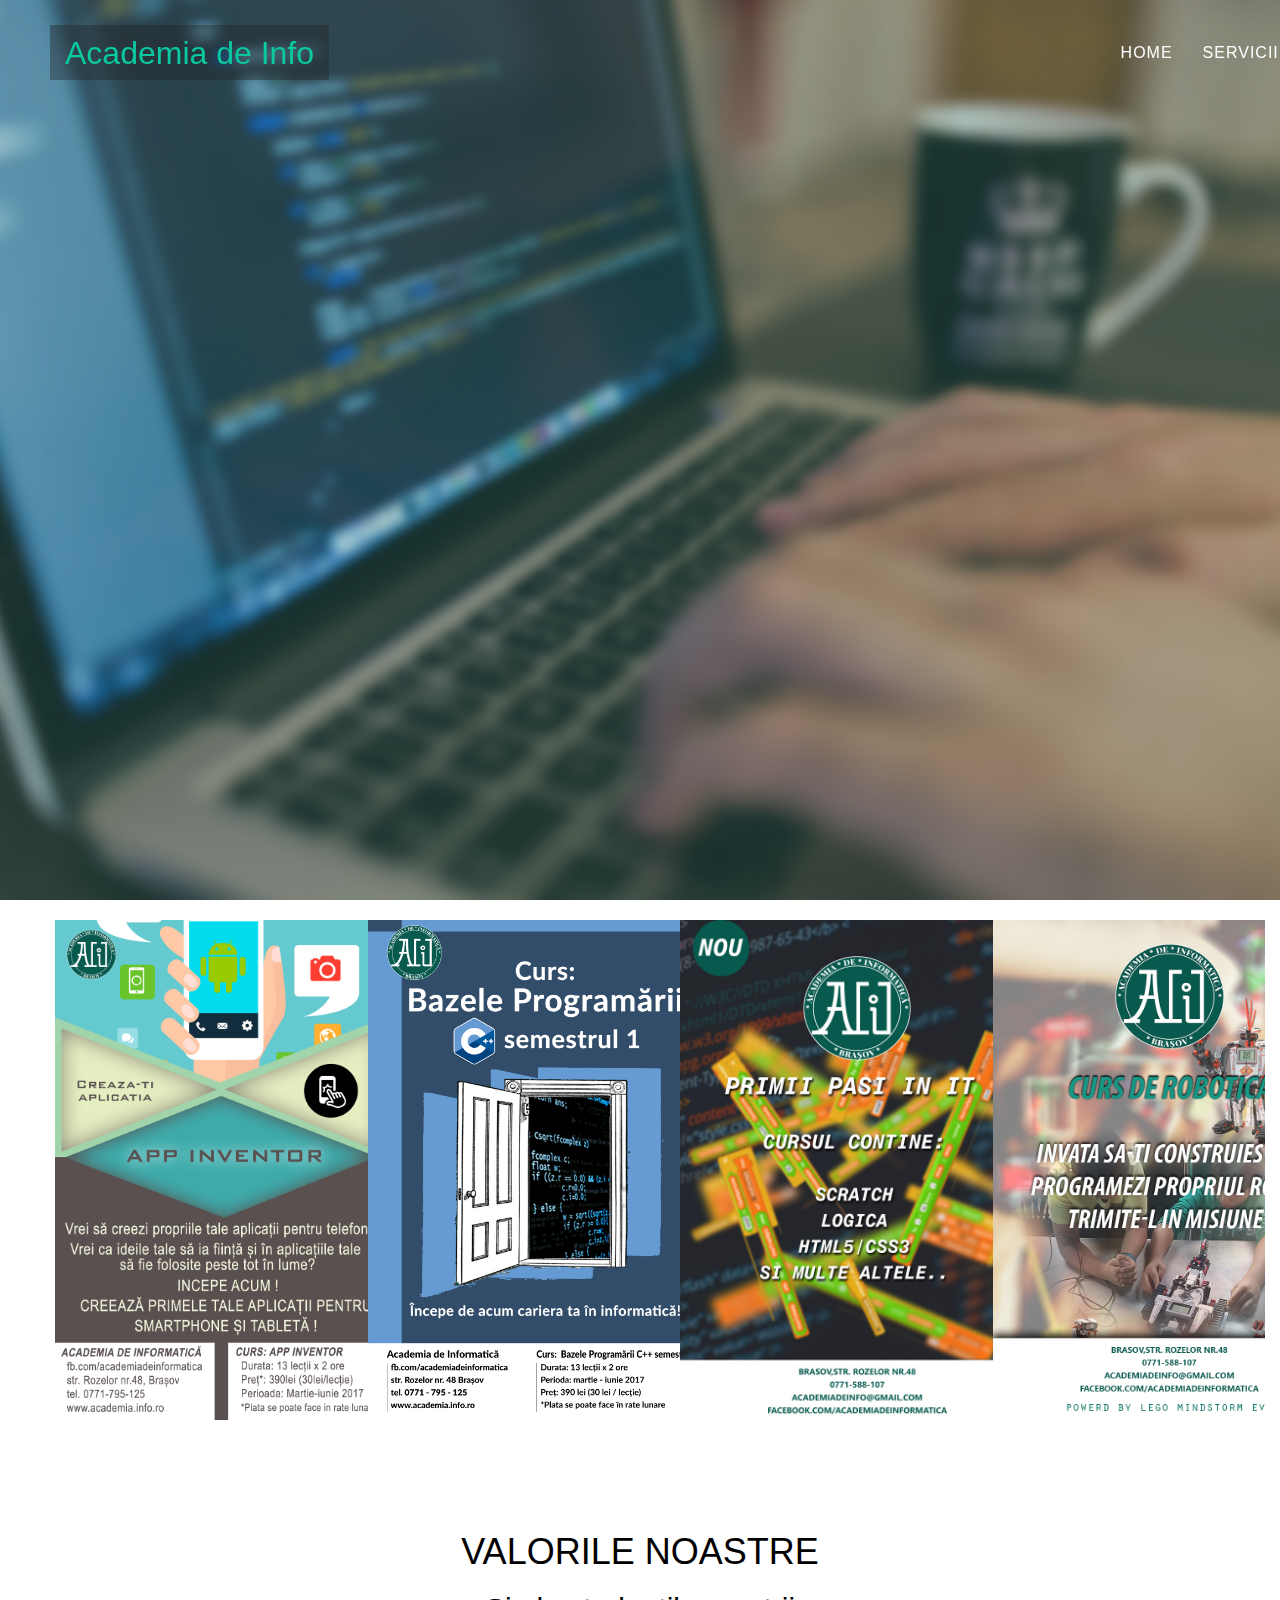
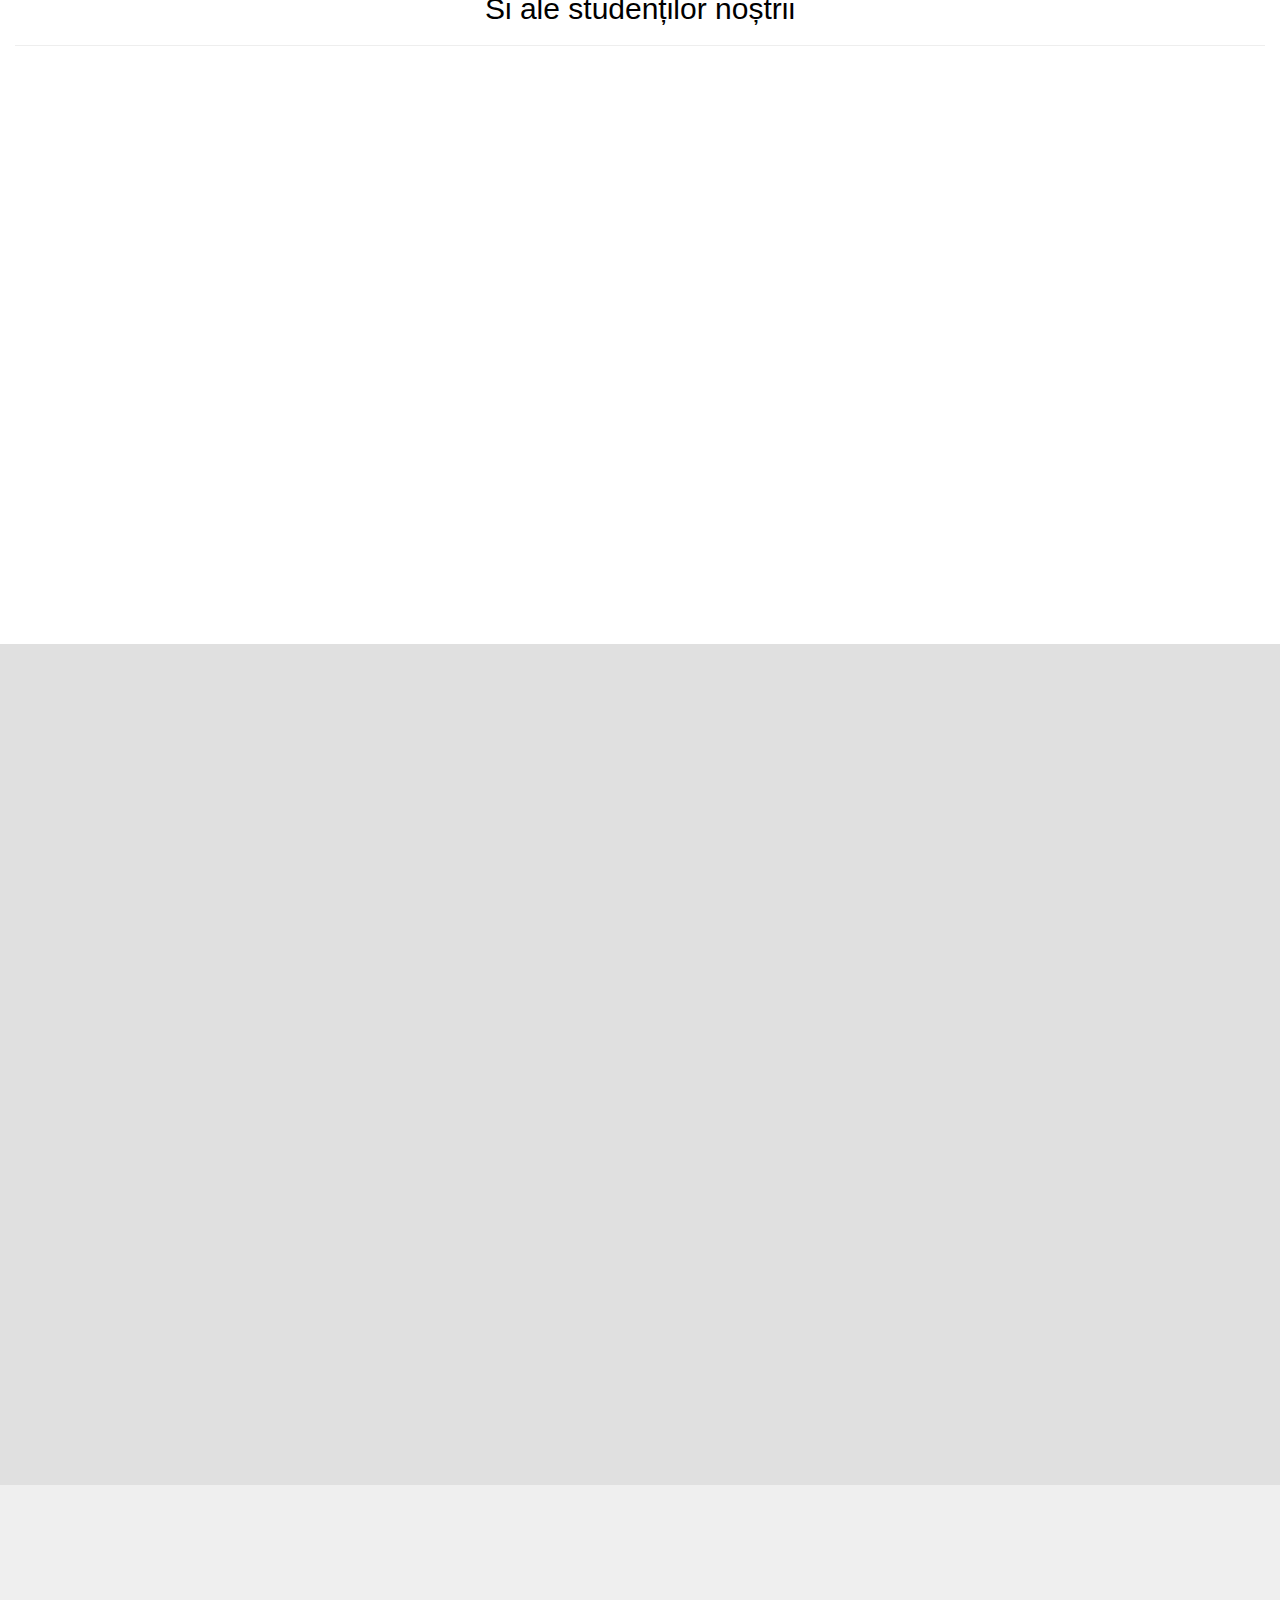
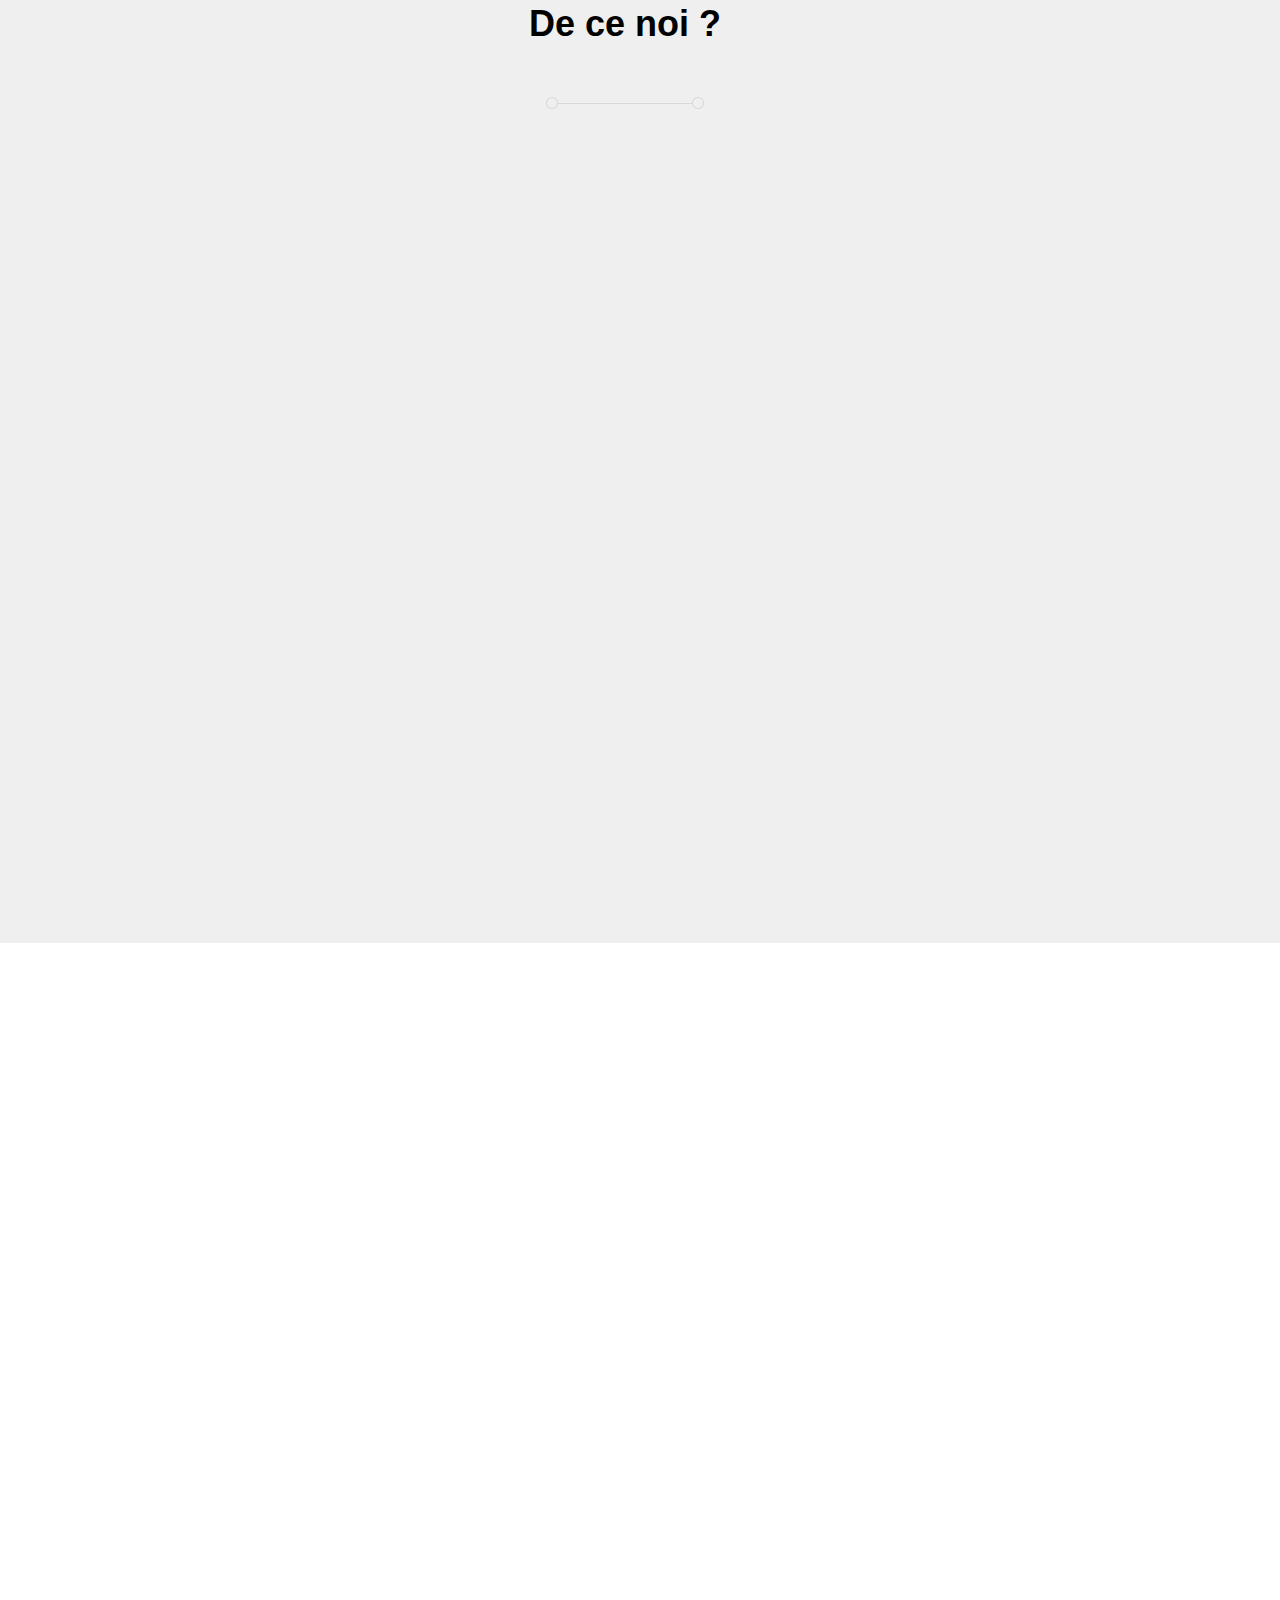
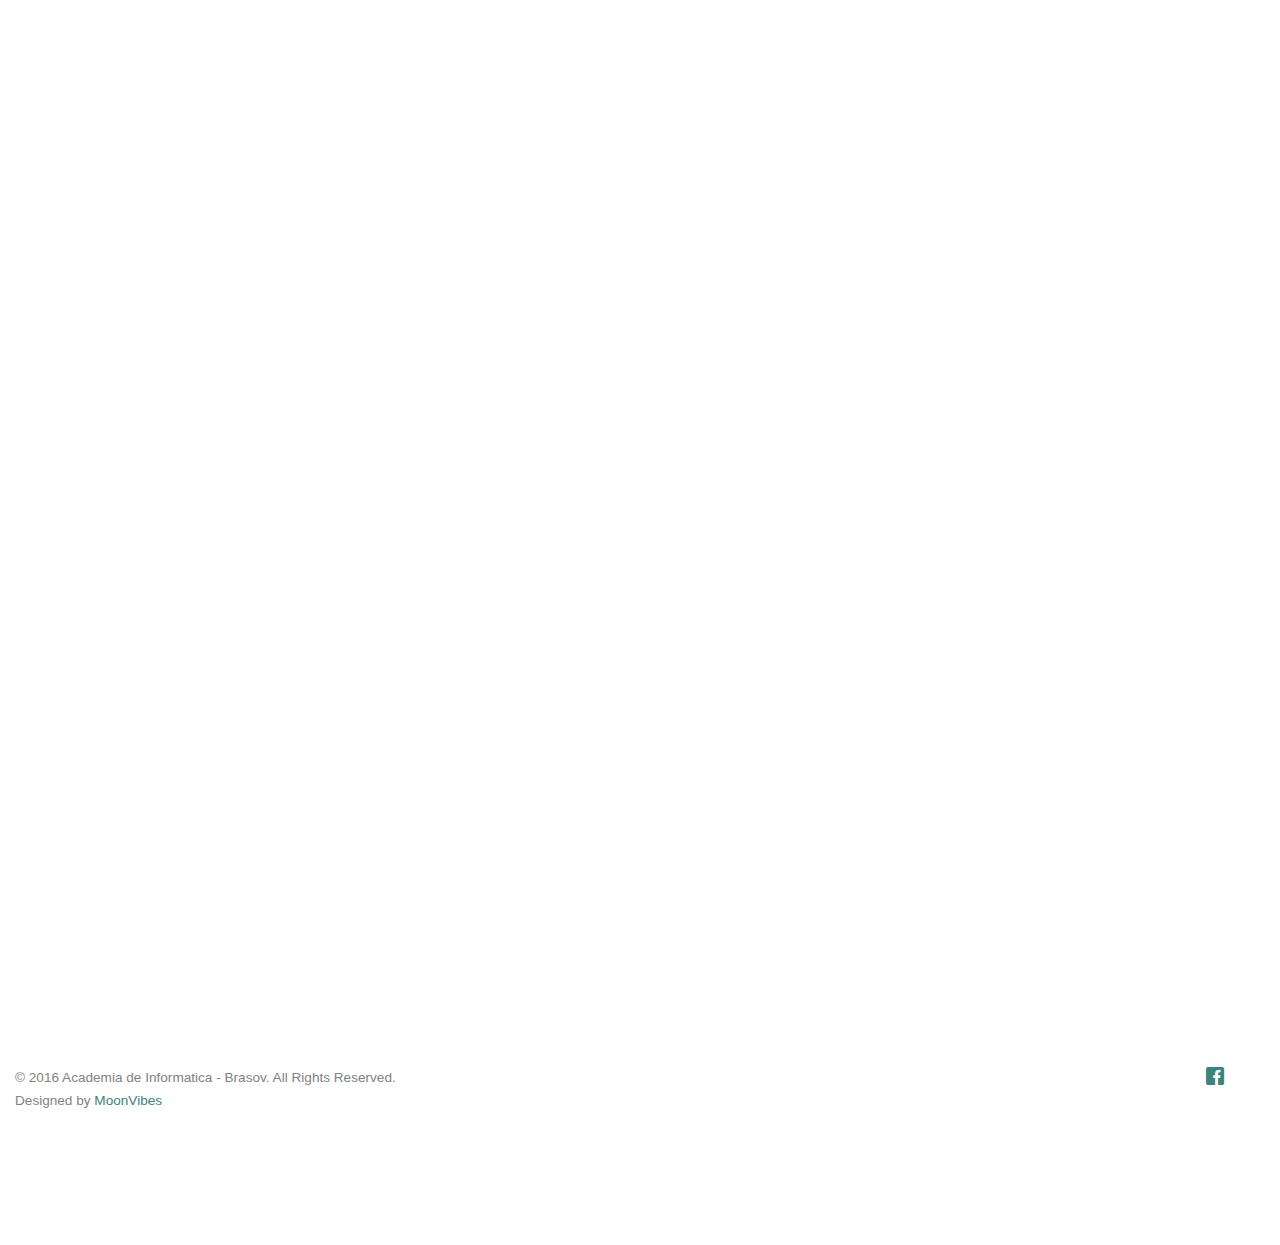
<file: index.html>
<!DOCTYPE HTML>
<html>
	<head>
	<meta charset="utf-8">
	<meta http-equiv="X-UA-Compatible" content="IE=edge">
	<title>Academia de Informatica - Brasov</title>
	<meta name="viewport" content="width=device-width, initial-scale=1">




  	<!-- Facebook and Twitter integration -->
	<meta property="og:title" content=""/>
	<meta property="og:image" content=""/>
	<meta property="og:url" content=""/>
	<meta property="og:site_name" content=""/>
	<meta property="og:description" content=""/>
	<meta name="twitter:title" content="" />
	<meta name="twitter:image" content="" />
	<meta name="twitter:url" content="" />
	<meta name="twitter:card" content="" />

	<!-- <link href='https://fonts.googleapis.com/css?family=Work+Sans:400,300,600,400italic,700' rel='stylesheet' type='text/css'> -->

	<!-- Animate.css -->
	<link rel="stylesheet" href="css/animate.css">
	<!-- Icomoon Icon Fonts-->
	<link rel="stylesheet" href="css/icomoon.css">
	<!-- Bootstrap  -->
	<link rel="stylesheet" href="css/bootstrap.css">

	<!-- Magnific Popup -->
	<link rel="stylesheet" href="css/magnific-popup.css">

	<!-- Owl Carousel  -->
	<link rel="stylesheet" href="css/owl.carousel.min.css">
	<link rel="stylesheet" href="css/owl.theme.default.min.css">

	<!-- Theme style  -->
	<link rel="stylesheet" href="css/style.css">
	<link rel="stylesheet" href="https://i.icomoon.io/public/temp/4e3eb34a0b/UntitledProject1/style.css">
	<link rel="stylesheet" href="css/style-price.css">
	<link rel="stylesheet" href="scss/style-price.scss">

	<!-- Modernizr JS -->
	<script src="js/modernizr-2.6.2.min.js"></script>
	<!--SmoothScroll-->
	<script type="text/javascript" src="http://ajax.googleapis.com/ajax/libs/jquery/1.7.1/jquery.min.js"></script>
	<script type="text/javascript" src="js/smoothscroll.js"></script>
	<!-- FOR IE9 below -->
	<!--[if lt IE 9]>
	<script src="js/respond.min.js"></script>
	<![endif]-->
	</head>
	<body>

	<div class="gtco-loader"></div>

	<div id="page">
		<header id="gtco-header" class="gtco-cover" role="banner" style="background-image:url(images/img_bg_1.jpg);">
			<div class="gtco-container">
				<div class="row">
					<div class="col-md-8 col-md-offset-2 text-center">
						<div class="display-t">
							<div class="display-tc animate-box" data-animate-effect="fadeIn" style="z-index: -1;">
								<img src="images/logo-mini.png" class="img-responsive-logo" style="z-index: -1;"/><bR>
								<h2>Academia de Informatică este un <br>
								Centru de Formare și Excelență in Informatica <br>
								pentru elevi, studenți si tineri.<br>
								</h2>
								<p><a href="galerie.html" class="btn btn-default">Galerie</a></p>
							</div>
						</div>
					</div>
				</div>
			</div>
		</header>

<div class="nav-size">
		<nav id="mainNav" class="navbar navbar-default navbar-custom navbar-fixed-top affix-top" style="
    padding-left: 50px;

">
				<div class="container">
						<!-- Brand and toggle get grouped for better mobile display -->
						<div class="navbar-header page-scroll">
								<button type="button" class="navbar-toggle" data-toggle="collapse" data-target="#bs-example-navbar-collapse-1">
										<span class="sr-only">Toggle navigation</span>Menu
								</button>
								<a class="navbar-brand page-scroll" href="index.html" style="background-color: rgba(34, 34, 34,0.4);">Academia de Info</a>
						</div>

						<!-- Collect the nav links, forms, and other content for toggling -->
						<div class="collapse navbar-collapse" id="bs-example-navbar-collapse-1" style="  padding-right: 100px;">
								<ul class="nav navbar-nav navbar-right">
										<li class="hidden">
												<a href="#page-top"></a>
										</li>
										<li>
												<a class="page-scroll" href="index.html">Home</a>
										</li>
										<li>
												<a class="page-scroll" href="services.html">Servicii</a>
										</li>
										<li>
												<a class="page-scroll" href="cursuri.html">Cursuri</a>
										</li>
										<li>
												<a class="page-scroll" href="preinscriere.html">Preinscriere</a>
										</li>
										<li>
												<a class="page-scroll" href="galerie.html">Galerie</a>
										</li>
										<li>
												<a class="page-scroll" href="contact.html">Contact</a>
										</li>
										<li class="btn-cta" onclick="myFunction()"><a href="#">LogIn</a></li>
										<script>
										function myFunction() {
										    alert("Nu esti autorizat !");
										}
										</script>
								</ul>
						</div>
						<!-- /.navbar-collapse -->
				</div>
				<!-- /.container-fluid -->
		</nav>
	</div>

	<div id="myCarouselWrapper" class="container-fluid" style="margin-top: 920px;">

			 <div id="myCarousel" class="carousel slide">

	<div class="carousel-inner" role="listbox">
		<div class="item active">
			<div class="item-item col-md-3 col-sm-4"><img src="images/courses/posterAppInventor.png" style="height: 500px; margin-left: 40px"></a></div>
		</div>
		<div class="item">
			<div class="item-item col-md-3 col-sm-4"><img src="images/courses/PosterCppM1.png"  style="height: 500px; margin-left: 40px"></a></div>
		</div>
		<div class="item">
			<div class="item-item col-md-3 col-sm-4"><img src="images/courses/PosterPrimiiPasi.min.jpg"  style="height: 500px; margin-left: 40px;"></a></div>
		</div>
		<div class="item">
			<div class="item-item col-md-3 col-sm-4"><img src="images/courses/PosterRoboticaLegoLeague.jpg" style="height: 500px; margin-left: 40px;"></a></div>
		</div>
		<div class="item">
			<div class="item-item col-md-3 col-sm-4"><img src="images/courses/PosterWebFED.min.png" style="height: 500px;  margin-left: 40px;"></a></div>
		</div>
		<div class="item">
			<div class="item-item col-md-3 col-sm-4"><img src="images/courses/posterAppInventor.png" style="height: 500px; margin-left: 40px;"></a></div>
		</div>
		 <div class="item">
			<div class="item-item col-md-3 col-sm-4"><img src="images/courses/PosterCppM1.png" style="height: 500px;  margin-left: 40px;"></a></div>
		</div>
		 <div class="item">
			<div class="item-item col-md-3 col-sm-4"><img src="images/courses/PosterPrimiiPasi.min.jpg" style="height: 500px;  margin-left: 40px;"></a></div>
		</div>
	</div>

	<!-- Controls -->
	<a class="left carousel-control" href="#myCarousel" role="button" data-slide="prev">
		<span class="glyphicon glyphicon-chevron-left" aria-hidden="true"></span>
		<span class="sr-only"><h1>Previous</h1></span>
	</a>
	<a class="right carousel-control" href="#myCarousel" role="button" data-slide="next">
		<span class="glyphicon glyphicon-chevron-right" aria-hidden="true"></span>
		<span class="sr-only"><h1>Next</h1></span>
	</a>
	</div>

	</div>
		<div id="gtco-features">
			<div class="gtco-container">
				<center>
					<a id="servicii">
						<h1>VALORILE NOASTRE</h1></a>
					<h2>Si ale studenților noștrii</h2>
					<hr>
				</center>
				<br>
				<div class="row">
					<div class="col-md-4 col-sm-4">
						<div class="feature-center animate-box" data-animate-effect="fadeIn">
						<span class="icon">
							<img src="images/icons/heart.png"style="width: 50px;  margin-top: 21px	;"  />
						</span>
							<h3>Pasiune</h3>
						</div>
					</div>
					<div class="col-md-4 col-sm-4">
						<div class="feature-center animate-box" data-animate-effect="fadeIn">
						<span class="icon">
								<img src="images/icons/renewable-energy.png" style="width: 50px; margin-top: 21px	;"/>
						</span>
							<h3>Perseverență</h3>

						</div>
					</div>
					<div class="col-md-4 col-sm-4">
						<div class="feature-center animate-box" data-animate-effect="fadeIn">
						<span class="icon">
							<img src="images/icons/target.png"style="width: 50px;  margin-top: 21px	;" />
						</span>
							<h3>Focusare</h3>
						</div>
					</div>

				</div>
				<div class="row">
					<div class="col-md-4 col-sm-4">
						<div class="feature-center animate-box" data-animate-effect="fadeIn">
						<span class="icon">
							<img src="images/icons/thinking.png"style="width: 50px;  margin-top: 21px	;"/>
						</span>
							<h3>Învățare practică</h3>
						</div>
					</div>
					<div class="col-md-4 col-sm-4">
						<div class="feature-center animate-box" data-animate-effect="fadeIn">
						<span class="icon">
							<img src="images/icons/light-bulb.png"style="width: 50px;  margin-top: 21px	;" />
						</span>
							<h3>Rezolvare creativa a problemelor</h3>

						</div>
					</div>
					<div class="col-md-4 col-sm-4">
						<div class="feature-center animate-box" data-animate-effect="fadeIn">
						<span class="icon">
							<img src="images/icons/thinking (2).png"style="width: 50px;  margin-top: 21px	;" />
						</span>
							<h3>Idei desăvârșite</h3>
						</div>
					</div>
				</div>
			</div>
		</div>
		<div class="gtco-section" style="background-color: #e0e0e0; color: black;">
			<div class="gtco-container">
				<div class="row animate-box">
					<div class="col-md-8 col-md-offset-2 text-center gtco-heading gtco-heading-sm">
						<h2>Despre noi</h2>
					</div>
				</div>
				<div class="row animate-box">
					<div class="col-md-6">
						&#09;<p style="margin-left: 50px;">Trăim într-o societate informatizată. Orice domeniu de activitate utilizează, într-o formă sau alta, echipamente inteligente: industrie, agricultură, transporturi, energetică, turism, servicii, medicină etc.</p>
						<p>Dezvoltarea personală în domeniul informaticii facilitează accesul la un job sigur și bine plătit, atât în țară cât și în străinătate.</p>
						&#09;<p style="margin-left: 50px;">Mai mult, în România programatorii sunt scutiți de impozit.</p>
						<p>O carieră de programator oferă și posibilitatea de a lucra din țară pentru companii din străinătate.</p>
						&#09;<p style="margin-left: 50px;">Câteva din domeniile preferate sunt cele ale proiectării asistate, administrării de rețele, securitatea datelor, robotică etc.</p>
						<p>Alte domenii îndrăgite sunt cele ale creării de jocuri de calculator, animații, dezvoltării de pagini web, sau grafică digitală.</p>
						&#09;<p style="margin-left: 50px;">Dar, totul începe cu un ABC al programării. Este ceea ce vă oferim prin activitățile Academiei de Informatică Brașov.</p>
					</div>
					<div class="col-md-6">
						<h3> Începe din Gimnaziu!</h3>
						<p>Pregătirea în informatică poate începe încă din gimnaziu. Nu este nevoie de cunoștințe prealabile.</p>
						<p>Informatica este singura disciplină pentru care, la nivel de gimnaziu (clasele V-VIII) există o Olimpiadă Națională, în ciuda faptului că disciplina nu este prezentă în planurile cadru. Este vorba de acea ramură a Informaticii care se ocupă de Algoritmi și Programare în C++, nu doar de utilizarea calculatorului (TIC).</p>
						<p>Cei mai buni cursanți vor fi pregătiți pentru participare la concursurile și olimpiadele școlare naționale și internaționale.</p>
						<p><a href="cursuri.html" class="btn btn-primary">Cursurile noastre</a></p>
					</div>
				</div>
			</div>
		</div>


		<div id="gtco-features-2">
			<div class="gtco-container">
				<div class="row">
					<div class="col-md-8 col-md-offset-2 text-center gtco-heading">
						<a id="video"><h2>De ce noi ?</h2></a>
						<br>
						<img src="images/bars.png"/></center><br></br>
						<p></p>
					</div>
				</div>
				<div class="row">
					<div class="col-md-6">
						<div class="feature-left animate-box" data-animate-effect="fadeInLeft">
						<span class="icon">
							<i class="icon-check"></i>
						</span>
							<div class="feature-copy">
								<h3>DISTRACTIV</h3>
								<p>Informația este structurată atractiv, sub forma de aplicații practice și jocuri logice, astfel încât studenții noștrii să învețe eficient într-un mediu plăcut.</p>
							</div>
						</div>

						<div class="feature-left animate-box" data-animate-effect="fadeInLeft">
						<span class="icon">
							<i class="icon-check"></i>
						</span>
							<div class="feature-copy">
								<h3>GAMĂ LARGĂ DE CURSURI</h3>
								<p>Desktop, mobile, web, robotică, multimedia, TIC, Office, Orice vrei să înveți legat de informatică noi suntem aici să te ajutăm.</p>
							</div>
						</div>
						<div class="feature-left animate-box" data-animate-effect="fadeInLeft">
						<span class="icon">
							<i class="icon-check"></i>
						</span>
							<div class="feature-copy">
								<h3>PENTRU TOATĂ LUMEA</h3>
								<p>Cursurile nostre sunt proiectate pe nivele de varsta/grupa de la elevii de clasa a doua până la absolvenții de facultate, de la incepatori până la avansați.</p>
							</div>
						</div>

						<div class="feature-left animate-box" data-animate-effect="fadeInLeft">
						<span class="icon">
							<i class="icon-check"></i>
						</span>
							<div class="feature-copy">
								<h3>PROIECTE/CONCURSURI</h3>
								<p>Organizam și participăm împreună cu studenții noștrii la diferite proiecte și concursuri, pentru elevi și studenti, cu premii si bonusuri.</p>
							</div>
						</div>

					</div>

					<div class="col-md-6">
						<div class="gtco-video gtco-bg">
							<iframe width="100%" height="100%" src="https://www.youtube.com/embed/nKIu9yen5nc?ecver=1" frameborder="0" allowfullscreen class="popup-video"></iframe>


						</div>
					</div>
				</div>
			</div>
		</div>


	<div id="gtco-services">
		<div class="gtco-container-services">

			<div class="row animate-box">
				<div class="col-md-8 col-md-offset-2 text-center gtco-heading">
					<h2>Cursuri disponibile</h2>
					<p>O scurta prezentare a cursurilor oferite de catre Academia de Informatica - Brasov.</p>
					<br>
				</div>
			</div>

			<div class="row animate-box">

				&nbsp;&nbsp;<div class="gtco-tabs">


					<ul class="gtco-tab-nav">

						<li class="active"><a href="#" data-tab="1"><span class="icon visible-xs"><i class="icon-command"></i></span><span class="hidden-xs">Primii Pasi in IT</span></a></li>
						<li><a href="#" data-tab="2"><span class="icon visible-xs"><i class="icon-bar-graph"></i></span><span class="hidden-xs">Robotică - Lego League</span></a></li>
						<li><a href="#" data-tab="3"><span class="icon visible-xs"><i class="icon-bag"></i></span><span class="hidden-xs">C++ Baze Modul I</span></a></li>
						<li><a href="#" data-tab="4"><span class="icon visible-xs"><i class="icon-box"></i></span><span class="hidden-xs">App Inventor</span></a></li>
						<li><a href="#" data-tab="5"><span class="icon visible-xs"><i class="icon-box"></i></span><span class="hidden-xs">WEB: Front-End</span></a></li>

					</ul>

					<!-- Tabs -->
					<div class="gtco-tab-content-wrap">

						<div class="gtco-tab-content tab-content active" data-tab-content="1">
							<div class="col-md-6">
								<center><img src="images/courses/PosterPrimiiPasi.min.jpg" height="400px"/></center>
							</div>
							<div class="col-md-6">
								<h2>Primii Pasi in IT</h2>
								<p>
								Pot participa:	Elevi clasele III-IV și V-VII<br>
								Durata:	13 lecții x 2 ore<br>
								Frecvența:	O lecție pe săptămână (2ore)<br>
								Preț:	390 lei (30 lei / întâlnire) <br><br>

								Vrei să descoperi ce este programarea?<br>
								Vrei să înveți să programezi dar nu ai multă experiență pe calculator?<br>
								Vrei să-ți creezi propriul site ușor și rapid?<br>
								Vrei să construiești un joc personalizat?<br>
								Cursul acesta este pentru Tine !<br></p>
							</div>
						</div>

						<div class="gtco-tab-content tab-content" data-tab-content="2">
							<div class="col-md-6">
								<center><img src="images/courses/PosterRoboticaLegoLeague.jpg" height="400px"/></center>
							</div>
							<div class="col-md-6">
								<h2>Robotică - Lego League</h2>
								<p>

Pot participa:	Elevi clasele (IV - VIII)<br>
Durata:	13 întâlniri x 2.5 ore<br>
Frecvența:	O întâlnire pe săptămână (2.5 ore)<br>
Preț:	650 lei (50 lei / întâlnire) <br><br>

Te-ai întrebat vreodată învățând matematica și fi zica la școală: “La ce-mi folosește mie asta? De ce trebuie să învăț asta?”. Acum ai ocazia să le pui în practică într-un mod distractiv și interesant:<br><br>

Construiește-ți propriul robot și trimite-l în misiune!<br>
În acest curs vei învăța să construiești un robot personalizat și să-l programezi să îndeplinească diferite sarcini și misiuni. Apoi vei avea ocazia să îl înscrii în concurs.<br>
								</p>
							</div>
						</div>

						<div class="gtco-tab-content tab-content" data-tab-content="3">
							<div class="col-md-6">
								<center><img src="images/courses/PosterCppM1.png" height="400px"/></center>
							</div>
							<div class="col-md-6">
								<h2>C++ Baze Modul I</h2>
								<p>

Pot participa:	Elevi de gimnaziu și liceu<br>
Durata:	13 lectii x 2 ore<br>
Frecvența:	O lecție pe săptămână (2 ore)<br>
Preț:	390 lei (30 lei / întâlnire) <br><br>

Acest curs reprezintă primul modul dintr-un total de 4, care alcătuiesc seria "Bazele Programării"<br><br>

Vrei să înveți să programezi?<br>
Vrei să îți construiești propriile jocuri și aplicații pe calculator, mobil sau web?<br>
Vrei să creezi programe pe care să le folosești împreună cu prietenii tăi sau cu restul lumii?<br>
Începe de acum cariera ta în informatică !<br>

								</p>

							</div>
						</div>

						<div class="gtco-tab-content tab-content" data-tab-content="4">
							<div class="col-md-6">
								<center><img src="images/courses/posterAppInventor.png" height="400px"/></center>
							</div>
							<div class="col-md-6">
								<h2>App Inventor</h2>
								<p>

Pot participa:	Elevi clasele IV - VIII<br>
Durata:	13 lecții x 2 ore<br>
Frecvența:	O lecție pe săptămână (2ore)<br>
Preț:	390 lei (30 lei / întâlnire) <br><br>

Vrei să creezi propriile tale aplicatii pentru telefon?<br>
Vrei ca ideile tale să ia ființă și aplicațiile tale să fie folosite peste tot în lume?<br>
Începe acum !<br>
								</p>


							</div>
						</div>

						<div class="gtco-tab-content tab-content" data-tab-content="5">
							<div class="col-md-6">
								<center><img src="images/courses/PosterWebFED.min.png"  height="400px"/></center>
							</div>
							<div class="col-md-6">
								<h2>WEB: Front-End Development</h2>
								<p>

Pot participa:	Studenți și Elevi de liceu care au cunoștințe de programare de bază<br>
Durata:	13 lecții x 2 ore<br>
Frecvența:	O lecție pe săptămână (2 ore)<br>
Preț:	520 lei (40 lei / întâlnire) <br><br>

Construiește-ți propriul site de la zero !<br><br>

Creează și programează un design:<br><br>

Modern, folosind tehnologii de actualitate.<br>
Responsive: gata de a fi folosit pe orice device.<br>
Dinamic: adaugă animații, acțiuni și meniuri avansate<br>


								</p>


							</div>
						</div>


				</div>
				</div>
			</div>
		</div>
	</div>



	<iframe src="https://www.google.com/maps/embed?pb=!1m18!1m12!1m3!1d2788.710971815439!2d25.62503831582746!3d45.656625728603444!2m3!1f0!2f0!3f0!3m2!1i1024!2i768!4f13.1!3m3!1m2!1s0x40b35c717c2d6417%3A0xfa3a36f146e9430f!2sAcademia+de+Informatic%C4%83+Bra%C8%99ov!5e0!3m2!1sro!2sro!4v1488643004162" width="100%" height="450" frameborder="0" style="border:0" allowfullscreen></iframe>
	<footer id="gtco-footer" role="contentinfo">
		<div class="gtco-container">


			<div class="row copyright">
				<div class="col-md-12">
					<p class="pull-left">
						<small class="block">&copy; 2016 Academia de Informatica - Brasov. All Rights Reserved.</small>
						<small class="block">Designed by <a href="http://www.moonofvibes.com" target="_blank">MoonVibes</a></small>
					</p>
					<p class="pull-right">
						<ul class="gtco-social-icons pull-right">

							<li><a href="https://www.facebook.com/academiadeinformatica/"><i class="icon-facebook"></i></a></li>

						</ul>
					</p>
				</div>
			</div>

		</div>
	</footer>
	</div>

	<div class="gototop js-top">
		<a href="#" class="js-gotop"><i class="icon-arrow-up"></i></a>
	</div>

	<!-- jQuery -->
	<script src="js/jquery.min.js"></script>
	<!-- jQuery Easing -->
	<script src="js/jquery.easing.1.3.js"></script>
	<!-- Bootstrap -->
	<script src="js/bootstrap.min.js"></script>
	<!-- Waypoints -->
	<script src="js/jquery.waypoints.min.js"></script>
	<!-- Carousel -->
	<script src="js/owl.carousel.min.js"></script>
	<!-- countTo -->
	<script src="js/jquery.countTo.js"></script>
	<!-- Magnific Popup -->
	<script src="js/jquery.magnific-popup.min.js"></script>
	<script src="js/magnific-popup-options.js"></script>
	<!-- Main -->
	<script src="js/main.js"></script>
	<script>
	$('#myCarousel').carousel({
  interval: 4000
});

$('.carousel .item').each(function(){
  var next = $(this).next();
  if (!next.length) {
    next = $(this).siblings(':first');
  }
  next.children(':first-child').clone().appendTo($(this));

  for (var i=0;i<2;i++) {
    next=next.next();
    if (!next.length) {
      next = $(this).siblings(':first');
    }

    next.children(':first-child').clone().appendTo($(this));
  }
});


</script>
	</body>
</html>
</file>
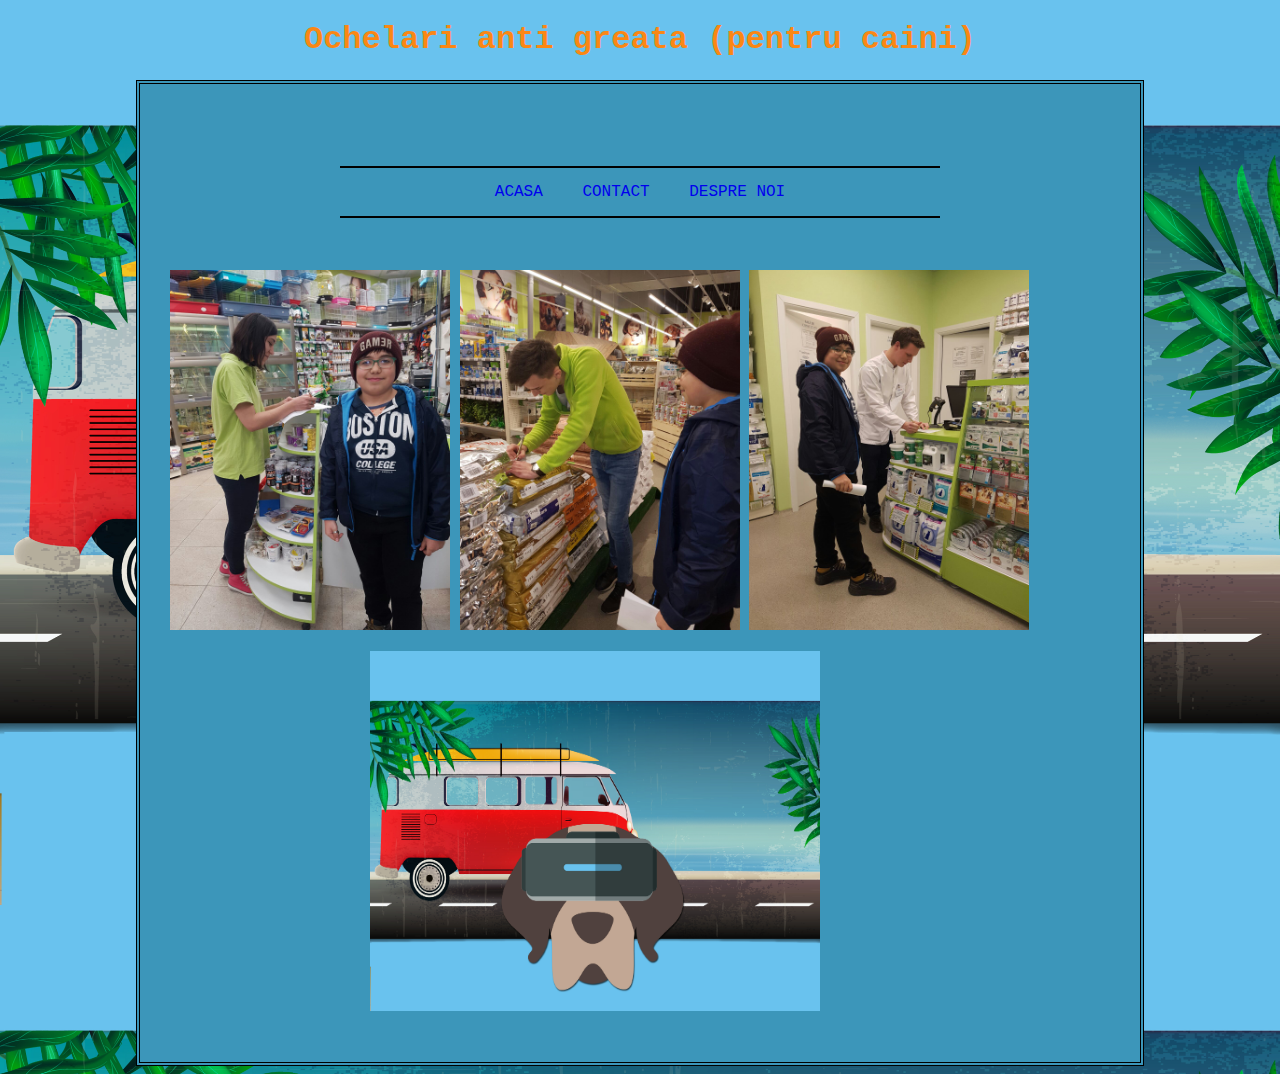
<file: robogetii/index.html>
<!DOCTYPE html>

<html>
	<head>
		<title>Ochelari anti grata(pentru caini)</title>
		
		<link rel = "stylesheet" type = "text/css" href = "style.css"></link>
	</head>
	<body id="kill">
	<h1 id="mata">Ochelari anti greata (pentru caini) </h1>
		<div id = "Home" class = "wrapper">
			<div class = "header">
				<ul id = "navigation">
					<li>  <a href="index.html"> Acasa </a></li>
					<li> <a href = "contact.html"> Contact </a></li>
					<li> <a href = "desprenoi.html"> Despre noi </a></li>
					
				</ul>
			</div>
			<div id="iup">
			<img   width="280" height="360"class ="1"src="1.jpeg"> <img   width="280" height="360" class ="2"src="2.jpeg"> <img   width="280" height="360" class ="3"src="3.jpeg">
			<ul>
			<ul>
			<ul>
			<ul>
			<ul>
			<img   width="450" height="360" class ="siteochelari "src="site ochelari.jpg">
			</div>
			<div class = "content">
				
		
			</div>
		</div>
		
	</body>
</html>
</file>
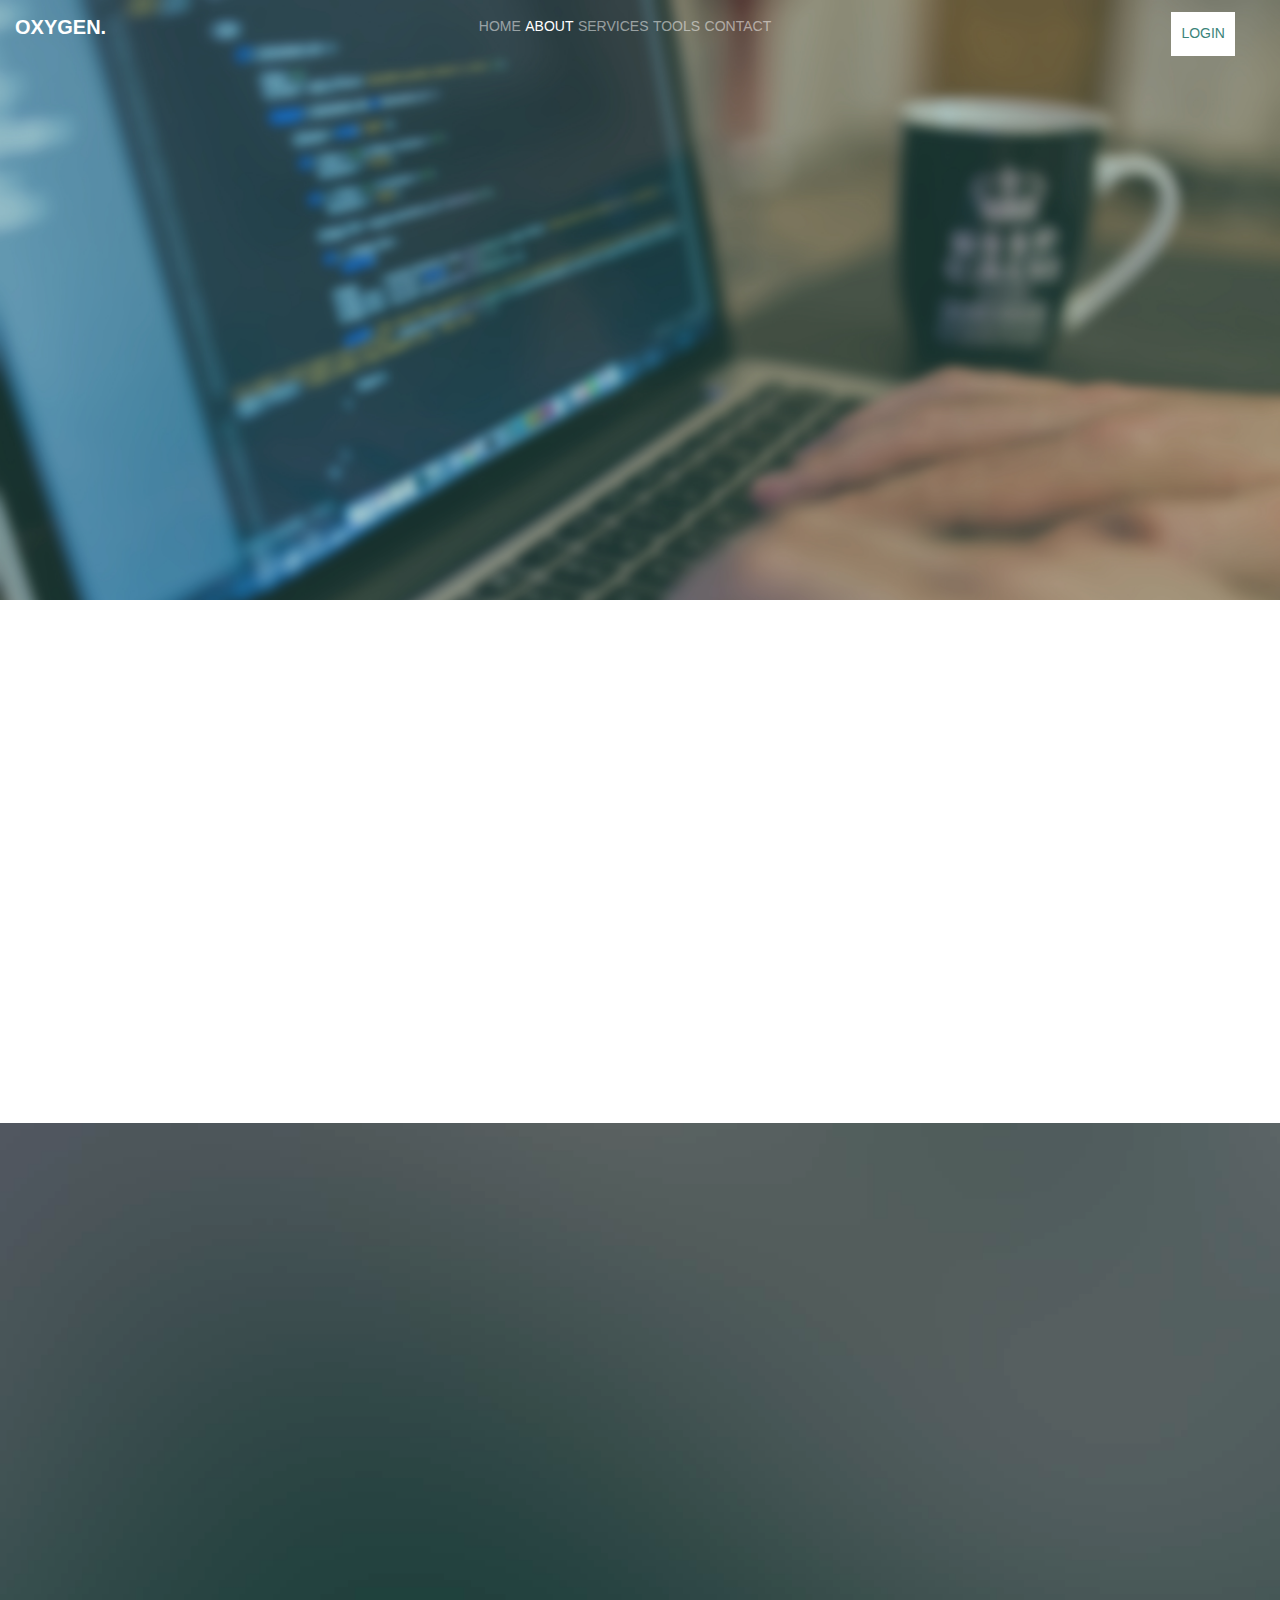
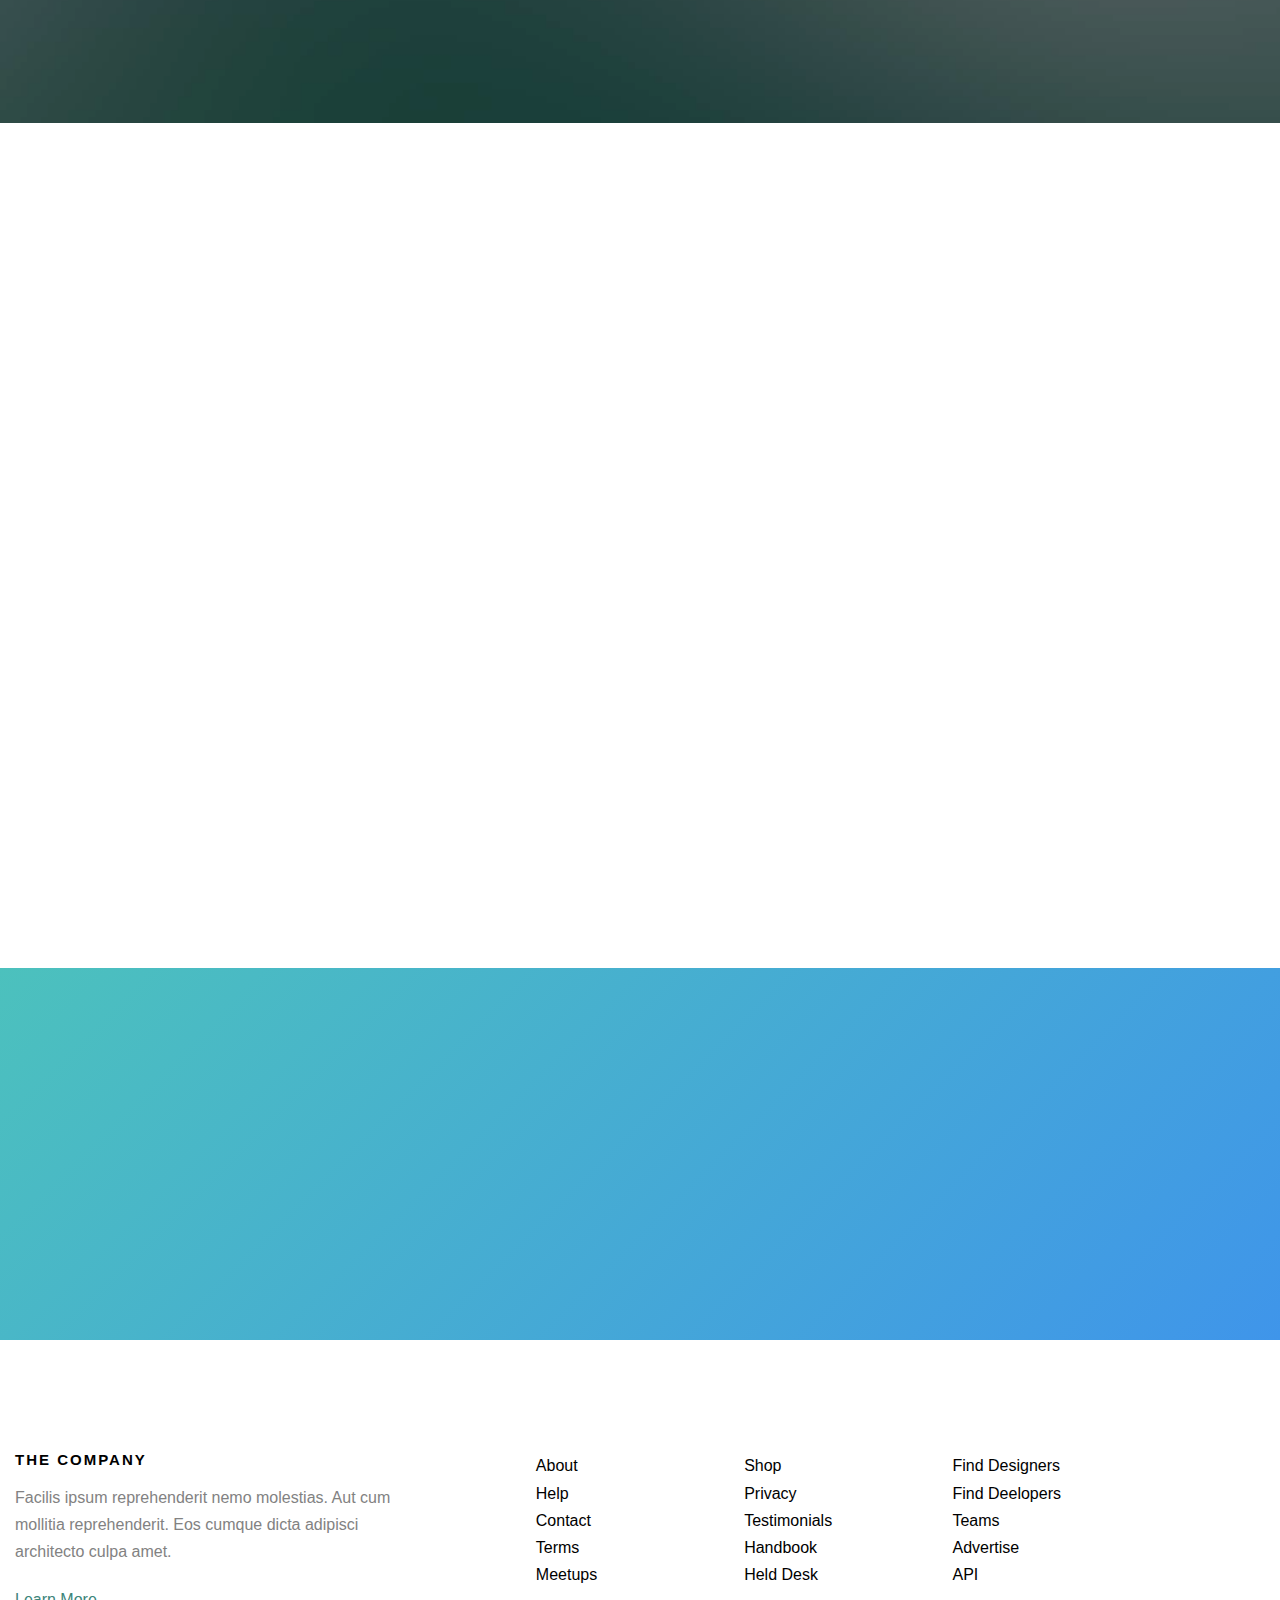
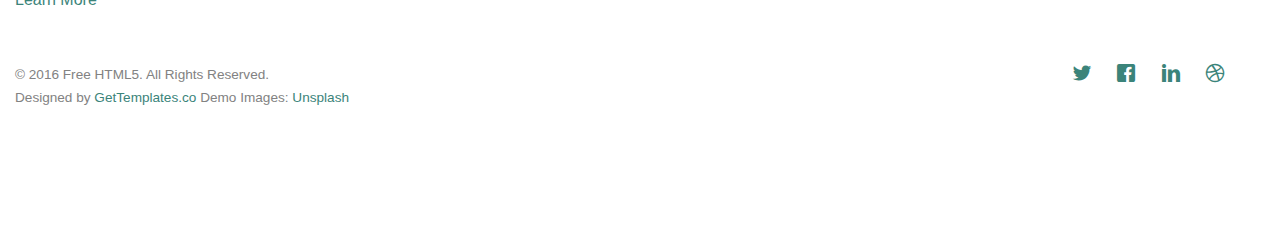
<file: about.html>
<!DOCTYPE HTML>
<html>
	<head>
	<meta charset="utf-8">
	<meta http-equiv="X-UA-Compatible" content="IE=edge">
	<title>Oxygen &mdash; Free Website Template, Free HTML5 Template by gettemplates.co</title>
	<meta name="viewport" content="width=device-width, initial-scale=1">
	<meta name="description" content="Free HTML5 Website Template by gettemplates.co" />
	<meta name="keywords" content="free website templates, free html5, free template, free bootstrap, free website template, html5, css3, mobile first, responsive" />
	<meta name="author" content="gettemplates.co" />

	<!--
		Oxygen by gettemplates.co
		Twitter: http://twitter.com/gettemplateco
		URL: http://gettemplates.co
	-->

  	<!-- Facebook and Twitter integration -->
	<meta property="og:title" content=""/>
	<meta property="og:image" content=""/>
	<meta property="og:url" content=""/>
	<meta property="og:site_name" content=""/>
	<meta property="og:description" content=""/>
	<meta name="twitter:title" content="" />
	<meta name="twitter:image" content="" />
	<meta name="twitter:url" content="" />
	<meta name="twitter:card" content="" />

	<!-- <link href='https://fonts.googleapis.com/css?family=Work+Sans:400,300,600,400italic,700' rel='stylesheet' type='text/css'> -->
	
	<!-- Animate.css -->
	<link rel="stylesheet" href="css/animate.css">
	<!-- Icomoon Icon Fonts-->
	<link rel="stylesheet" href="css/icomoon.css">
	<!-- Bootstrap  -->
	<link rel="stylesheet" href="css/bootstrap.css">

	<!-- Magnific Popup -->
	<link rel="stylesheet" href="css/magnific-popup.css">

	<!-- Owl Carousel  -->
	<link rel="stylesheet" href="css/owl.carousel.min.css">
	<link rel="stylesheet" href="css/owl.theme.default.min.css">

	<!-- Theme style  -->
	<link rel="stylesheet" href="css/style.css">

	<!-- Modernizr JS -->
	<script src="js/modernizr-2.6.2.min.js"></script>
	<!-- FOR IE9 below -->
	<!--[if lt IE 9]>
	<script src="js/respond.min.js"></script>
	<![endif]-->

	</head>
	<body>
		
	<div class="gtco-loader"></div>
	
	<div id="page">
	<nav class="gtco-nav" role="navigation">
		<div class="gtco-container">
			<div class="row">
				<div class="col-xs-2">
					<div id="gtco-logo"><a href="index.html">Oxygen.</a></div>
				</div>
				<div class="col-xs-8 text-center menu-1">
					<ul>
						<li><a href="index.html">Home</a></li>
						<li class="active"><a href="about.html">About</a></li>
						<li class="has-dropdown">
							<a href="services.html">Services</a>
							<ul class="dropdown">
								<li><a href="#">Web Design</a></li>
								<li><a href="#">eCommerce</a></li>
								<li><a href="#">Branding</a></li>
								<li><a href="#">API</a></li>
							</ul>
						</li>
						<li class="has-dropdown">
							<a href="#">Tools</a>
							<ul class="dropdown">
								<li><a href="#">HTML5</a></li>
								<li><a href="#">CSS3</a></li>
								<li><a href="#">Sass</a></li>
								<li><a href="#">jQuery</a></li>
							</ul>
						</li>
						<li><a href="contact.html">Contact</a></li>
					</ul>
				</div>
				<div class="col-xs-2 text-right hidden-xs menu-2">
					<ul>
						<li class="btn-cta"><a href="#"><span>Login</span></a></li>
					</ul>
				</div>
			</div>
			
		</div>
	</nav>

	<header id="gtco-header" class="gtco-cover gtco-cover-sm" role="banner" style="background-image:url(images/img_bg_1.jpg);">

		<div class="gtco-container">
			<div class="row">
				<div class="col-md-8 col-md-offset-2 text-center">
					<div class="display-t">
						<div class="display-tc animate-box" data-animate-effect="fadeIn">
							<h1>About Us</h1>
							<h2>Free html5 templates Made by <a href="http://gettemplates.co" target="_blank">gettemplates.co</a></h2>
						</div>
					</div>
				</div>
			</div>
		</div>
	</header>
	
	<div class="gtco-section">
		<div class="gtco-container">
			<div class="row animate-box">
				<div class="col-md-8 col-md-offset-2 text-center gtco-heading gtco-heading-sm">
					<h2>Our History</h2>
				</div>
			</div>
			<div class="row animate-box">
				<div class="col-md-6">
					<p>Lorem ipsum dolor sit amet consectetur adipisicing elit. Esse quo est quis mollitia ratione magni assumenda repellat atque modi temporibus tempore ex. Dolore facilis ex sunt ea praesentium expedita numquam?</p> 
					<p>Quos quia provident consequuntur culpa facere ratione maxime commodi voluptates id repellat velit eaque aspernatur expedita. Possimus itaque adipisci rem dolorem nesciunt perferendis quae amet deserunt eum labore quidem minima.</p>
				</div>
				<div class="col-md-6">
					<p>Lorem ipsum dolor sit amet consectetur adipisicing elit. Esse quo est quis mollitia ratione magni assumenda repellat atque modi temporibus tempore ex. Dolore facilis ex sunt ea praesentium expedita numquam?</p>
					<p><a href="#" class="btn btn-primary">Our Services</a></p>
				</div>
			</div>
		</div>
	</div>

	<div class="gtco-cover gtco-cover-sm" style="background-image:url(images/img_bg_3.jpg);">
		<div class="overlay"></div>
		<div class="gtco-container">
			<div class="row">
				<div class="col-md-8 col-md-offset-2 text-center">
					<div class="display-t">
						<div class="display-tc animate-box" data-animate-effect="fadeIn">
							<h1>Keep it simple</h1>
							<h2>Free html5 templates Made by <a href="http://gettemplates.co" target="_blank">gettemplates.co</a></h2>
						</div>
					</div>
				</div>
			</div>
		</div>
	</div>
	<div id="gtco-team" class="gtco-section">
		<div class="gtco-container">
			<div class="row animate-box">
				<div class="col-md-8 col-md-offset-2 text-center gtco-heading">
					<h2>Our Team</h2>
				</div>
			</div>
			<div class="row">
				<div class="col-md-4 animate-box" data-animate-effect="fadeIn">
					<div class="gtco-staff">
						<img src="images/person_1.jpg" alt="Free HTML5 Templates by gettemplates.co">
						<h3>Jean Smith</h3>
						<strong class="role">Web Designer</strong>
						<p>Quos quia provident consequuntur culpa facere ratione maxime commodi voluptates id repellat velit eaque aspernatur expedita. Possimus itaque adipisci.</p>
						<ul class="gtco-social-icons">
							<li><a href="#"><i class="icon-facebook"></i></a></li>
							<li><a href="#"><i class="icon-twitter"></i></a></li>
							<li><a href="#"><i class="icon-dribbble"></i></a></li>
							<li><a href="#"><i class="icon-github"></i></a></li>
						</ul>
					</div>
				</div>
				<div class="col-md-4 animate-box" data-animate-effect="fadeIn">
					<div class="gtco-staff">
						<img src="images/person_2.jpg" alt="Free HTML5 Templates by gettemplates.co">
						<h3>Hush Raven</h3>
						<strong class="role">Front-end Developer</strong>
						<p>Quos quia provident consequuntur culpa facere ratione maxime commodi voluptates id repellat velit eaque aspernatur expedita. Possimus itaque adipisci.</p>
						<ul class="gtco-social-icons">
							<li><a href="#"><i class="icon-facebook"></i></a></li>
							<li><a href="#"><i class="icon-twitter"></i></a></li>
							<li><a href="#"><i class="icon-dribbble"></i></a></li>
							<li><a href="#"><i class="icon-github"></i></a></li>
						</ul>
					</div>
				</div>
				<div class="col-md-4 animate-box" data-animate-effect="fadeIn">
					<div class="gtco-staff">
						<img src="images/person_3.jpg" alt="Free HTML5 Templates by gettemplates.co">
						<h3>Alex King</h3>
						<strong class="role">Back-end Developer</strong>
						<p>Quos quia provident consequuntur culpa facere ratione maxime commodi voluptates id repellat velit eaque aspernatur expedita. Possimus itaque adipisci.</p>
						<ul class="gtco-social-icons">
							<li><a href="#"><i class="icon-facebook"></i></a></li>
							<li><a href="#"><i class="icon-twitter"></i></a></li>
							<li><a href="#"><i class="icon-dribbble"></i></a></li>
							<li><a href="#"><i class="icon-github"></i></a></li>
						</ul>
					</div>
				</div>
			</div>
		</div>
	</div>
	

	<div id="gtco-started">
		<div class="gtco-container">
			<div class="row animate-box">
				<div class="col-md-8 col-md-offset-2 text-center gtco-heading">
					<h2>Get Started</h2>
				</div>
			</div>
			<div class="row animate-box">
				<div class="col-md-12">
					<form class="form-inline">
						<div class="col-md-4 col-sm-4">
							<div class="form-group">
								<label for="email" class="sr-only">Email</label>
								<input type="email" class="form-control" id="email" placeholder="Email">
							</div>
						</div>
						<div class="col-md-4 col-sm-4">
							<div class="form-group">
								<label for="password" class="sr-only">Password</label>
								<input type="password" class="form-control" id="password" placeholder="Password">
							</div>
						</div>
						<div class="col-md-4 col-sm-4">
							<button type="submit" class="btn btn-default btn-block">Sign Up</button>
						</div>
					</form>
				</div>
			</div>
		</div>
	</div>

	<footer id="gtco-footer" role="contentinfo">
		<div class="gtco-container">
			<div class="row">
				<div class="col-md-4 gtco-widget">
					<h3>The Company</h3>
					<p>Facilis ipsum reprehenderit nemo molestias. Aut cum mollitia reprehenderit. Eos cumque dicta adipisci architecto culpa amet.</p>
					<p><a href="#">Learn More</a></p>
				</div>
				<div class="col-md-2 col-md-push-1">
					<ul class="gtco-footer-links">
						<li><a href="#">About</a></li>
						<li><a href="#">Help</a></li>
						<li><a href="#">Contact</a></li>
						<li><a href="#">Terms</a></li>
						<li><a href="#">Meetups</a></li>
					</ul>
				</div>

				<div class="col-md-2 col-md-push-1">
					<ul class="gtco-footer-links">
						<li><a href="#">Shop</a></li>
						<li><a href="#">Privacy</a></li>
						<li><a href="#">Testimonials</a></li>
						<li><a href="#">Handbook</a></li>
						<li><a href="#">Held Desk</a></li>
					</ul>
				</div>

				<div class="col-md-2 col-md-push-1">
					<ul class="gtco-footer-links">
						<li><a href="#">Find Designers</a></li>
						<li><a href="#">Find Deelopers</a></li>
						<li><a href="#">Teams</a></li>
						<li><a href="#">Advertise</a></li>
						<li><a href="#">API</a></li>
					</ul>
				</div>
			</div>

			<div class="row copyright">
				<div class="col-md-12">
					<p class="pull-left">
						<small class="block">&copy; 2016 Free HTML5. All Rights Reserved.</small> 
						<small class="block">Designed by <a href="http://gettemplates.co/" target="_blank">GetTemplates.co</a> Demo Images: <a href="http://unsplash.co/" target="_blank">Unsplash</a></small>
					</p>
					<p class="pull-right">
						<ul class="gtco-social-icons pull-right">
							<li><a href="#"><i class="icon-twitter"></i></a></li>
							<li><a href="#"><i class="icon-facebook"></i></a></li>
							<li><a href="#"><i class="icon-linkedin"></i></a></li>
							<li><a href="#"><i class="icon-dribbble"></i></a></li>
						</ul>
					</p>
				</div>
			</div>

		</div>
	</footer>
	</div>

	<div class="gototop js-top">
		<a href="#" class="js-gotop"><i class="icon-arrow-up"></i></a>
	</div>
	
	<!-- jQuery -->
	<script src="js/jquery.min.js"></script>
	<!-- jQuery Easing -->
	<script src="js/jquery.easing.1.3.js"></script>
	<!-- Bootstrap -->
	<script src="js/bootstrap.min.js"></script>
	<!-- Waypoints -->
	<script src="js/jquery.waypoints.min.js"></script>
	<!-- Carousel -->
	<script src="js/owl.carousel.min.js"></script>
	<!-- countTo -->
	<script src="js/jquery.countTo.js"></script>
	<!-- Magnific Popup -->
	<script src="js/jquery.magnific-popup.min.js"></script>
	<script src="js/magnific-popup-options.js"></script>
	<!-- Main -->
	<script src="js/main.js"></script>

	</body>
</html>
</file>
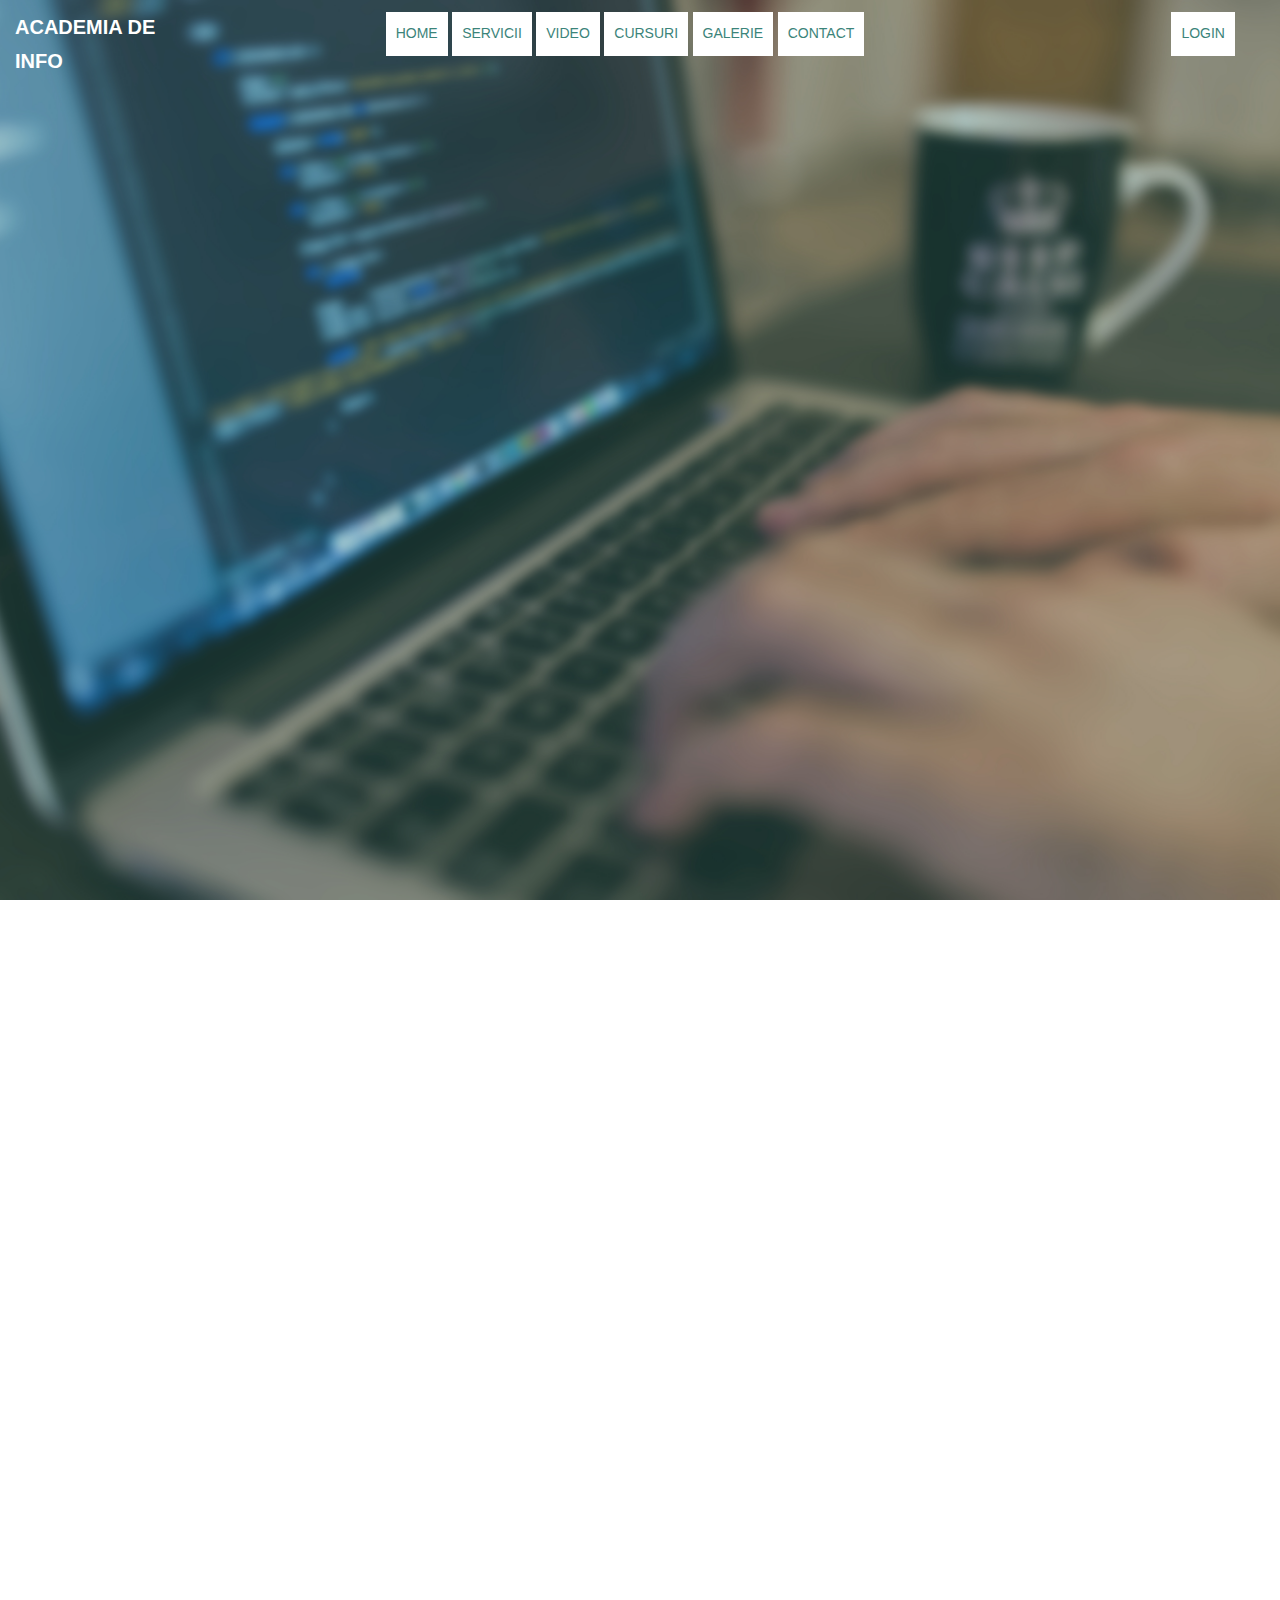
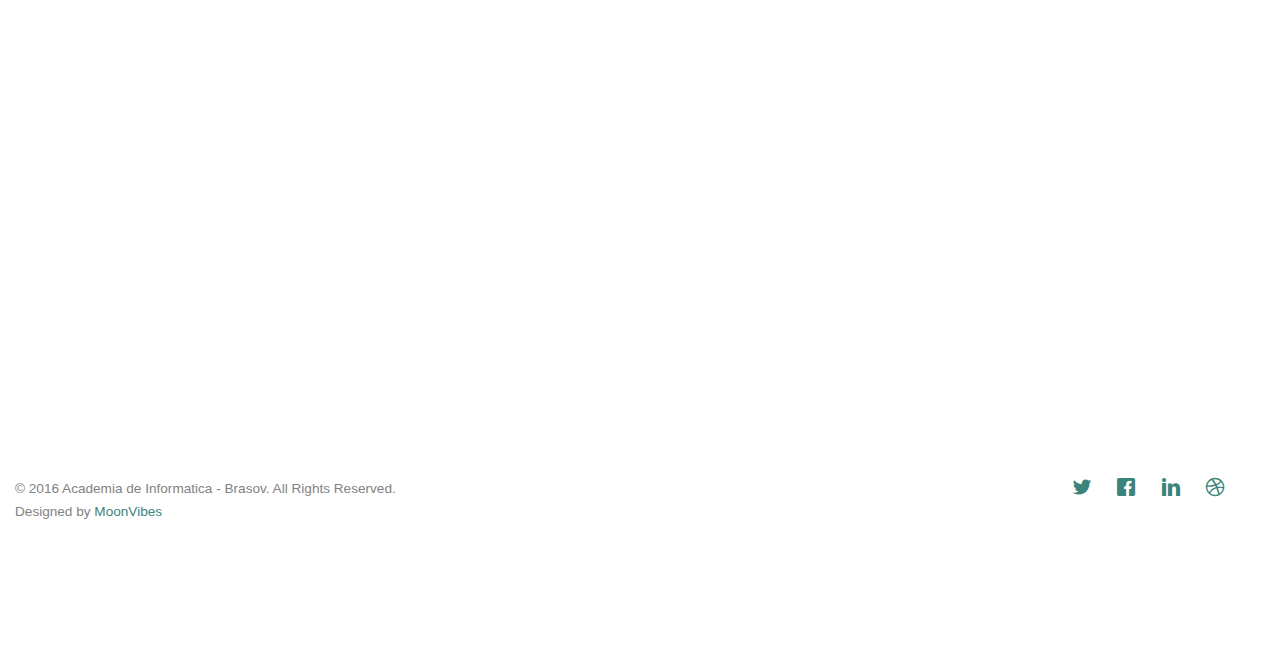
<file: contact.html>
<!DOCTYPE HTML>
<html>
	<head>
	<meta charset="utf-8">
	<meta http-equiv="X-UA-Compatible" content="IE=edge">
	<title>Academia de Informatica - Brasov</title>
	<meta name="viewport" content="width=device-width, initial-scale=1">
	<meta name="description" content="Free HTML5 Website Template by gettemplates.co" />
	<meta name="keywords" content="free website templates, free html5, free template, free bootstrap, free website template, html5, css3, mobile first, responsive" />
	<meta name="author" content="gettemplates.co" />

	
  	<!-- Facebook and Twitter integration -->
	<meta property="og:title" content=""/>
	<meta property="og:image" content=""/>
	<meta property="og:url" content=""/>
	<meta property="og:site_name" content=""/>
	<meta property="og:description" content=""/>
	<meta name="twitter:title" content="" />
	<meta name="twitter:image" content="" />
	<meta name="twitter:url" content="" />
	<meta name="twitter:card" content="" />

	<!-- <link href='https://fonts.googleapis.com/css?family=Work+Sans:400,300,600,400italic,700' rel='stylesheet' type='text/css'> -->
	
	<!-- Animate.css -->
	<link rel="stylesheet" href="css/animate.css">
	<!-- Icomoon Icon Fonts-->
	<link rel="stylesheet" href="css/icomoon.css">
	<!-- Bootstrap  -->
	<link rel="stylesheet" href="css/bootstrap.css">

	<!-- Magnific Popup -->
	<link rel="stylesheet" href="css/magnific-popup.css">

	<!-- Owl Carousel  -->
	<link rel="stylesheet" href="css/owl.carousel.min.css">
	<link rel="stylesheet" href="css/owl.theme.default.min.css">

	<!-- Theme style  -->
	<link rel="stylesheet" href="css/style.css">

	<!-- Modernizr JS -->
	<script src="js/modernizr-2.6.2.min.js"></script>
	<!-- FOR IE9 below -->
	<!--[if lt IE 9]>
	<script src="js/respond.min.js"></script>
	<![endif]-->

	</head>
	<body>
		
	<div class="gtco-loader"></div>
	
	<div id="page">
	<header id="gtco-header" class="gtco-cover" role="banner" style="background-image:url(images/img_bg_1.jpg);">
		<div class="gtco-container">
			<div class="row">
				<div class="col-md-8 col-md-offset-2 text-center">
					<div class="display-t">
						<div class="display-tc animate-box" data-animate-effect="fadeIn">
							<img src="images/logo-mini.png" class="img-responsive-logo" /><bR>
							<h2>Academia de Informatică este un <br>
							Centru de Formare și Excelență in Informatica <br>
							pentru elevi, studenți si tineri.<br>
							</h2>
							<p><a href="#" class="btn btn-default">Galerie</a></p>
						</div>
					</div>
				</div>
			</div>
		</div>
	</header>
	<nav class="gtco-nav" role="navigation">
		<div class="gtco-container">
			<div class="row">
				<div class="col-xs-2">
					<div id="gtco-logo"><a href="index.html">Academia de Info</a></div>
				</div>
				<div class="col-xs-8 text-center menu-1">
					<ul>
						<li class="btn-cta"><a href="#"><span>Home</span></a></li>
						<li class="btn-cta"><a href="#servicii" class="smoothScroll"><span>Servicii</span></a></li>
						<li class="btn-cta"><a href="#video" class="smoothScroll"><span>Video</span></a></li>
						<li class="btn-cta"><a href="#cursuri" class="smoothScroll"><span>Cursuri</span></a></li>
						<li class="btn-cta"><a href="galerie.html"><span>Galerie</span></a></li>
						<li class="btn-cta"><a href="contact.html"><span>Contact</span></a></li>
						<!--<li class="active"><a href="index.html">Home</a></li>
						<li><a href="servicii.html">Servicii</a></li>
						<li><a href="video.html">Video</a></li>
						<li><a href="cursuri.html">Cursuri</a></li>
						<li class="has-dropdown">
							<a href="services.html">Services</a>
							<ul class="dropdown">
								<li><a href="#">Web Design</a></li>
								<li><a href="#">eCommerce</a></li>
								<li><a href="#">Branding</a></li>
								<li><a href="#">API</a></li>
							</ul>
						</li>-->
						
					</ul>
				</div>
				<div class="col-xs-2 text-right hidden-xs menu-2">
					<ul>
						<li class="btn-cta"><a href="login.html"><span>Login</span></a></li>
					</ul>
				</div>
			</div>
			
		</div>
	</nav>
	
	<div class="gtco-section">
		<div class="gtco-container">
			<div class="row">
				<div class="col-md-6 animate-box">
					<h3>Sa ramanem conectati</h3>
					<form action="#">
						<div class="row form-group">
							<div class="col-md-6">
								<label for="fname">Nume</label>
								<input type="text" id="fname" class="form-control" placeholder="Your firstname">
							</div>
							<div class="col-md-6">
								<label for="lname">Prenume</label>
								<input type="text" id="lname" class="form-control" placeholder="Your lastname">
							</div>
						</div>

						<div class="row form-group">
							<div class="col-md-12">
								<label for="email">Email</label>
								<input type="text" id="email" class="form-control" placeholder="Your email address">
							</div>
						</div>

						<div class="row form-group">
							<div class="col-md-12">
								<label for="subject">Subiect</label>
								<input type="text" id="subject" class="form-control" placeholder="Your subject of this message">
							</div>
						</div>
						<div class="row form-group">
							<div class="col-md-12">
								<label for="subject">Subiect</label>
								<input type="text" id="subject" class="form-control" placeholder="Your subject of this message">
							</div>
						</div>
						<div class="row form-group">
							<div class="col-md-12">
								<label for="message">Mesaj</label>
								<textarea name="message" id="message" cols="30" rows="10" class="form-control" placeholder="Write us something"></textarea>
							</div>
						</div>
						<div class="form-group">
							<input type="submit" value="Send Message" class="btn btn-primary">
						</div>

					</form>		
				</div>
				<div class="col-md-5 col-md-push-1 animate-box">
					
					<div class="gtco-contact-info">
						<h3>Contact Information</h3>
						<ul>
							<li class="address">Str. Rozelor nr.48<br> Brasov, Romania</li>
							<li class="phone"><a href="tel://0771795125"></a> 0771-795-125</li>
							<li class="email"><a href="mailto:info@yoursite.com">academiadeinfo@gmail.com</a></li>
							<li class="url"><a href="http://academia.info.ro">academia.info.ro</a></li>
						</ul>
					</div>

				</div>
			</div>
			
		</div>
	</div>

	<!--<div class="gtco-cover gtco-cover-sm" style="background-image:url(images/img_bg_3.jpg);">
		<div class="overlay"></div>
		<div class="gtco-container">
			<div class="row">
				<div class="col-md-8 col-md-offset-2 text-center">
					<div class="display-t">
						<div class="display-tc animate-box" data-animate-effect="fadeIn">
							<h1>Keep it simple</h1>
							<h2>Free html5 templates Made by <a href="http://gettemplates.co" target="_blank">gettemplates.co</a></h2>
						</div>
					</div>
				</div>
			</div>
		</div>
	</div>-->
	
	

	<footer id="gtco-footer" role="contentinfo">
		<div class="gtco-container">
			
			<div class="row copyright">
				<div class="col-md-12">
					<p class="pull-left">
						<small class="block">&copy; 2016 Academia de Informatica - Brasov. All Rights Reserved.</small> 
						<small class="block">Designed by <a href="http://www.moonofvibes.com" target="_blank">MoonVibes</a></small>
					</p>
					<p class="pull-right">
						<ul class="gtco-social-icons pull-right">
							<li><a href="#"><i class="icon-twitter"></i></a></li>
							<li><a href="#"><i class="icon-facebook"></i></a></li>
							<li><a href="#"><i class="icon-linkedin"></i></a></li>
							<li><a href="#"><i class="icon-dribbble"></i></a></li>
						</ul>
					</p>
				</div>
			</div>

		</div>
	</footer>
	</div>

	<div class="gototop js-top">
		<a href="#" class="js-gotop"><i class="icon-arrow-up"></i></a>
	</div>
	
	<!-- jQuery -->
	<script src="js/jquery.min.js"></script>
	<!-- jQuery Easing -->
	<script src="js/jquery.easing.1.3.js"></script>
	<!-- Bootstrap -->
	<script src="js/bootstrap.min.js"></script>
	<!-- Waypoints -->
	<script src="js/jquery.waypoints.min.js"></script>
	<!-- Carousel -->
	<script src="js/owl.carousel.min.js"></script>
	<!-- countTo -->
	<script src="js/jquery.countTo.js"></script>
	<!-- Magnific Popup -->
	<script src="js/jquery.magnific-popup.min.js"></script>
	<script src="js/magnific-popup-options.js"></script>
	<!-- Main -->
	<script src="js/main.js"></script>

	</body>
</html>
</file>
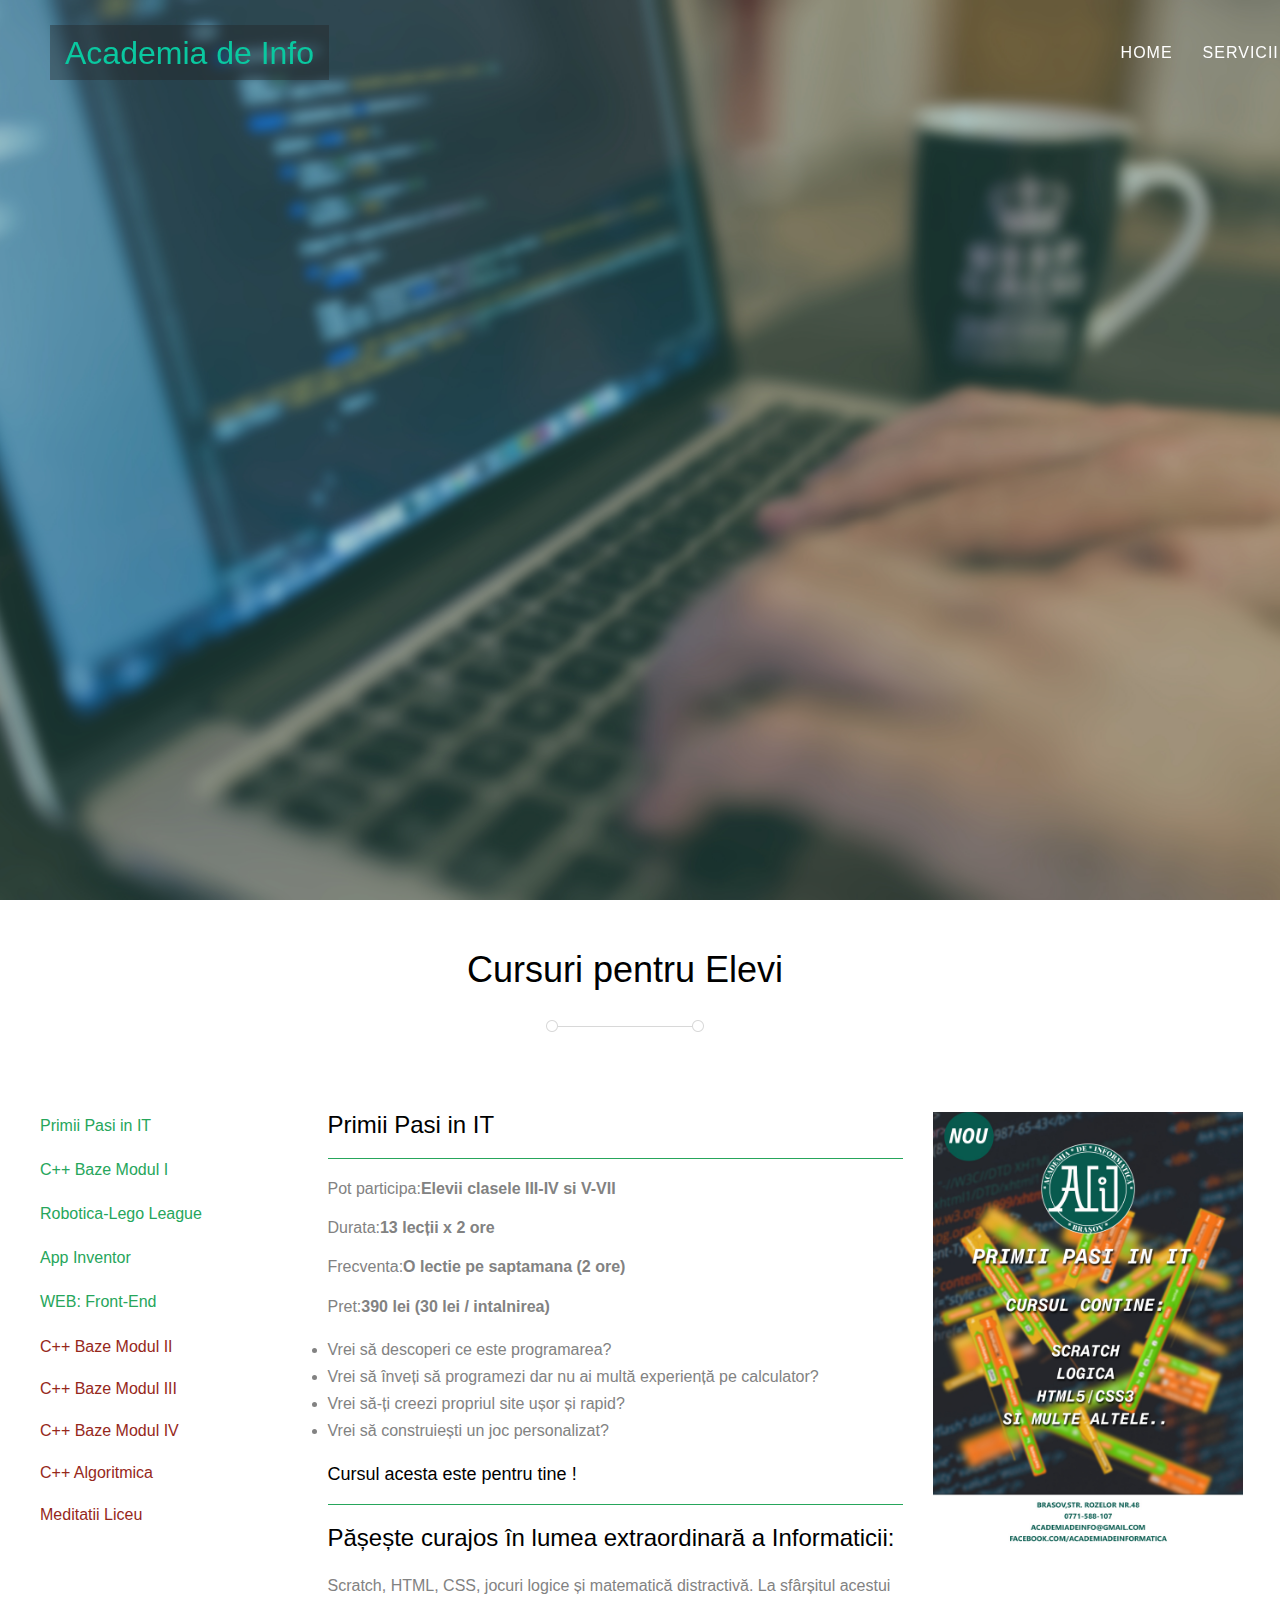
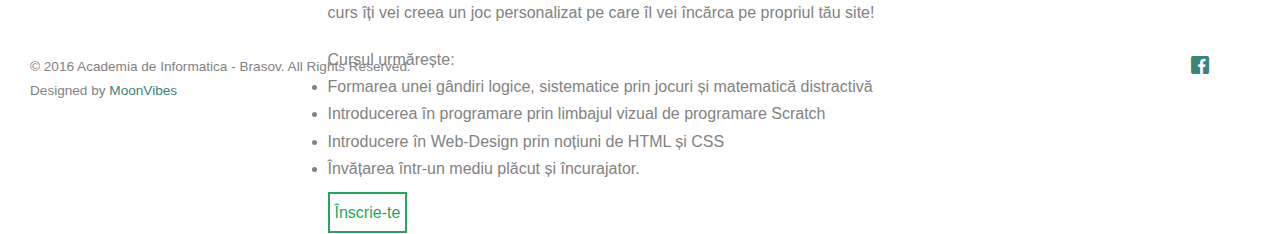
<file: cursuri.html>
<!DOCTYPE HTML>
<html>
	<head>
	<meta charset="utf-8">
	<meta http-equiv="X-UA-Compatible" content="IE=edge">
	<title>Academia de Informatica - Brasov</title>
	<meta name="viewport" content="width=device-width, initial-scale=1">
	<meta name="description" content="Free HTML5 Website Template by gettemplates.co" />
	<meta name="keywords" content="free website templates, free html5, free template, free bootstrap, free website template, html5, css3, mobile first, responsive" />
	<meta name="author" content="gettemplates.co" />



  	<!-- Facebook and Twitter integration -->
	<meta property="og:title" content=""/>
	<meta property="og:image" content=""/>
	<meta property="og:url" content=""/>
	<meta property="og:site_name" content=""/>
	<meta property="og:description" content=""/>
	<meta name="twitter:title" content="" />
	<meta name="twitter:image" content="" />
	<meta name="twitter:url" content="" />
	<meta name="twitter:card" content="" />

	<!-- <link href='https://fonts.googleapis.com/css?family=Work+Sans:400,300,600,400italic,700' rel='stylesheet' type='text/css'> -->

	<!-- Animate.css -->
	<link rel="stylesheet" href="css/animate.css">
	<!-- Icomoon Icon Fonts-->
	<link rel="stylesheet" href="css/icomoon.css">
	<!-- Bootstrap  -->
	<link rel="stylesheet" href="css/bootstrap.css">

	<!-- Magnific Popup -->
	<link rel="stylesheet" href="css/magnific-popup.css">

	<!-- Owl Carousel  -->
	<link rel="stylesheet" href="css/owl.carousel.min.css">
	<link rel="stylesheet" href="css/owl.theme.default.min.css">

	<!-- Theme style  -->
	<link rel="stylesheet" href="css/style.css">
	<link rel="stylesheet" href="https://i.icomoon.io/public/temp/4e3eb34a0b/UntitledProject1/style.css">
	<link rel="stylesheet" href="css/style-price.css">
	<link rel="stylesheet" href="scss/style-price.scss">
  <link rel="stylesheet" href="css/style-cursuri.css">

	<!-- Modernizr JS -->
	<script src="js/modernizr-2.6.2.min.js"></script>
	<!--SmoothScroll-->
	<script type="text/javascript" src="http://ajax.googleapis.com/ajax/libs/jquery/1.7.1/jquery.min.js"></script>
	<script type="text/javascript" src="js/smoothscroll.js"></script>
	<!-- FOR IE9 below -->
	<!--[if lt IE 9]>
	<script src="js/respond.min.js"></script>
	<![endif]-->
	</head>
	<body>

	<div class="gtco-loader"></div>

	<div id="page">
		<header id="gtco-header" class="gtco-cover" role="banner" style="background-image:url(images/img_bg_1.jpg);">
			<div class="gtco-container">
				<div class="row">
					<div class="col-md-8 col-md-offset-2 text-center">
						<div class="display-t">
							<div class="display-tc animate-box" data-animate-effect="fadeIn" style="z-index: -1;">
								<img src="images/logo-mini.png" class="img-responsive-logo" style="z-index: -1;"/><bR>
								<h2>Academia de Informatică este un <br>
								Centru de Formare și Excelență in Informatica <br>
								pentru elevi, studenți si tineri.<br>
								</h2>
								<p><a href="galerie.html" class="btn btn-default">Galerie</a></p>
							</div>
						</div>
					</div>
				</div>
			</div>
		</header>



		<div class="nav-size">
				<nav id="mainNav" class="navbar navbar-default navbar-custom navbar-fixed-top affix-top" style="
				padding-left: 50px;

		">
						<div class="container">
								<!-- Brand and toggle get grouped for better mobile display -->
								<div class="navbar-header page-scroll">
										<button type="button" class="navbar-toggle" data-toggle="collapse" data-target="#bs-example-navbar-collapse-1">
												<span class="sr-only">Toggle navigation</span>Menu
										</button>
										<a class="navbar-brand page-scroll" href="index.html" style="background-color: rgba(34, 34, 34,0.4);">Academia de Info</a>
								</div>

								<!-- Collect the nav links, forms, and other content for toggling -->
								<div class="collapse navbar-collapse" id="bs-example-navbar-collapse-1" style="  padding-right: 100px;">
										<ul class="nav navbar-nav navbar-right">
												<li class="hidden">
														<a href="#page-top"></a>
												</li>
												<li>
														<a class="page-scroll" href="index.html">Home</a>
												</li>
												<li>
														<a class="page-scroll" href="services.html">Servicii</a>
												</li>
												<li>
														<a class="page-scroll" href="cursuri.html">Cursuri</a>
												</li>
												<li>
														<a class="page-scroll" href="preinscriere.html">Preinscriere</a>
												</li>
												<li>
														<a class="page-scroll" href="galerie.html">Galerie</a>
												</li>
												<li>
														<a class="page-scroll" href="contact.html">Contact</a>
												</li>
												<li class="btn-cta" onclick="myFunction()"><a href="#">LogIn</a></li>
												<script>
												function myFunction() {
														alert("Nu esti autorizat !");
												}
												</script>
										</ul>
								</div>
								<!-- /.navbar-collapse -->
						</div>
						<!-- /.container-fluid -->
				</nav>
			</div>

  <div class="gtco-container">
    <div class="row" style="width: 100%;">
      <div class="col-md-12 col-sm-12">
        <center>
          <h1 id="title">Cursuri pentru Elevi</h1>
          <img src="images/bars.png" style="margin-bottom:80px">
        </center>
      </div>
    </div>
    <div class="row" style="width: 100%;" >
      <div class="col-md-3 col-sm-12 col-xs-12" id="contentExpand">
        <div id="cursuriPanel">
          <ul id="leftMenu">
            <a><li class="active" onclick="show('primiiPasi',false)">Primii Pasi in IT</li></a>
            <a><li class="active" onclick="show('CI',true)">C++ Baze Modul I</li></a>
            <li class="active"  onclick="show('robo',false)">Robotica-Lego League</li>
            <li class="active"  onclick="show('appInventor',false)">App Inventor</li>
            <li class="active"  onclick="show('web',false)">WEB: Front-End</li>
            <li class="unactive">C++ Baze Modul II</li>
            <li class="unactive">C++ Baze Modul III</li>
            <li class="unactive">C++ Baze Modul IV</li>
            <li class="unactive">C++ Algoritmica</li>
            <li class="unactive">Meditatii Liceu</li>
          </ul>
        </div>
      </div>

      <div class="col-md-9 col-sm-12 col-xs-12">
        <div class="tab-content">
          <div id="primiiPasi" class="contentContainer fadeIn2">
            <div class="row">
              <div class="col-md-8 col-sm-12 col-xs-12">
                <h3>Primii Pasi in IT</h3>
                <div class="section">
                  <p class="courseInfo">Pot participa:<b>Elevii clasele III-IV si V-VII</b></p>
                  <p class="courseInfo">Durata:<b>13 lecții x 2 ore</b></p>
                  <p class="courseInfo">Frecventa:<b>O lectie pe saptamana (2 ore)</b></p>
                  <p class="courseInfo">Pret:<b>390 lei (30 lei / intalnirea)</b></p>
                  <ul>
                    <li>Vrei să descoperi ce este programarea?</li>
                    <li>Vrei să înveți să programezi dar nu ai multă experiență pe calculator?</li>
                    <li>Vrei să-ți creezi propriul site ușor și rapid?</li>
                    <li>Vrei să construiești un joc personalizat?</li>
                  </ul>
                  <h4>Cursul acesta este pentru tine !</h4>
                </div>
                <div class="section">
                  <h3>Pășește curajos în lumea extraordinară a Informaticii:</h2>
                  <p>Scratch, HTML, CSS, jocuri logice și matematică distractivă.
                    <span>La sfârșitul acestui curs îți vei creea un joc personalizat pe care îl vei încărca pe propriul tău site!</span>
                  </p>
                  <span>Cursul urmărește:</span>
                  <ul>
                    <li>Formarea unei gândiri logice, sistematice prin jocuri și matematică distractivă</li>
                    <li>Introducerea în programare prin limbajul vizual de programare Scratch</li>
                    <li>Introducere în Web-Design prin noțiuni de HTML și CSS</li>
                    <li>Învățarea într-un mediu plăcut și încurajator.</li>
                  </ul>
                </div>
                <a href="preinscriere.html"><button>Înscrie-te</button></a>
              </div>
              <div class="col-md-4 col-sm-12 col-xs-12">
                <img class="posterCurs" src="images/courses/PosterPrimiiPasi.min.jpg" width="310" height="435">
              </div>
            </div>
          </div><!--END PRIMII PASI -->

          <div id="CI" class="contentContainer fadeIn2">
            <div class="row">
              <div class="col-md-8 col-sm-12 col-xs-12">
                <h3>Bazele Programării: C++ Modulul I</h3>
                <div class="section">
                  <p class="courseInfo">Pot participa:<b>Elevi de gimnaziu și liceu</b></p>
                  <p class="courseInfo">Durata:<b>13 lecții x 2 ore</b></p>
                  <p class="courseInfo">Frecventa:<b>O lectie pe saptamana (2 ore)</b></p>
                  <p class="courseInfo">Pret:<b>390 lei (30 lei / intalnirea)</b></p>
                  <h6>Acest curs reprezintă primul modul dintr-un total de 4, care alcătuiesc seria "Bazele Programării"</h6>
                  <ul>
                    <li>Vrei să înveți să programezi?</li>
                    <li>Vrei să îți construiești propriile jocuri și aplicații pe calculator, mobil sau web?</li>
                    <li>Vrei să creezi programe pe care să le folosești împreună cu prietenii tăi sau cu restul lumii?</li>
                  </ul>
                  <h3>Începe de acum cariera ta în informatică !</h3>
                </div>
                <div class="section">

                  <p>În acest curs vei învăța cum se scrie codul sursă al unui program, utilizânt instrucțiuni elementare, comune în
                    mare măsură tuturor limbajelor de programare. Vei învăța cum “gândește” calculatorul și cum să
                    îl înveți să rezolve diferite probleme în locul tău.
                  </p>
                  <span>Cursul cuprinde:</span>
                  <ul>
                    <li>Crearea unei aplicație pentru consolă.</li>
                    <li>Instrucțiuni de citire / afișare</li>
                    <li>Variabile și operații elementare</li>
                    <li>Structura condițională IF</li>
                    <li>Structura repetitivă WHILE</li>
                  </ul>
                  <p>Pe lângă învățarea regulilor de sintaxă cursul urmărește dezvoltarea unui mod de gândire logic,
                     sistematic, algoritmic. Înțelegerea unei probleme și generalizarea rezolvării acesteia pentru probleme asemănătoare.
                  </p>
                  <p><i>Pentru elevi din clasele mai mici, fără experiență în utilizarea calculatorului, se recomandă parcurgerea  in prealabil a cursului
                     <br>"Primii pași în IT".
                  </i></p>
                </div>
                <a href="preinscriere.html"><button>Înscrie-te</button></a>
              </div>
              <div class="col-md-4 col-sm-12 col-xs-12">
                <img class="posterCurs" src="images/courses/PosterCppM1.png" width="310" height="435">
              </div>
            </div>
          </div><!--END C++ Bzze Modului I  -->

          <div id="robo" class="contentContainer fadeIn2">
            <div class="row">
              <div class="col-md-8 col-sm-12 col-xs-12">
                <h3>Robotică - Lego League</h3>
                <div class="section">
                  <p class="courseInfo">Pot participa:<b>Elevii clasele IV si V-VIII</b></p>
                  <p class="courseInfo">Durata:<b>13 întâlniri x 2.5 ore</b></p>
                  <p class="courseInfo">Frecventa:<b>O întâlnire pe săptămână (2.5 ore)</b></p>
                  <p class="courseInfo">Pret:<b>650 lei (50 lei / întâlnire)</b></p>
                  <h4 style="line-height:130%">Te-ai întrebat vreodată învățând matematica și fi zica la școală: “La ce-mi
                    folosește mie asta? De ce trebuie să învăț asta?”. Acum ai ocazia să le pui în practică într-un mod distractiv și interesant:
                  </h4>
                  <h3>Construiește-ți propriul robot și trimite-l în misiune!</h3>
                  <p>În acest curs vei învăța să construiești un robot personalizat
                    și să-l programezi să îndeplinească diferite sarcini și misiuni. Apoi vei avea ocazia să îl înscrii în concurs.
                  </p>
                </div>
                <div class="section">
                  <span>Cursul urmărește:</span>
                  <ul>
                    <li>Învățarea construirii și programării diferitor roboți folosind kitul Lego Mindstorm Ev3</li>
                    <li>Punerea în practică a cunoșințelor de fizică, programare și matematică</li>
                    <li>Rezolvarea problemelor în moduri creative</li>
                    <li>Pregătirea pentru competiții naționale și internaționale</li>
                  </ul>
                </div>
                <a href="preinscriere.html"><button>Înscrie-te</button></a>
              </div>
              <div class="col-md-4 col-sm-12 col-xs-12">
                <img class="posterCurs" src="images/courses/PosterRoboticaLegoLeague.jpg" width="310" height="435">
              </div>
            </div>
          </div><!--END Robotica  -->

          <div id="appInventor" class="contentContainer fadeIn2">
            <div class="row">
              <div class="col-md-8 col-sm-12 col-xs-12">
                <h3>App Inventor</h2>
                <div class="section">
                  <p class="courseInfo">Pot participa:<b>Elevi clasele IV - VIII</b></p>
                  <p class="courseInfo">Durata:<b>13 lecții x 2 ore</b></p>
                  <p class="courseInfo">Frecventa:<b>O lectie pe saptamana (2 ore)</b></p>
                  <p class="courseInfo">Pret:<b>390 lei (30 lei / intalnirea)</b></p>
                  <ul>
                    <li>Vrei să creezi propriile tale aplicatii pentru telefon?</li>
                    <li>Vrei ca ideile tale să ia ființă și aplicațiile tale să fie folosite peste tot în lume?</li>
                  </ul>
                  <h4>Începe acum !</h4>
                </div>
                <div class="section">
                  <h3>Creează propriile tale aplicații pentru telefon și tabletă!</h3>
                  <p>În acest curs vei învăța cum să faci aplicații simple pentru telefon și tabletă, folosind
                     programarea vizuală blockly.
                   </p>
                  <br>

                  <p><i>Este recomandată parcurgerea în prealabil a cursului "Primii pași în IT" sau a primului
                        modul din seria "Bazele Programării".
                  </i></p>
                </div>
                <a href="preinscriere.html"><button>Înscrie-te</button></a>
              </div>
              <div class="col-md-4 col-sm-12 col-xs-12">
                <img class="posterCurs" src="images/courses/posterAppInventor.png" width="310" height="435">
              </div>
            </div>
          </div><!--END App Invetor -->

          <div id="web" class="contentContainer fadeIn2">
            <div class="row">
              <div class="col-md-8 col-sm-12 col-xs-12">
                <h3>WEB: Front-End Development</h2>
                <div class="section">
                  <p class="courseInfo">Pot participa:<b>Studenți și Elevi de liceu care au cunoștințe de programare de bază</b></p>
                  <p class="courseInfo">Durata:<b>13 lecții x 2 ore</b></p>
                  <p class="courseInfo">Frecventa:<b>O lectie pe saptamana (2 ore)</b></p>
                  <p class="courseInfo">Pret:<b>520 lei (40 lei / întâlnire)</b></p>
                </div>
                <h3>Construiește-ți propriul site de la zero !</h3>
                <br>
                <h4>Creează și programează un design:</h4>
                <ul>
                  <li>Modern, folosind tehnologii de actualitate</li>
                  <li>Responsive: gata de a fi folosit pe orice device.</li>
                  <li>Dinamic: adaugă animații, acțiuni și meniuri avansate</li>
                <a href="preinscriere.html"><button>Înscrie-te</button></a>
              </div>
              <div class="col-md-4 col-sm-12 col-xs-12">
                <img class="posterCurs" src="images/courses/PosterWebFED.min.png" width="310" height="435">
              </div>
            </div>
          </div><!--END WEB:FRONT END -->
        </div>
      </div>
    </div>

		<footer id="gtco-footer" role="contentinfo">
			<div class="gtco-container">


				<div class="row copyright">
					<div class="col-md-12">
						<p class="pull-left">
							<small class="block">&copy; 2016 Academia de Informatica - Brasov. All Rights Reserved.</small>
							<small class="block">Designed by <a href="http://www.moonofvibes.com" target="_blank">MoonVibes</a></small>
						</p>
						<p class="pull-right">
							<ul class="gtco-social-icons pull-right">

								<li><a href="https://www.facebook.com/academiadeinformatica/"><i class="icon-facebook"></i></a></li>

							</ul>
						</p>
					</div>
				</div>

			</div>
		</footer>
  </div><!-- END of the container -->

</div><!-- END of the page-->


	<div class="gototop js-top">
		<a href="#" class="js-gotop"><i class="icon-arrow-up"></i></a>
	</div>

	<!-- jQuery -->
	<script src="js/jquery.min.js"></script>
	<!-- jQuery Easing -->
	<script src="js/jquery.easing.1.3.js"></script>
	<!-- Bootstrap -->
	<script src="js/bootstrap.min.js"></script>
	<!-- Waypoints -->
	<script src="js/jquery.waypoints.min.js"></script>
	<!-- Carousel -->
	<script src="js/owl.carousel.min.js"></script>
	<!-- countTo -->
	<script src="js/jquery.countTo.js"></script>
	<!-- Magnific Popup -->
	<script src="js/jquery.magnific-popup.min.js"></script>
	<script src="js/magnific-popup-options.js"></script>
	<!-- Main -->
	<script src="js/main.js"></script>
  <script>

	(function(w) {
	    //private variable
	    var loaded = false;
	    w.onload = function() {
	        loaded = true;
					setTimeout(function(){
						$('html, body').animate({scrollTop: $('.tab-content').offset().top}, 2000);
						},1500)
	    };
	})(window);




  show('primiiPasi');
  function show(id,expand){
		if(expand == true ){
				document.getElementById('contentExpand').style.height = '1050px';
		}
		else{
			document.getElementById('contentExpand').style.height = 'initial';
		}
    var colection=document.getElementsByClassName("contentContainer");
    for(var i=0;i<colection.length;i++)
      {
        // colection[i].style.opacity=0;
        // colection[i].style.zIndex='1';

					colection[i].style.display='none'
      }
    // document.getElementById(id).style.opacity=1;
    // document.getElementById(id).style.zIndex='2';
			document.getElementById(id).style.display='block';

			if(window.innerWidth < 992){
				$('html, body').animate({scrollTop: $(`#${id}`).offset().top}, 2000);
			}
  }



  </script>

	</body>
</html>
</file>
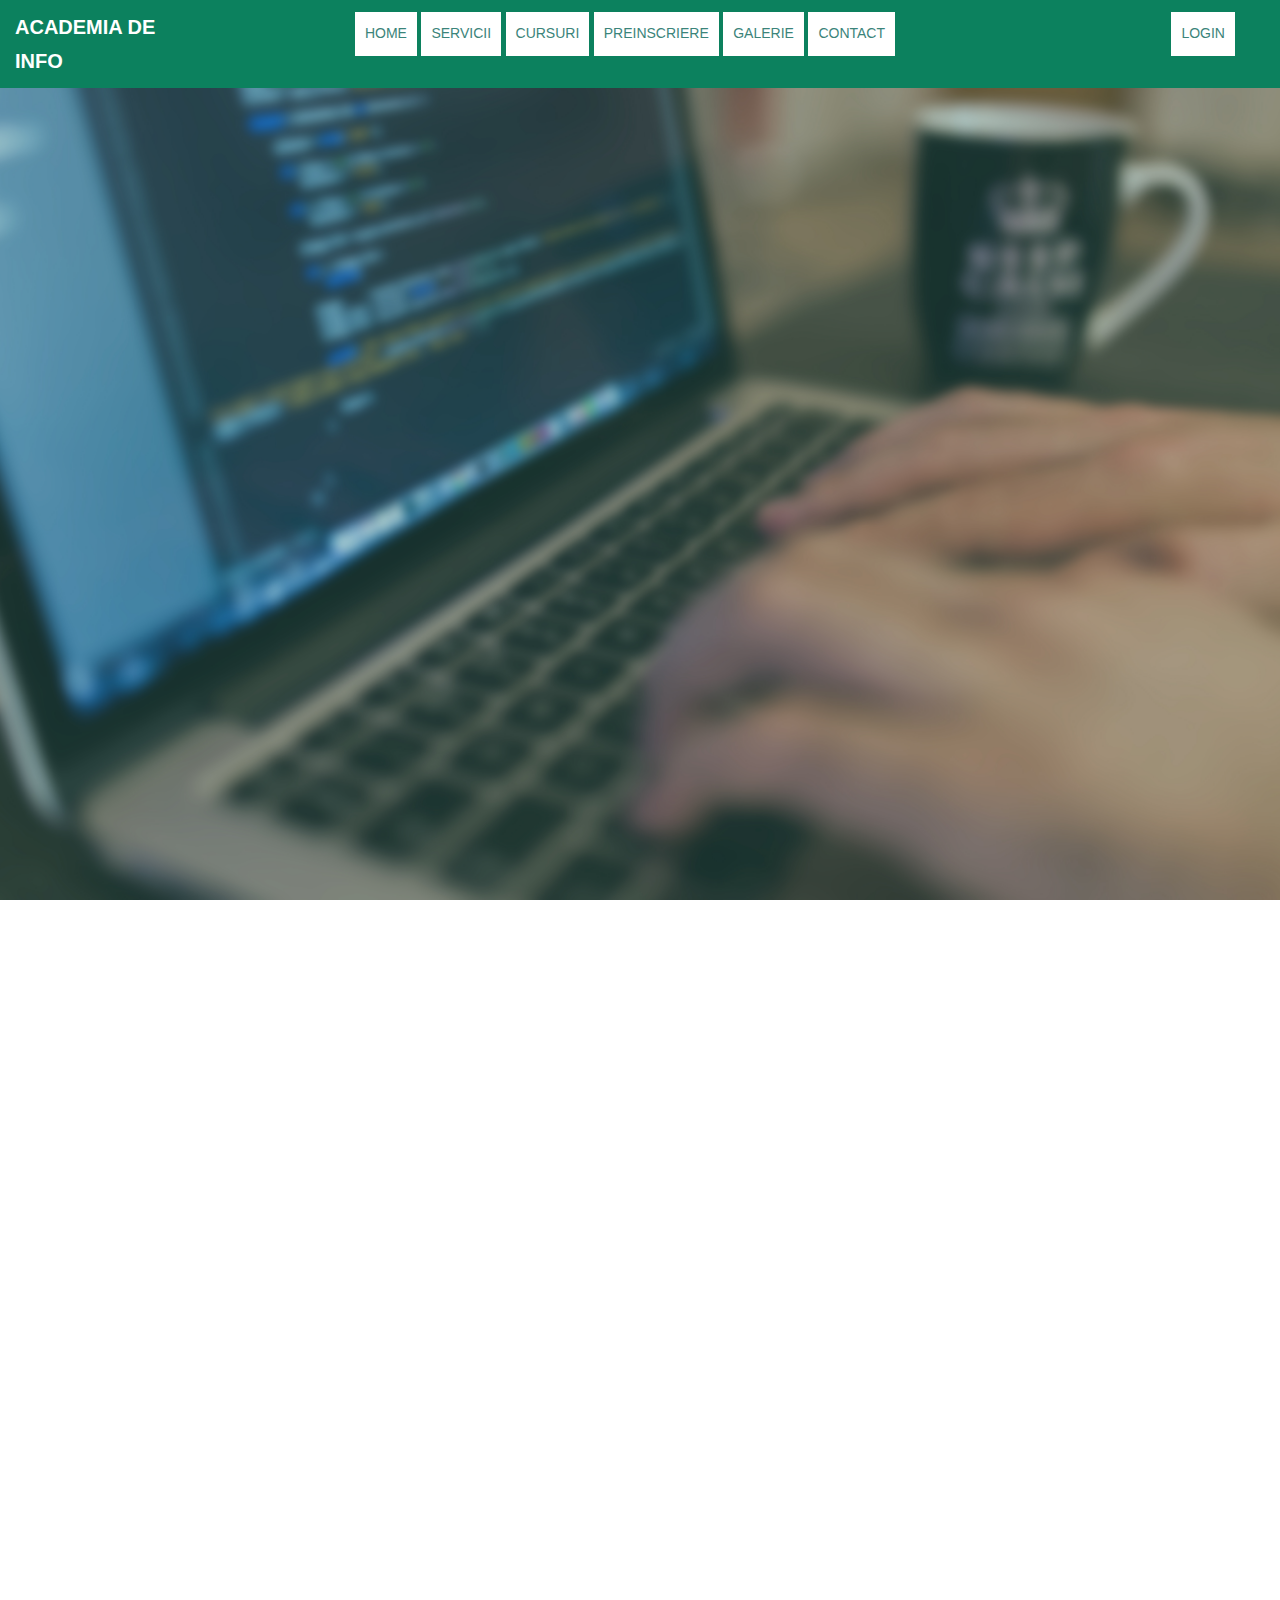
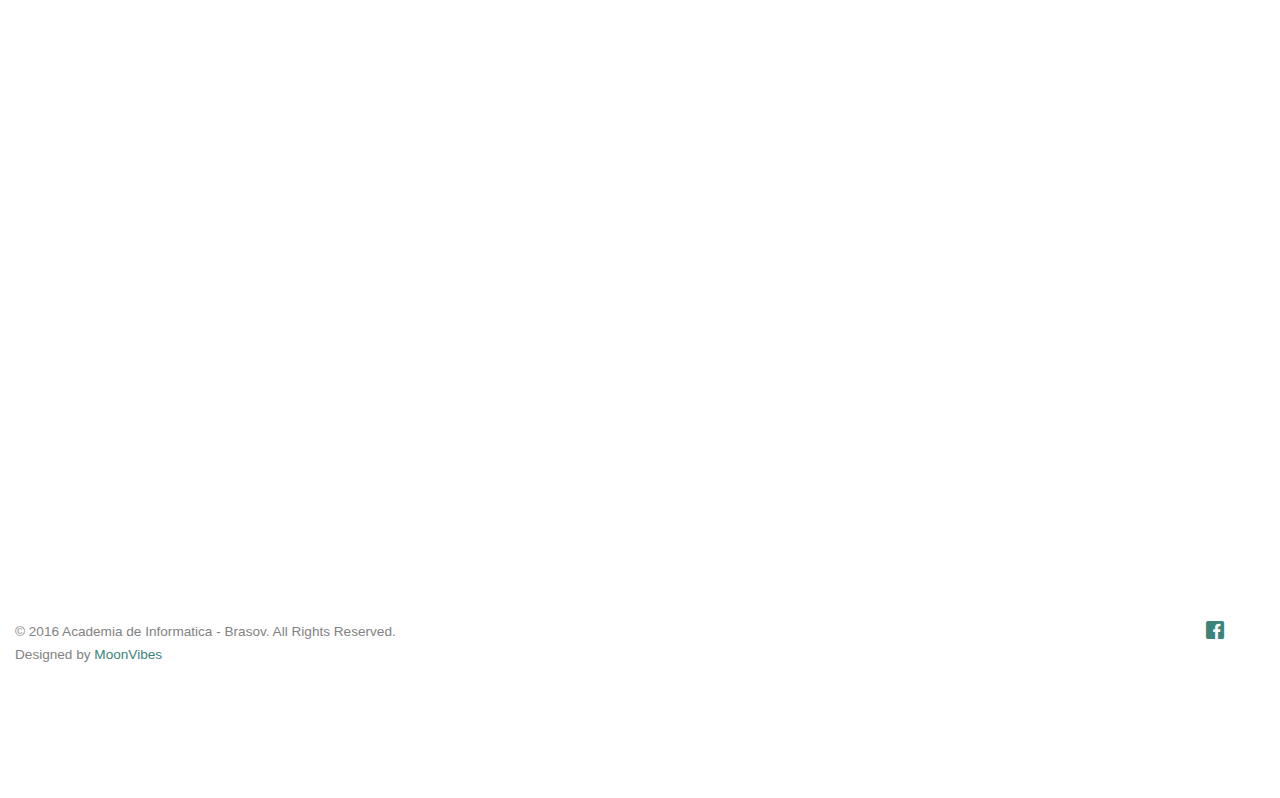
<file: preinscriere.html>
<!DOCTYPE HTML>
<html>
	<head>
	<meta charset="utf-8">
	<meta http-equiv="X-UA-Compatible" content="IE=edge">
	<title>Preinscriere</title>
	<meta name="viewport" content="width=device-width, initial-scale=1">
	<meta name="description" content="Free HTML5 Website Template by gettemplates.co" />
	<meta name="keywords" content="free website templates, free html5, free template, free bootstrap, free website template, html5, css3, mobile first, responsive" />
	<meta name="author" content="gettemplates.co" />



  	<!-- Facebook and Twitter integration -->
	<meta property="og:title" content=""/>
	<meta property="og:image" content=""/>
	<meta property="og:url" content=""/>
	<meta property="og:site_name" content=""/>
	<meta property="og:description" content=""/>
	<meta name="twitter:title" content="" />
	<meta name="twitter:image" content="" />
	<meta name="twitter:url" content="" />
	<meta name="twitter:card" content="" />

	<!-- <link href='https://fonts.googleapis.com/css?family=Work+Sans:400,300,600,400italic,700' rel='stylesheet' type='text/css'> -->

	<!-- Animate.css -->
	<link rel="stylesheet" href="css/animate.css">
	<!-- Icomoon Icon Fonts-->
	<link rel="stylesheet" href="css/icomoon.css">
	<!-- Bootstrap  -->
	<link rel="stylesheet" href="css/bootstrap.css">

	<!-- Magnific Popup -->
	<link rel="stylesheet" href="css/magnific-popup.css">

	<!-- Owl Carousel  -->
	<link rel="stylesheet" href="css/owl.carousel.min.css">
	<link rel="stylesheet" href="css/owl.theme.default.min.css">

	<!-- Theme style  -->
	<link rel="stylesheet" href="css/style.css">

	<!-- Modernizr JS -->
	<script src="js/modernizr-2.6.2.min.js"></script>
	<!-- FOR IE9 below -->
	<!--[if lt IE 9]>
	<script src="js/respond.min.js"></script>
	<![endif]-->

	</head>
	<body>

		<div class="gtco-loader"></div>

		<div id="page">
			<header id="gtco-header" class="gtco-cover" role="banner" style="background-image:url(images/img_bg_1.jpg);">
				<div class="gtco-container">
					<div class="row">
						<div class="col-md-8 col-md-offset-2 text-center">
							<div class="display-t">
								<div class="display-tc animate-box" data-animate-effect="fadeIn" style="z-index: -1;">
									<img src="images/logo-mini.png" class="img-responsive-logo" style="z-index: -1;"/><bR>
									<h2>Academia de Informatică este un <br>
									Centru de Formare și Excelență in Informatica <br>
									pentru elevi, studenți si tineri.<br>
									</h2>
									<p><a href="galerie.html" class="btn btn-default">Galerie</a></p>
								</div>
							</div>
						</div>
					</div>
				</div>
			</header>



				<nav class="gtco-nav" style="background-color: #0c815e;" role="navigation">
					<div class="gtco-container">
						<div class="row" style="width: 100%;">
							<div class="col-xs-2">
								<div id="gtco-logo"><a href="index.html">Academia de Info</a></div>
							</div>
							<div class="col-xs-8 text-center menu-1">
								<ul>
									<li class="btn-cta"><a href="index.html"><span>Home</span></a></li>
									<li class="btn-cta"><a href="services.html" class="smoothScroll"><span>Servicii</span></a></li>

									<li class="btn-cta"><a href="cursuri.html" class="smoothScroll"><span>Cursuri</span></a></li>
									<li class="btn-cta"><a href="preinscriere.html"><span>Preinscriere</span></a></li>
									<li class="btn-cta"><a href="galerie.html"><span>Galerie</span></a></li>

									<li class="btn-cta"><a href="contact.html"><span>Contact</span></a></li>
									<!--<li class="active"><a href="index.html">Home</a></li>
									<li><a href="servicii.html">Servicii</a></li>
									<li><a href="video.html">Video</a></li>
									<li><a href="cursuri.html">Cursuri</a></li>
									<li class="has-dropdown">
										<a href="services.html">Services</a>
										<ul class="dropdown">
											<li><a href="#">Web Design</a></li>
											<li><a href="#">eCommerce</a></li>
											<li><a href="#">Branding</a></li>
											<li><a href="#">API</a></li>
										</ul>
									</li>-->

								</ul>
							</div>
							<div class="col-xs-2 text-right hidden-xs menu-2">
								<ul>
									<li class="btn-cta" onclick="myFunction()"><a href="#"><span>Login</span></a></li>
									<script>
									function myFunction() {
									    alert("Nu esti autorizat !");
									}
									</script>
								</ul>
							</div>
						</div>

					</div>
				</nav>
				


<div class="row" style="width: 100%;" >

	<iframe src="https://docs.google.com/forms/d/1i6dbuk-1aYGsPmZnBoLrjH4WZ9qu3zA7juP1L2brsKI/viewform?embedded=true" frameborder="0" marginheight="0" marginwidth="0" style="padding:70px 10px 10px 10px; width:100%; height:1200px">Loading...</iframe>
</div>

	<footer id="gtco-footer" role="contentinfo">
		<div class="gtco-container">


			<div class="row copyright">
				<div class="col-md-12">
					<p class="pull-left">
						<small class="block">&copy; 2016 Academia de Informatica - Brasov. All Rights Reserved.</small>
						<small class="block">Designed by <a href="http://www.moonofvibes.com" target="_blank">MoonVibes</a></small>
					</p>
					<p class="pull-right">
						<ul class="gtco-social-icons pull-right">

							<li><a href="https://www.facebook.com/academiadeinformatica/"><i class="icon-facebook"></i></a></li>

						</ul>
					</p>
				</div>
			</div>

		</div>
	</footer>
	</div>

	<div class="gototop js-top">
		<a href="#" class="js-gotop"><i class="icon-arrow-up"></i></a>
	</div>

	<!-- jQuery -->
	<script src="js/jquery.min.js"></script>
	<!-- jQuery Easing -->
	<script src="js/jquery.easing.1.3.js"></script>
	<!-- Bootstrap -->
	<script src="js/bootstrap.min.js"></script>
	<!-- Waypoints -->
	<script src="js/jquery.waypoints.min.js"></script>
	<!-- Carousel -->
	<script src="js/owl.carousel.min.js"></script>
	<!-- countTo -->
	<script src="js/jquery.countTo.js"></script>
	<!-- Magnific Popup -->
	<script src="js/jquery.magnific-popup.min.js"></script>
	<script src="js/magnific-popup-options.js"></script>
	<!-- Main -->
	<script src="js/main.js"></script>

	</body>
</html>
</file>
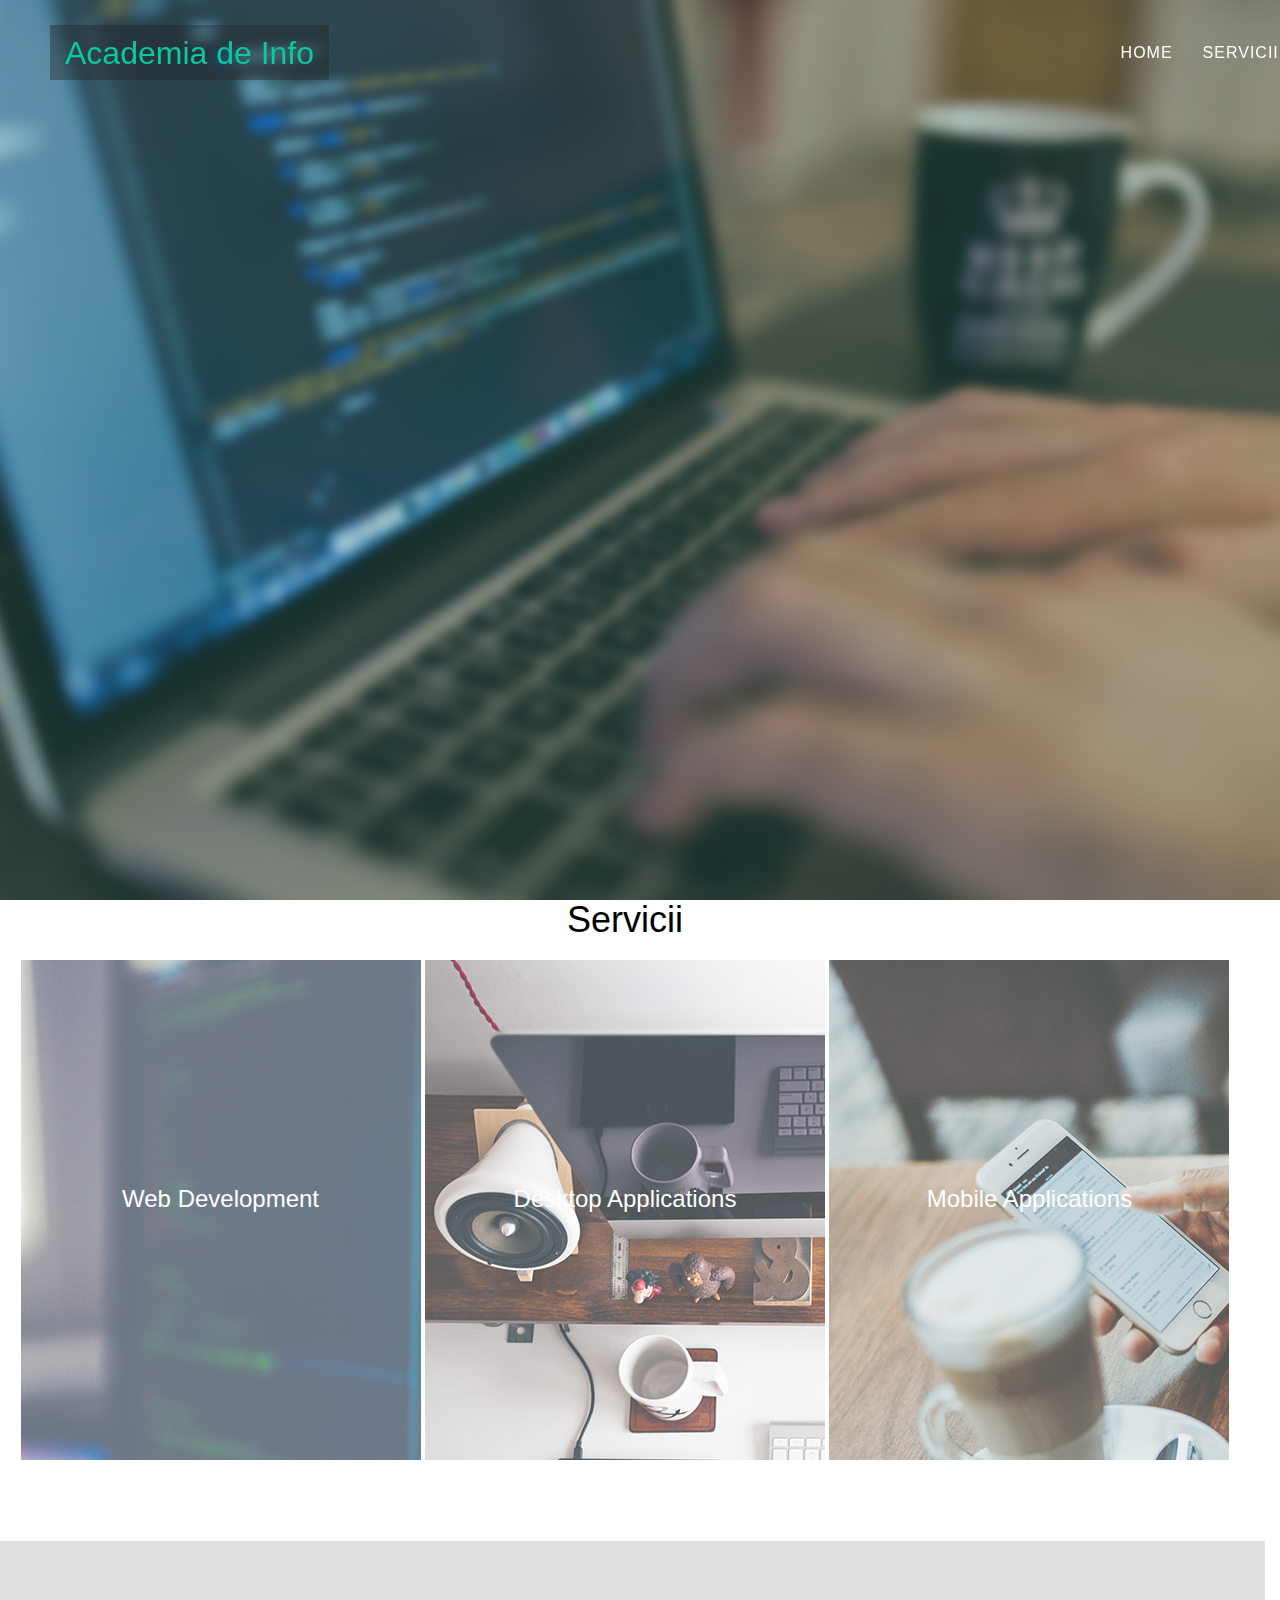
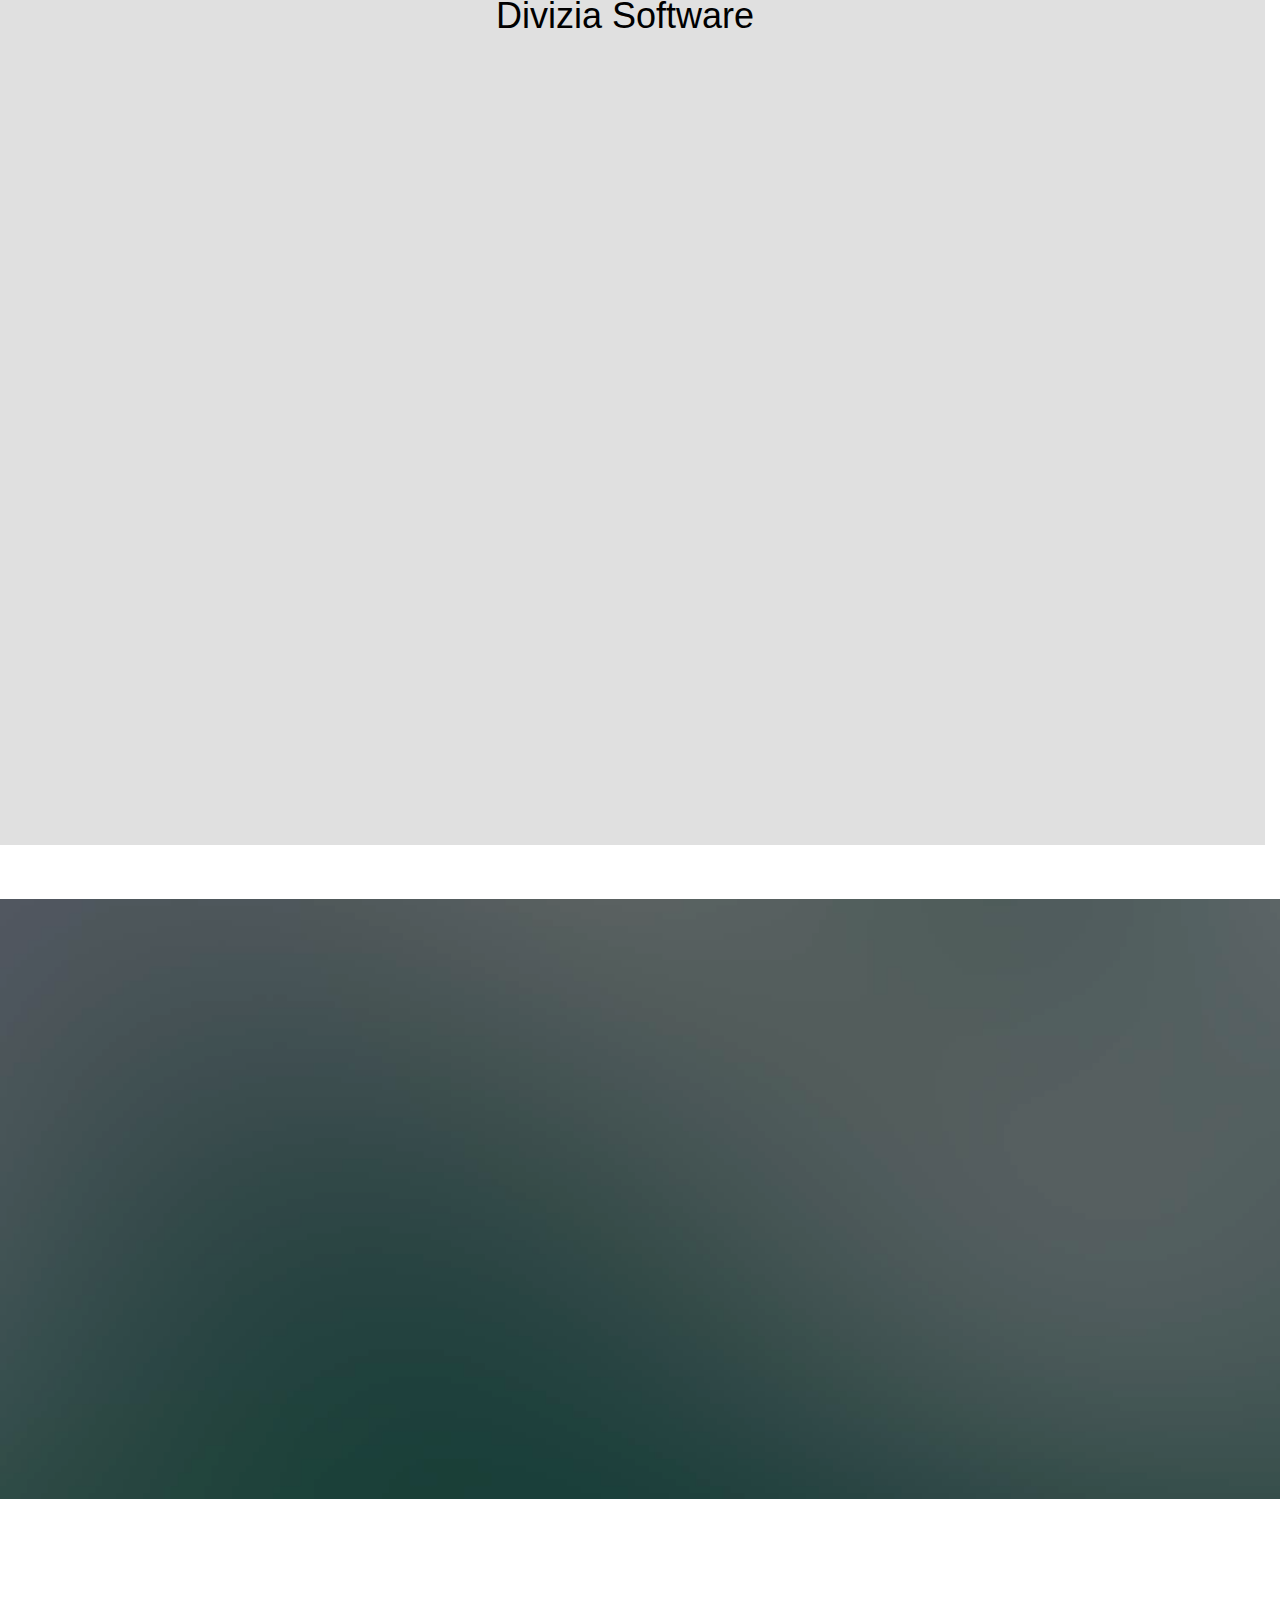
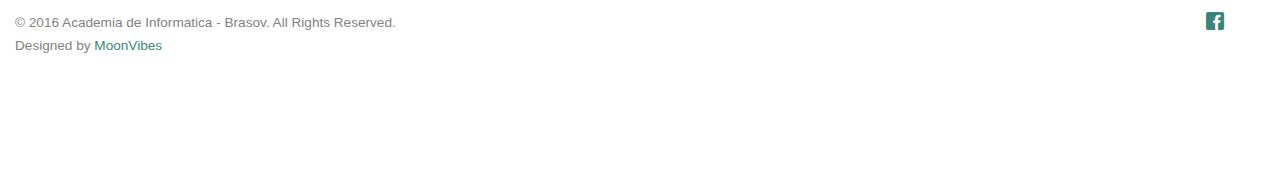
<file: services.html>
<!DOCTYPE HTML>
<html>
	<head>
	<meta charset="utf-8">
	<meta http-equiv="X-UA-Compatible" content="IE=edge">
	<title>Servicii</title>
	<meta name="viewport" content="width=device-width, initial-scale=1">
	<meta name="description" content="Free HTML5 Website Template by gettemplates.co" />
	<meta name="keywords" content="free website templates, free html5, free template, free bootstrap, free website template, html5, css3, mobile first, responsive" />
	<meta name="author" content="gettemplates.co" />



  	<!-- Facebook and Twitter integration -->
	<meta property="og:title" content=""/>
	<meta property="og:image" content=""/>
	<meta property="og:url" content=""/>
	<meta property="og:site_name" content=""/>
	<meta property="og:description" content=""/>
	<meta name="twitter:title" content="" />
	<meta name="twitter:image" content="" />
	<meta name="twitter:url" content="" />
	<meta name="twitter:card" content="" />

	<!-- <link href='https://fonts.googleapis.com/css?family=Work+Sans:400,300,600,400italic,700' rel='stylesheet' type='text/css'> -->

	<!-- Animate.css -->
	<link rel="stylesheet" href="css/animate.css">
	<!-- Icomoon Icon Fonts-->
	<link rel="stylesheet" href="css/icomoon.css">
	<!-- Bootstrap  -->
	<link rel="stylesheet" href="css/bootstrap.css">

	<!-- Magnific Popup -->
	<link rel="stylesheet" href="css/magnific-popup.css">

	<!-- Owl Carousel  -->
	<link rel="stylesheet" href="css/owl.carousel.min.css">
	<link rel="stylesheet" href="css/owl.theme.default.min.css">

	<!-- Theme style  -->
	<link rel="stylesheet" href="css/style.css">

	<!-- Modernizr JS -->
	<script src="js/modernizr-2.6.2.min.js"></script>
	<!-- FOR IE9 below -->
	<!--[if lt IE 9]>
	<script src="js/respond.min.js"></script>
	<![endif]-->
	<style>

	.servicii{

		width: 400px;
		background-color: #547AB2;
		height: 500px;
		text-align: center;
		padding: 100px 0;
		flex-grow: 1;
	    position: inherit;;
	    height: 500px;
	    transition: all 0.4s;
	    align-items: center;
	    justify-content: center;
	    box-sizing: border-box;
	    text-align: center;
	    flex: 1;
			display: inline-flex;
			opacity: 0.7;

	}
	.servicii h3{
		color: white;
	}

	.servicii:hover{
		width: 460px;
		height: 560px;
		animation: resize 1s;

	}
	.servicii:hover h3{

		animation: resize 1s;

	}
	@keyframes resize {
		from{
			color: white;
		}
		to{
			font-size: 35px;
			color: black;
			background-color: #1bbd87;
		}
	}
	.pad{
		display: inline;
		padding: 100px 0;
	}

	</style>
	</head>
	<body>

		<div class="gtco-loader"></div>

		<div id="page">
			<header id="gtco-header" class="gtco-cover" role="banner" style="background-image:url(images/img_bg_1.jpg);">
				<div class="gtco-container">
					<div class="row">
						<div class="col-md-8 col-md-offset-2 text-center">
							<div class="display-t">
								<div class="display-tc animate-box" data-animate-effect="fadeIn" style="z-index: -1;">
									<img src="images/logo-mini.png" class="img-responsive-logo" style="z-index: -1;"/><bR>
									<h2>Academia de Informatică este un <br>
									Centru de Formare și Excelență in Informatica <br>
									pentru elevi, studenți si tineri.<br>
									</h2>
									<p><a href="galerie.html" class="btn btn-default">Galerie</a></p>
								</div>
							</div>
						</div>
					</div>
				</div>
			</header>



			<div class="nav-size">
					<nav id="mainNav" class="navbar navbar-default navbar-custom navbar-fixed-top affix-top" style="
			    padding-left: 50px;

			">
							<div class="container">
									<!-- Brand and toggle get grouped for better mobile display -->
									<div class="navbar-header page-scroll">
											<button type="button" class="navbar-toggle" data-toggle="collapse" data-target="#bs-example-navbar-collapse-1">
													<span class="sr-only">Toggle navigation</span>Menu
											</button>
											<a class="navbar-brand page-scroll" href="index.html" style="background-color: rgba(34, 34, 34,0.4);">Academia de Info</a>
									</div>

									<!-- Collect the nav links, forms, and other content for toggling -->
									<div class="collapse navbar-collapse" id="bs-example-navbar-collapse-1" style="  padding-right: 100px;">
											<ul class="nav navbar-nav navbar-right">
													<li class="hidden">
															<a href="#page-top"></a>
													</li>
													<li>
															<a class="page-scroll" href="index.html">Home</a>
													</li>
													<li>
															<a class="page-scroll" href="services.html">Servicii</a>
													</li>
													<li>
															<a class="page-scroll" href="cursuri.html">Cursuri</a>
													</li>
													<li>
															<a class="page-scroll" href="preinscriere.html">Preinscriere</a>
													</li>
													<li>
															<a class="page-scroll" href="galerie.html">Galerie</a>
													</li>
													<li>
															<a class="page-scroll" href="contact.html">Contact</a>
													</li>
													<li class="btn-cta" onclick="myFunction()"><a href="#">LogIn</a></li>
													<script>
													function myFunction() {
													    alert("Nu esti autorizat !");
													}
													</script>
											</ul>
									</div>
									<!-- /.navbar-collapse -->
							</div>
							<!-- /.container-fluid -->
					</nav>
				</div>



<div class="row" style="width: 100%;" >
<center><h1>Servicii</h1><center>
	<div class="wrapper">
		<center>
			<div class="pad">

					<div class="servicii" style="background-image: url('images/webdev.jpg');">
						<h3> Web Development</h3>
				</div>
				<div class="servicii" style="background-image: url('images/desktopapp.jpg');">
					<h3> Desktop Applications</h3>
				</div>
				<div class="servicii" style="background-image: url('images/mobileapp.jpg');">
					<h3> Mobile Applications </h3>
				</div>
				</div>
		</div>
		</center>

	</div>
<br><br><Br>
<div class="row" style="background-color: #e0e0e0;">
	<br><Br>
	<center><h1>Divizia Software</h1><center><br><Br>
	<div class="col-md-4 animate-box" data-animate-effect="fadeIn">
		<div class="gtco-staff">
			<img src="images/profile/razvan.jpg" >
			<h3>Razvan Ardelean</h3>
			<strong class="role">Web și Embedded Development</strong>

			<ul class="gtco-social-icons">
				<li><a href="#"><i class="icon-facebook"></i></a></li>
				<li><a href="#"><i class="icon-twitter"></i></a></li>
				<li><a href="#"><i class="icon-dribbble"></i></a></li>
				<li><a href="#"><i class="icon-github"></i></a></li>
			</ul>
		</div>
	</div>
	<div class="col-md-4 animate-box" data-animate-effect="fadeIn">
		<div class="gtco-staff">
			<img src="images/profile/timi.jpg" >
			<h3>Timi Ardelean</h3>
			<strong class="role">Android Development</strong>

			<ul class="gtco-social-icons">
				<li><a href="#"><i class="icon-facebook"></i></a></li>
				<li><a href="#"><i class="icon-twitter"></i></a></li>
				<li><a href="#"><i class="icon-dribbble"></i></a></li>
				<li><a href="#"><i class="icon-github"></i></a></li>
			</ul>
		</div>
	</div>
	<div class="col-md-4 animate-box" data-animate-effect="fadeIn">
		<div class="gtco-staff">
			<img src="images/profile/dani.jpg" >
			<h3>Daniel Calaver</h3>
			<strong class="role">Robotic Developer</strong>

			<ul class="gtco-social-icons">
				<li><a href="#"><i class="icon-facebook"></i></a></li>
				<li><a href="#"><i class="icon-twitter"></i></a></li>
				<li><a href="#"><i class="icon-dribbble"></i></a></li>
				<li><a href="#"><i class="icon-github"></i></a></li>
			</ul>
		</div>
	</div>
</div>
<div class="row"  style="background-color: #e0e0e0;"		>
	<div class="col-md-6 animate-box" data-animate-effect="fadeIn">
		<div class="gtco-staff">
			<img src="images/profile/iancu.jpg" >
			<h3>Alex Iancu</h3>
			<strong class="role">Front-End Developer</strong>

			<ul class="gtco-social-icons">
				<li><a href="#"><i class="icon-facebook"></i></a></li>
				<li><a href="#"><i class="icon-twitter"></i></a></li>
				<li><a href="#"><i class="icon-dribbble"></i></a></li>
				<li><a href="#"><i class="icon-github"></i></a></li>
			</ul>
		</div>
	</div>
	<div class="col-md-6 animate-box" data-animate-effect="fadeIn">
		<div class="gtco-staff">
			<img src="images/profile/georgian.jpg" >
			<h3>Georgian Stan</h3>
			<strong class="role">Front-End Developer</strong>
						<ul class="gtco-social-icons">
				<li><a href="#"><i class="icon-facebook"></i></a></li>
				<li><a href="#"><i class="icon-twitter"></i></a></li>
				<li><a href="#"><i class="icon-dribbble"></i></a></li>
				<li><a href="#"><i class="icon-github"></i></a></li>
			</ul>
		</div>
	</div>
	</div>


				<br><Br>


	<div class="gtco-cover gtco-cover-sm" style="background-image:url(images/img_bg_3.jpg);">
		<div class="overlay"></div>
		<div class="gtco-container">
			<div class="row">
				<div class="col-md-8 col-md-offset-2 text-center">
					<div class="display-t">
						<div class="display-tc animate-box" data-animate-effect="fadeIn">
							<h1>Keep it simple</h1>
						</div>
					</div>
				</div>
			</div>
		</div>
	</div>


	<footer id="gtco-footer" role="contentinfo">
		<div class="gtco-container">


			<div class="row copyright">
				<div class="col-md-12">
					<p class="pull-left">
						<small class="block">&copy; 2016 Academia de Informatica - Brasov. All Rights Reserved.</small>
						<small class="block">Designed by <a href="http://www.moonofvibes.com" target="_blank">MoonVibes</a></small>
					</p>
					<p class="pull-right">
						<ul class="gtco-social-icons pull-right">

							<li><a href="https://www.facebook.com/academiadeinformatica/"><i class="icon-facebook"></i></a></li>

						</ul>
					</p>
				</div>
			</div>

		</div>
	</footer>
	</div>

	<div class="gototop js-top">
		<a href="#" class="js-gotop"><i class="icon-arrow-up"></i></a>
	</div>

	<!-- jQuery -->
	<script src="js/jquery.min.js"></script>
	<!-- jQuery Easing -->
	<script src="js/jquery.easing.1.3.js"></script>
	<!-- Bootstrap -->
	<script src="js/bootstrap.min.js"></script>
	<!-- Waypoints -->
	<script src="js/jquery.waypoints.min.js"></script>
	<!-- Carousel -->
	<script src="js/owl.carousel.min.js"></script>
	<!-- countTo -->
	<script src="js/jquery.countTo.js"></script>
	<!-- Magnific Popup -->
	<script src="js/jquery.magnific-popup.min.js"></script>
	<script src="js/magnific-popup-options.js"></script>
	<!-- Main -->
	<script src="js/main.js"></script>

	</body>
</html>
</file>
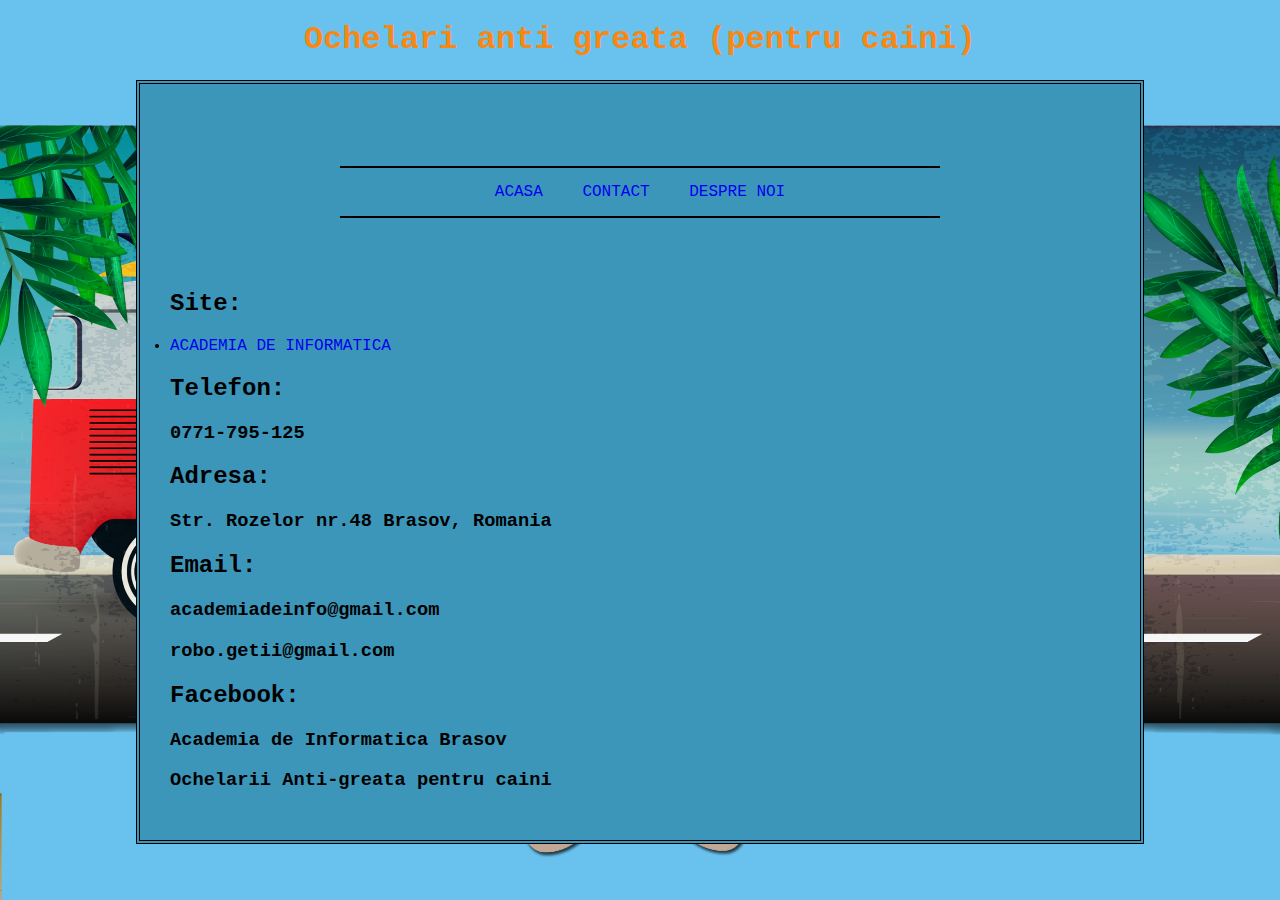
<file: robogetii/contact.html>
<!DOCTYPE html>

<html>
	<head>
		<title>Ochelari anti grata(pentru caini)</title>
		
		<link rel = "stylesheet" type = "text/css" href = "style.css"></link>
	</head>
	<body id="kill">
	<h1 id="mata">Ochelari anti greata (pentru caini) </h1>
		<div id = "Home" class = "wrapper">
			<div class = "header">
				<ul id = "navigation">
					<li>  <a href="index.html"> Acasa </a></li>
					<li> <a href = "contact.html"> Contact </a></li>
					<li> <a href = "desprenoi.html"> Despre noi </a></li>
					
				</ul>
			</div>
			<h2>Site:</h2>
			<li> <a  href="http://www.academia.info.ro">Academia de informatica</a></li>
			<h2>Telefon:</h2>
			<h3>0771-795-125</h3>
			<h2>Adresa:</h2>
			<h3>Str. Rozelor nr.48
Brasov, Romania</h3>
			<h2>Email:</h2>
			<h3>academiadeinfo@gmail.com</h3>
			<h3>robo.getii@gmail.com</h3>
			<h2>Facebook:</h2>
			<h3>Academia de Informatica Brasov</h3>
			<h3>Ochelarii Anti-greata pentru caini</h3>

		</div>
		
	</body>
</html>
</file>
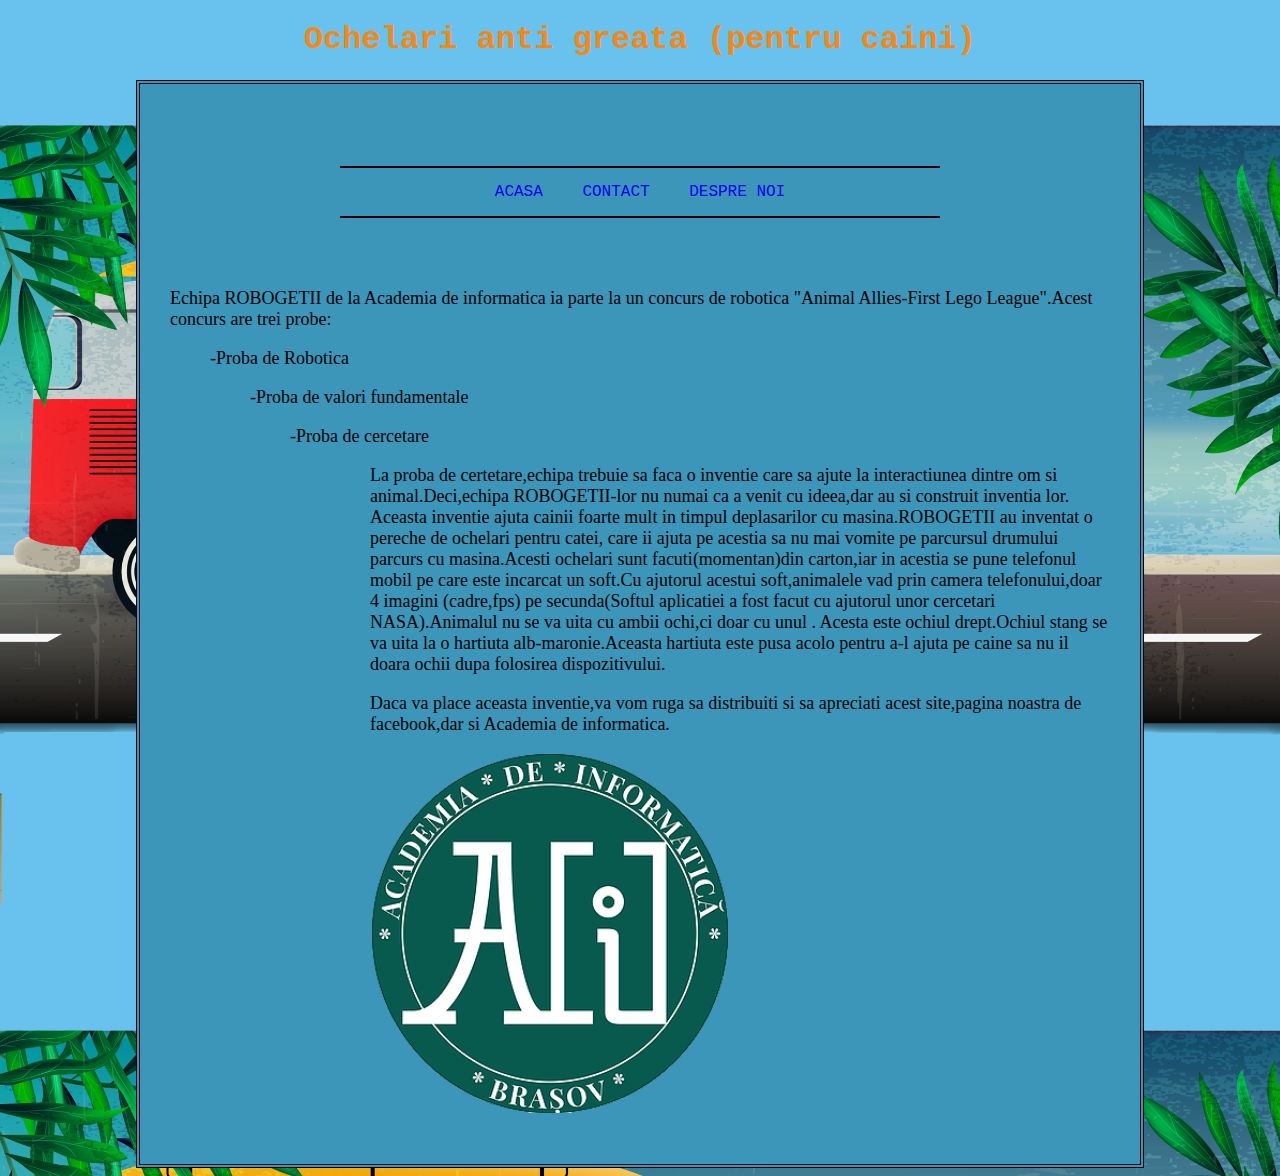
<file: robogetii/desprenoi.html>
<!DOCTYPE html>

<html>
	<head>
		<title>Ochelari anti grata(pentru caini)</title>
		
		<link rel = "stylesheet" type = "text/css" href = "style.css"></link>
	</head>
	<body id="kill">
	<h1 id="mata">Ochelari anti greata (pentru caini) </h1>
		<div id = "Home" class = "wrapper">
			<div class = "header">
				<ul id = "navigation">
					<li>  <a href="index.html"> Acasa </a></li>
					<li> <a href = "contact.html"> Contact </a></li>
					<li> <a href = "desprenoi.html"> Despre noi </a></li>
					
				</ul>
			</div>
			
			<p id="ale">Echipa ROBOGETII de la Academia de informatica ia parte la un concurs de robotica "Animal Allies-First Lego League".Acest concurs are trei probe:
																													<ul>																								
																																		<p id="ale">-Proba de Robotica</p>
																													<ul>
																																<p id="ale">-Proba de valori fundamentale</p>
																													<ul>
																																<p id="ale">-Proba de cercetare</p>
																													<ul>
																													<ul>
																													
																																																										
				<p id="ale">La proba de certetare,echipa trebuie sa faca o inventie care sa ajute la interactiunea dintre om si animal.Deci,echipa ROBOGETII-lor
				nu numai ca a venit cu ideea,dar au si construit inventia lor.
				Aceasta inventie ajuta cainii foarte mult in timpul deplasarilor cu masina.ROBOGETII au inventat o pereche de ochelari pentru catei,
				care ii ajuta pe acestia sa nu mai vomite pe parcursul drumului parcurs cu masina.Acesti ochelari sunt facuti(momentan)din carton,iar in 
				acestia se pune telefonul mobil pe care este incarcat un soft.Cu ajutorul acestui soft,animalele vad prin camera telefonului,doar  4 imagini
				(cadre,fps) pe secunda(Softul aplicatiei a fost facut cu ajutorul unor cercetari NASA).Animalul nu se va uita cu ambii ochi,ci doar cu unul . Acesta este
				ochiul drept.Ochiul stang se va uita la o hartiuta alb-maronie.Aceasta hartiuta este pusa acolo pentru a-l ajuta pe caine sa nu il doara ochii dupa
				folosirea dispozitivului.
				</p>
				</p>
				
				
				<p id="ale">Daca va place aceasta inventie,va vom ruga sa distribuiti si sa apreciati acest site,pagina noastra de facebook,dar si Academia de informatica.</p>
				
				<img   width="360" height="360"class ="1"src="academie.png">
		</div>
		
	</body>
</html>
</file>
<file: css/icomoon.css>
@font-face {
  font-family: 'icomoon';
  src:  url('../fonts/icomoon/icomoon.eot?6iuir');
  src:  url('../fonts/icomoon/icomoon.eot?6iuir#iefix') format('embedded-opentype'),
    url('../fonts/icomoon/icomoon.ttf?6iuir') format('truetype'),
    url('../fonts/icomoon/icomoon.woff?6iuir') format('woff'),
    url('../fonts/icomoon/icomoon.svg?6iuir#icomoon') format('svg');
  font-weight: normal;
  font-style: normal;
}

[class^="icon-"], [class*=" icon-"] {
  /* use !important to prevent issues with browser extensions that change fonts */
  font-family: 'icomoon' !important;
  speak: none;
  font-style: normal;
  font-weight: normal;
  font-variant: normal;
  text-transform: none;
  line-height: 1;

  /* Better Font Rendering =========== */
  -webkit-font-smoothing: antialiased;
  -moz-osx-font-smoothing: grayscale;
}

.icon-eye:before {
  content: "\e000";
}
.icon-paper-clip:before {
  content: "\e001";
}
.icon-mail:before {
  content: "\e002";
}
.icon-toggle:before {
  content: "\e003";
}
.icon-layout:before {
  content: "\e004";
}
.icon-link:before {
  content: "\e005";
}
.icon-bell:before {
  content: "\e006";
}
.icon-lock:before {
  content: "\e007";
}
.icon-unlock:before {
  content: "\e008";
}
.icon-ribbon:before {
  content: "\e009";
}
.icon-image:before {
  content: "\e010";
}
.icon-signal:before {
  content: "\e011";
}
.icon-target:before {
  content: "\e012";
}
.icon-clipboard:before {
  content: "\e013";
}
.icon-clock:before {
  content: "\e014";
}
.icon-watch:before {
  content: "\e015";
}
.icon-air-play:before {
  content: "\e016";
}
.icon-camera:before {
  content: "\e017";
}
.icon-video:before {
  content: "\e018";
}
.icon-disc:before {
  content: "\e019";
}
.icon-printer:before {
  content: "\e020";
}
.icon-monitor:before {
  content: "\e021";
}
.icon-server:before {
  content: "\e022";
}
.icon-cog:before {
  content: "\e023";
}
.icon-heart:before {
  content: "\e024";
}
.icon-paragraph:before {
  content: "\e025";
}
.icon-align-justify:before {
  content: "\e026";
}
.icon-align-left:before {
  content: "\e027";
}
.icon-align-center:before {
  content: "\e028";
}
.icon-align-right:before {
  content: "\e029";
}
.icon-book:before {
  content: "\e030";
}
.icon-layers:before {
  content: "\e031";
}
.icon-stack:before {
  content: "\e032";
}
.icon-stack-2:before {
  content: "\e033";
}
.icon-paper:before {
  content: "\e034";
}
.icon-paper-stack:before {
  content: "\e035";
}
.icon-search:before {
  content: "\e036";
}
.icon-zoom-in:before {
  content: "\e037";
}
.icon-zoom-out:before {
  content: "\e038";
}
.icon-reply:before {
  content: "\e039";
}
.icon-circle-plus:before {
  content: "\e040";
}
.icon-circle-minus:before {
  content: "\e041";
}
.icon-circle-check:before {
  content: "\e042";
}
.icon-circle-cross:before {
  content: "\e043";
}
.icon-square-plus:before {
  content: "\e044";
}
.icon-square-minus:before {
  content: "\e045";
}
.icon-square-check:before {
  content: "\e046";
}
.icon-square-cross:before {
  content: "\e047";
}
.icon-microphone:before {
  content: "\e048";
}
.icon-record:before {
  content: "\e049";
}
.icon-skip-back:before {
  content: "\e050";
}
.icon-rewind:before {
  content: "\e051";
}
.icon-play:before {
  content: "\e052";
}
.icon-pause:before {
  content: "\e053";
}
.icon-stop:before {
  content: "\e054";
}
.icon-fast-forward:before {
  content: "\e055";
}
.icon-skip-forward:before {
  content: "\e056";
}
.icon-shuffle:before {
  content: "\e057";
}
.icon-repeat:before {
  content: "\e058";
}
.icon-folder:before {
  content: "\e059";
}
.icon-umbrella:before {
  content: "\e060";
}
.icon-moon:before {
  content: "\e061";
}
.icon-thermometer:before {
  content: "\e062";
}
.icon-drop:before {
  content: "\e063";
}
.icon-sun:before {
  content: "\e064";
}
.icon-cloud:before {
  content: "\e065";
}
.icon-cloud-upload:before {
  content: "\e066";
}
.icon-cloud-download:before {
  content: "\e067";
}
.icon-upload:before {
  content: "\e068";
}
.icon-download:before {
  content: "\e069";
}
.icon-location:before {
  content: "\e070";
}
.icon-location-2:before {
  content: "\e071";
}
.icon-map:before {
  content: "\e072";
}
.icon-battery:before {
  content: "\e073";
}
.icon-head:before {
  content: "\e074";
}
.icon-briefcase:before {
  content: "\e075";
}
.icon-speech-bubble:before {
  content: "\e076";
}
.icon-anchor:before {
  content: "\e077";
}
.icon-globe:before {
  content: "\e078";
}
.icon-box:before {
  content: "\e079";
}
.icon-reload:before {
  content: "\e080";
}
.icon-share:before {
  content: "\e081";
}
.icon-marquee:before {
  content: "\e082";
}
.icon-marquee-plus:before {
  content: "\e083";
}
.icon-marquee-minus:before {
  content: "\e084";
}
.icon-tag:before {
  content: "\e085";
}
.icon-power:before {
  content: "\e086";
}
.icon-command:before {
  content: "\e087";
}
.icon-alt:before {
  content: "\e088";
}
.icon-esc:before {
  content: "\e089";
}
.icon-bar-graph:before {
  content: "\e090";
}
.icon-bar-graph-2:before {
  content: "\e091";
}
.icon-pie-graph:before {
  content: "\e092";
}
.icon-star:before {
  content: "\e093";
}
.icon-arrow-left:before {
  content: "\e094";
}
.icon-arrow-right:before {
  content: "\e095";
}
.icon-arrow-up:before {
  content: "\e096";
}
.icon-arrow-down:before {
  content: "\e097";
}
.icon-volume:before {
  content: "\e098";
}
.icon-mute:before {
  content: "\e099";
}
.icon-content-right:before {
  content: "\e100";
}
.icon-content-left:before {
  content: "\e101";
}
.icon-grid:before {
  content: "\e102";
}
.icon-grid-2:before {
  content: "\e103";
}
.icon-columns:before {
  content: "\e104";
}
.icon-loader:before {
  content: "\e105";
}
.icon-bag:before {
  content: "\e106";
}
.icon-ban:before {
  content: "\e107";
}
.icon-flag:before {
  content: "\e108";
}
.icon-trash:before {
  content: "\e109";
}
.icon-expand:before {
  content: "\e110";
}
.icon-contract:before {
  content: "\e111";
}
.icon-maximize:before {
  content: "\e112";
}
.icon-minimize:before {
  content: "\e113";
}
.icon-plus:before {
  content: "\e114";
}
.icon-minus:before {
  content: "\e115";
}
.icon-check:before {
  content: "\e116";
}
.icon-cross:before {
  content: "\e117";
}
.icon-move:before {
  content: "\e118";
}
.icon-delete:before {
  content: "\e119";
}
.icon-menu:before {
  content: "\e120";
}
.icon-archive:before {
  content: "\e121";
}
.icon-inbox:before {
  content: "\e122";
}
.icon-outbox:before {
  content: "\e123";
}
.icon-file:before {
  content: "\e124";
}
.icon-file-add:before {
  content: "\e125";
}
.icon-file-subtract:before {
  content: "\e126";
}
.icon-help:before {
  content: "\e127";
}
.icon-open:before {
  content: "\e128";
}
.icon-ellipsis:before {
  content: "\e129";
}
.icon-add-to-list:before {
  content: "\e900";
}
.icon-classic-computer:before {
  content: "\e901";
}
.icon-controller-fast-backward:before {
  content: "\e902";
}
.icon-creative-commons-attribution:before {
  content: "\e903";
}
.icon-creative-commons-noderivs:before {
  content: "\e904";
}
.icon-creative-commons-noncommercial-eu:before {
  content: "\e905";
}
.icon-creative-commons-noncommercial-us:before {
  content: "\e906";
}
.icon-creative-commons-public-domain:before {
  content: "\e907";
}
.icon-creative-commons-remix:before {
  content: "\e908";
}
.icon-creative-commons-share:before {
  content: "\e909";
}
.icon-creative-commons-sharealike:before {
  content: "\e90a";
}
.icon-creative-commons:before {
  content: "\e90b";
}
.icon-document-landscape:before {
  content: "\e90c";
}
.icon-remove-user:before {
  content: "\e90d";
}
.icon-warning:before {
  content: "\e90e";
}
.icon-arrow-bold-down:before {
  content: "\e90f";
}
.icon-arrow-bold-left:before {
  content: "\e910";
}
.icon-arrow-bold-right:before {
  content: "\e911";
}
.icon-arrow-bold-up:before {
  content: "\e912";
}
.icon-arrow-down2:before {
  content: "\e913";
}
.icon-arrow-left2:before {
  content: "\e914";
}
.icon-arrow-long-down:before {
  content: "\e915";
}
.icon-arrow-long-left:before {
  content: "\e916";
}
.icon-arrow-long-right:before {
  content: "\e917";
}
.icon-arrow-long-up:before {
  content: "\e918";
}
.icon-arrow-right2:before {
  content: "\e919";
}
.icon-arrow-up2:before {
  content: "\e91a";
}
.icon-arrow-with-circle-down:before {
  content: "\e91b";
}
.icon-arrow-with-circle-left:before {
  content: "\e91c";
}
.icon-arrow-with-circle-right:before {
  content: "\e91d";
}
.icon-arrow-with-circle-up:before {
  content: "\e91e";
}
.icon-bookmark:before {
  content: "\e91f";
}
.icon-bookmarks:before {
  content: "\e920";
}
.icon-chevron-down:before {
  content: "\e921";
}
.icon-chevron-left:before {
  content: "\e922";
}
.icon-chevron-right:before {
  content: "\e923";
}
.icon-chevron-small-down:before {
  content: "\e924";
}
.icon-chevron-small-left:before {
  content: "\e925";
}
.icon-chevron-small-right:before {
  content: "\e926";
}
.icon-chevron-small-up:before {
  content: "\e927";
}
.icon-chevron-thin-down:before {
  content: "\e928";
}
.icon-chevron-thin-left:before {
  content: "\e929";
}
.icon-chevron-thin-right:before {
  content: "\e92a";
}
.icon-chevron-thin-up:before {
  content: "\e92b";
}
.icon-chevron-up:before {
  content: "\e92c";
}
.icon-chevron-with-circle-down:before {
  content: "\e92d";
}
.icon-chevron-with-circle-left:before {
  content: "\e92e";
}
.icon-chevron-with-circle-right:before {
  content: "\e92f";
}
.icon-chevron-with-circle-up:before {
  content: "\e930";
}
.icon-cloud2:before {
  content: "\e931";
}
.icon-controller-fast-forward:before {
  content: "\e932";
}
.icon-controller-jump-to-start:before {
  content: "\e933";
}
.icon-controller-next:before {
  content: "\e934";
}
.icon-controller-paus:before {
  content: "\e935";
}
.icon-controller-play:before {
  content: "\e936";
}
.icon-controller-record:before {
  content: "\e937";
}
.icon-controller-stop:before {
  content: "\e938";
}
.icon-controller-volume:before {
  content: "\e939";
}
.icon-dot-single:before {
  content: "\e93a";
}
.icon-dots-three-horizontal:before {
  content: "\e93b";
}
.icon-dots-three-vertical:before {
  content: "\e93c";
}
.icon-dots-two-horizontal:before {
  content: "\e93d";
}
.icon-dots-two-vertical:before {
  content: "\e93e";
}
.icon-download2:before {
  content: "\e93f";
}
.icon-emoji-flirt:before {
  content: "\e940";
}
.icon-flow-branch:before {
  content: "\e941";
}
.icon-flow-cascade:before {
  content: "\e942";
}
.icon-flow-line:before {
  content: "\e943";
}
.icon-flow-parallel:before {
  content: "\e944";
}
.icon-flow-tree:before {
  content: "\e945";
}
.icon-install:before {
  content: "\e946";
}
.icon-layers2:before {
  content: "\e947";
}
.icon-open-book:before {
  content: "\e948";
}
.icon-resize-100:before {
  content: "\e949";
}
.icon-resize-full-screen:before {
  content: "\e94a";
}
.icon-save:before {
  content: "\e94b";
}
.icon-select-arrows:before {
  content: "\e94c";
}
.icon-sound-mute:before {
  content: "\e94d";
}
.icon-sound:before {
  content: "\e94e";
}
.icon-trash2:before {
  content: "\e94f";
}
.icon-triangle-down:before {
  content: "\e950";
}
.icon-triangle-left:before {
  content: "\e951";
}
.icon-triangle-right:before {
  content: "\e952";
}
.icon-triangle-up:before {
  content: "\e953";
}
.icon-uninstall:before {
  content: "\e954";
}
.icon-upload-to-cloud:before {
  content: "\e955";
}
.icon-upload2:before {
  content: "\e956";
}
.icon-add-user:before {
  content: "\e957";
}
.icon-address:before {
  content: "\e958";
}
.icon-adjust:before {
  content: "\e959";
}
.icon-air:before {
  content: "\e95a";
}
.icon-aircraft-landing:before {
  content: "\e95b";
}
.icon-aircraft-take-off:before {
  content: "\e95c";
}
.icon-aircraft:before {
  content: "\e95d";
}
.icon-align-bottom:before {
  content: "\e95e";
}
.icon-align-horizontal-middle:before {
  content: "\e95f";
}
.icon-align-left2:before {
  content: "\e960";
}
.icon-align-right2:before {
  content: "\e961";
}
.icon-align-top:before {
  content: "\e962";
}
.icon-align-vertical-middle:before {
  content: "\e963";
}
.icon-archive2:before {
  content: "\e964";
}
.icon-area-graph:before {
  content: "\e965";
}
.icon-attachment:before {
  content: "\e966";
}
.icon-awareness-ribbon:before {
  content: "\e967";
}
.icon-back-in-time:before {
  content: "\e968";
}
.icon-back:before {
  content: "\e969";
}
.icon-bar-graph2:before {
  content: "\e96a";
}
.icon-battery2:before {
  content: "\e96b";
}
.icon-beamed-note:before {
  content: "\e96c";
}
.icon-bell2:before {
  content: "\e96d";
}
.icon-blackboard:before {
  content: "\e96e";
}
.icon-block:before {
  content: "\e96f";
}
.icon-book2:before {
  content: "\e970";
}
.icon-bowl:before {
  content: "\e971";
}
.icon-box2:before {
  content: "\e972";
}
.icon-briefcase2:before {
  content: "\e973";
}
.icon-browser:before {
  content: "\e974";
}
.icon-brush:before {
  content: "\e975";
}
.icon-bucket:before {
  content: "\e976";
}
.icon-cake:before {
  content: "\e977";
}
.icon-calculator:before {
  content: "\e978";
}
.icon-calendar:before {
  content: "\e979";
}
.icon-camera2:before {
  content: "\e97a";
}
.icon-ccw:before {
  content: "\e97b";
}
.icon-chat:before {
  content: "\e97c";
}
.icon-check2:before {
  content: "\e97d";
}
.icon-circle-with-cross:before {
  content: "\e97e";
}
.icon-circle-with-minus:before {
  content: "\e97f";
}
.icon-circle-with-plus:before {
  content: "\e980";
}
.icon-circle:before {
  content: "\e981";
}
.icon-circular-graph:before {
  content: "\e982";
}
.icon-clapperboard:before {
  content: "\e983";
}
.icon-clipboard2:before {
  content: "\e984";
}
.icon-clock2:before {
  content: "\e985";
}
.icon-code:before {
  content: "\e986";
}
.icon-cog2:before {
  content: "\e987";
}
.icon-colours:before {
  content: "\e988";
}
.icon-compass:before {
  content: "\e989";
}
.icon-copy:before {
  content: "\e98a";
}
.icon-credit-card:before {
  content: "\e98b";
}
.icon-credit:before {
  content: "\e98c";
}
.icon-cross2:before {
  content: "\e98d";
}
.icon-cup:before {
  content: "\e98e";
}
.icon-cw:before {
  content: "\e98f";
}
.icon-cycle:before {
  content: "\e990";
}
.icon-database:before {
  content: "\e991";
}
.icon-dial-pad:before {
  content: "\e992";
}
.icon-direction:before {
  content: "\e993";
}
.icon-document:before {
  content: "\e994";
}
.icon-documents:before {
  content: "\e995";
}
.icon-drink:before {
  content: "\e996";
}
.icon-drive:before {
  content: "\e997";
}
.icon-drop2:before {
  content: "\e998";
}
.icon-edit:before {
  content: "\e999";
}
.icon-email:before {
  content: "\e99a";
}
.icon-emoji-happy:before {
  content: "\e99b";
}
.icon-emoji-neutral:before {
  content: "\e99c";
}
.icon-emoji-sad:before {
  content: "\e99d";
}
.icon-erase:before {
  content: "\e99e";
}
.icon-eraser:before {
  content: "\e99f";
}
.icon-export:before {
  content: "\e9a0";
}
.icon-eye2:before {
  content: "\e9a1";
}
.icon-feather:before {
  content: "\e9a2";
}
.icon-flag2:before {
  content: "\e9a3";
}
.icon-flash:before {
  content: "\e9a4";
}
.icon-flashlight:before {
  content: "\e9a5";
}
.icon-flat-brush:before {
  content: "\e9a6";
}
.icon-folder-images:before {
  content: "\e9a7";
}
.icon-folder-music:before {
  content: "\e9a8";
}
.icon-folder-video:before {
  content: "\e9a9";
}
.icon-folder2:before {
  content: "\e9aa";
}
.icon-forward:before {
  content: "\e9ab";
}
.icon-funnel:before {
  content: "\e9ac";
}
.icon-game-controller:before {
  content: "\e9ad";
}
.icon-gauge:before {
  content: "\e9ae";
}
.icon-globe2:before {
  content: "\e9af";
}
.icon-graduation-cap:before {
  content: "\e9b0";
}
.icon-grid2:before {
  content: "\e9b1";
}
.icon-hair-cross:before {
  content: "\e9b2";
}
.icon-hand:before {
  content: "\e9b3";
}
.icon-heart-outlined:before {
  content: "\e9b4";
}
.icon-heart2:before {
  content: "\e9b5";
}
.icon-help-with-circle:before {
  content: "\e9b6";
}
.icon-help2:before {
  content: "\e9b7";
}
.icon-home:before {
  content: "\e9b8";
}
.icon-hour-glass:before {
  content: "\e9b9";
}
.icon-image-inverted:before {
  content: "\e9ba";
}
.icon-image2:before {
  content: "\e9bb";
}
.icon-images:before {
  content: "\e9bc";
}
.icon-inbox2:before {
  content: "\e9bd";
}
.icon-infinity:before {
  content: "\e9be";
}
.icon-info-with-circle:before {
  content: "\e9bf";
}
.icon-info:before {
  content: "\e9c0";
}
.icon-key:before {
  content: "\e9c1";
}
.icon-keyboard:before {
  content: "\e9c2";
}
.icon-lab-flask:before {
  content: "\e9c3";
}
.icon-landline:before {
  content: "\e9c4";
}
.icon-language:before {
  content: "\e9c5";
}
.icon-laptop:before {
  content: "\e9c6";
}
.icon-leaf:before {
  content: "\e9c7";
}
.icon-level-down:before {
  content: "\e9c8";
}
.icon-level-up:before {
  content: "\e9c9";
}
.icon-lifebuoy:before {
  content: "\e9ca";
}
.icon-light-bulb:before {
  content: "\e9cb";
}
.icon-light-down:before {
  content: "\e9cc";
}
.icon-light-up:before {
  content: "\e9cd";
}
.icon-line-graph:before {
  content: "\e9ce";
}
.icon-link2:before {
  content: "\e9cf";
}
.icon-list:before {
  content: "\e9d0";
}
.icon-location-pin:before {
  content: "\e9d1";
}
.icon-location2:before {
  content: "\e9d2";
}
.icon-lock-open:before {
  content: "\e9d3";
}
.icon-lock2:before {
  content: "\e9d4";
}
.icon-log-out:before {
  content: "\e9d5";
}
.icon-login:before {
  content: "\e9d6";
}
.icon-loop:before {
  content: "\e9d7";
}
.icon-magnet:before {
  content: "\e9d8";
}
.icon-magnifying-glass:before {
  content: "\e9d9";
}
.icon-mail2:before {
  content: "\e9da";
}
.icon-man:before {
  content: "\e9db";
}
.icon-map2:before {
  content: "\e9dc";
}
.icon-mask:before {
  content: "\e9dd";
}
.icon-medal:before {
  content: "\e9de";
}
.icon-megaphone:before {
  content: "\e9df";
}
.icon-menu2:before {
  content: "\e9e0";
}
.icon-message:before {
  content: "\e9e1";
}
.icon-mic:before {
  content: "\e9e2";
}
.icon-minus2:before {
  content: "\e9e3";
}
.icon-mobile:before {
  content: "\e9e4";
}
.icon-modern-mic:before {
  content: "\e9e5";
}
.icon-moon2:before {
  content: "\e9e6";
}
.icon-mouse:before {
  content: "\e9e7";
}
.icon-music:before {
  content: "\e9e8";
}
.icon-network:before {
  content: "\e9e9";
}
.icon-new-message:before {
  content: "\e9ea";
}
.icon-new:before {
  content: "\e9eb";
}
.icon-news:before {
  content: "\e9ec";
}
.icon-note:before {
  content: "\e9ed";
}
.icon-notification:before {
  content: "\e9ee";
}
.icon-old-mobile:before {
  content: "\e9ef";
}
.icon-old-phone:before {
  content: "\e9f0";
}
.icon-palette:before {
  content: "\e9f1";
}
.icon-paper-plane:before {
  content: "\e9f2";
}
.icon-pencil:before {
  content: "\e9f3";
}
.icon-phone:before {
  content: "\e9f4";
}
.icon-pie-chart:before {
  content: "\e9f5";
}
.icon-pin:before {
  content: "\e9f6";
}
.icon-plus2:before {
  content: "\e9f7";
}
.icon-popup:before {
  content: "\e9f8";
}
.icon-power-plug:before {
  content: "\e9f9";
}
.icon-price-ribbon:before {
  content: "\e9fa";
}
.icon-price-tag:before {
  content: "\e9fb";
}
.icon-print:before {
  content: "\e9fc";
}
.icon-progress-empty:before {
  content: "\e9fd";
}
.icon-progress-full:before {
  content: "\e9fe";
}
.icon-progress-one:before {
  content: "\e9ff";
}
.icon-progress-two:before {
  content: "\ea00";
}
.icon-publish:before {
  content: "\ea01";
}
.icon-quote:before {
  content: "\ea02";
}
.icon-radio:before {
  content: "\ea03";
}
.icon-reply-all:before {
  content: "\ea04";
}
.icon-reply2:before {
  content: "\ea05";
}
.icon-retweet:before {
  content: "\ea06";
}
.icon-rocket:before {
  content: "\ea07";
}
.icon-round-brush:before {
  content: "\ea08";
}
.icon-rss:before {
  content: "\ea09";
}
.icon-ruler:before {
  content: "\ea0a";
}
.icon-scissors:before {
  content: "\ea0b";
}
.icon-share-alternitive:before {
  content: "\ea0c";
}
.icon-share2:before {
  content: "\ea0d";
}
.icon-shareable:before {
  content: "\ea0e";
}
.icon-shield:before {
  content: "\ea0f";
}
.icon-shop:before {
  content: "\ea10";
}
.icon-shopping-bag:before {
  content: "\ea11";
}
.icon-shopping-basket:before {
  content: "\ea12";
}
.icon-shopping-cart:before {
  content: "\ea13";
}
.icon-shuffle2:before {
  content: "\ea14";
}
.icon-signal2:before {
  content: "\ea15";
}
.icon-sound-mix:before {
  content: "\ea16";
}
.icon-sports-club:before {
  content: "\ea17";
}
.icon-spreadsheet:before {
  content: "\ea18";
}
.icon-squared-cross:before {
  content: "\ea19";
}
.icon-squared-minus:before {
  content: "\ea1a";
}
.icon-squared-plus:before {
  content: "\ea1b";
}
.icon-star-outlined:before {
  content: "\ea1c";
}
.icon-star2:before {
  content: "\ea1d";
}
.icon-stopwatch:before {
  content: "\ea1e";
}
.icon-suitcase:before {
  content: "\ea1f";
}
.icon-swap:before {
  content: "\ea20";
}
.icon-sweden:before {
  content: "\ea21";
}
.icon-switch:before {
  content: "\ea22";
}
.icon-tablet:before {
  content: "\ea23";
}
.icon-tag2:before {
  content: "\ea24";
}
.icon-text-document-inverted:before {
  content: "\ea25";
}
.icon-text-document:before {
  content: "\ea26";
}
.icon-text:before {
  content: "\ea27";
}
.icon-thermometer2:before {
  content: "\ea28";
}
.icon-thumbs-down:before {
  content: "\ea29";
}
.icon-thumbs-up:before {
  content: "\ea2a";
}
.icon-thunder-cloud:before {
  content: "\ea2b";
}
.icon-ticket:before {
  content: "\ea2c";
}
.icon-time-slot:before {
  content: "\ea2d";
}
.icon-tools:before {
  content: "\ea2e";
}
.icon-traffic-cone:before {
  content: "\ea2f";
}
.icon-tree:before {
  content: "\ea30";
}
.icon-trophy:before {
  content: "\ea31";
}
.icon-tv:before {
  content: "\ea32";
}
.icon-typing:before {
  content: "\ea33";
}
.icon-unread:before {
  content: "\ea34";
}
.icon-untag:before {
  content: "\ea35";
}
.icon-user:before {
  content: "\ea36";
}
.icon-users:before {
  content: "\ea37";
}
.icon-v-card:before {
  content: "\ea38";
}
.icon-video2:before {
  content: "\ea39";
}
.icon-vinyl:before {
  content: "\ea3a";
}
.icon-voicemail:before {
  content: "\ea3b";
}
.icon-wallet:before {
  content: "\ea3c";
}
.icon-water:before {
  content: "\ea3d";
}
.icon-px-with-circle:before {
  content: "\ea3e";
}
.icon-px:before {
  content: "\ea3f";
}
.icon-basecamp:before {
  content: "\ea40";
}
.icon-behance:before {
  content: "\ea41";
}
.icon-creative-cloud:before {
  content: "\ea42";
}
.icon-dropbox:before {
  content: "\ea43";
}
.icon-evernote:before {
  content: "\ea44";
}
.icon-flattr:before {
  content: "\ea45";
}
.icon-foursquare:before {
  content: "\ea46";
}
.icon-google-drive:before {
  content: "\ea47";
}
.icon-google-hangouts:before {
  content: "\ea48";
}
.icon-grooveshark:before {
  content: "\ea49";
}
.icon-icloud:before {
  content: "\ea4a";
}
.icon-mixi:before {
  content: "\ea4b";
}
.icon-onedrive:before {
  content: "\ea4c";
}
.icon-paypal:before {
  content: "\ea4d";
}
.icon-picasa:before {
  content: "\ea4e";
}
.icon-qq:before {
  content: "\ea4f";
}
.icon-rdio-with-circle:before {
  content: "\ea50";
}
.icon-renren:before {
  content: "\ea51";
}
.icon-scribd:before {
  content: "\ea52";
}
.icon-sina-weibo:before {
  content: "\ea53";
}
.icon-skype-with-circle:before {
  content: "\ea54";
}
.icon-skype:before {
  content: "\ea55";
}
.icon-slideshare:before {
  content: "\ea56";
}
.icon-smashing:before {
  content: "\ea57";
}
.icon-soundcloud:before {
  content: "\ea58";
}
.icon-spotify-with-circle:before {
  content: "\ea59";
}
.icon-spotify:before {
  content: "\ea5a";
}
.icon-swarm:before {
  content: "\ea5b";
}
.icon-vine-with-circle:before {
  content: "\ea5c";
}
.icon-vine:before {
  content: "\ea5d";
}
.icon-vk-alternitive:before {
  content: "\ea5e";
}
.icon-vk-with-circle:before {
  content: "\ea5f";
}
.icon-vk:before {
  content: "\ea60";
}
.icon-xing-with-circle:before {
  content: "\ea61";
}
.icon-xing:before {
  content: "\ea62";
}
.icon-yelp:before {
  content: "\ea63";
}
.icon-dribbble-with-circle:before {
  content: "\ea64";
}
.icon-dribbble:before {
  content: "\ea65";
}
.icon-facebook-with-circle:before {
  content: "\ea66";
}
.icon-facebook:before {
  content: "\ea67";
}
.icon-flickr-with-circle:before {
  content: "\ea68";
}
.icon-flickr:before {
  content: "\ea69";
}
.icon-github-with-circle:before {
  content: "\ea6a";
}
.icon-github:before {
  content: "\ea6b";
}
.icon-google-with-circle:before {
  content: "\ea6c";
}
.icon-google:before {
  content: "\ea6d";
}
.icon-instagram-with-circle:before {
  content: "\ea6e";
}
.icon-instagram:before {
  content: "\ea6f";
}
.icon-lastfm-with-circle:before {
  content: "\ea70";
}
.icon-lastfm:before {
  content: "\ea71";
}
.icon-linkedin-with-circle:before {
  content: "\ea72";
}
.icon-linkedin:before {
  content: "\ea73";
}
.icon-pinterest-with-circle:before {
  content: "\ea74";
}
.icon-pinterest:before {
  content: "\ea75";
}
.icon-rdio:before {
  content: "\ea76";
}
.icon-stumbleupon-with-circle:before {
  content: "\ea77";
}
.icon-stumbleupon:before {
  content: "\ea78";
}
.icon-tumblr-with-circle:before {
  content: "\ea79";
}
.icon-tumblr:before {
  content: "\ea7a";
}
.icon-twitter-with-circle:before {
  content: "\ea7b";
}
.icon-twitter:before {
  content: "\ea7c";
}
.icon-vimeo-with-circle:before {
  content: "\ea7d";
}
.icon-vimeo:before {
  content: "\ea7e";
}
.icon-youtube-with-circle:before {
  content: "\ea7f";
}
.icon-youtube:before {
  content: "\ea80";
}
</file>
<file: css/style.css>
@font-face {
  font-family: 'icomoon';
  src: url("../fonts/icomoon/icomoon.eot?srf3rx");
  src: url("../fonts/icomoon/icomoon.eot?srf3rx#iefix") format("embedded-opentype"), url("../fonts/icomoon/icomoon.ttf?srf3rx") format("truetype"), url("../fonts/icomoon/icomoon.woff?srf3rx") format("woff"), url("../fonts/icomoon/icomoon.svg?srf3rx#icomoon") format("svg");
  font-weight: normal;
  font-style: normal;
}
/* =======================================================
*
* 	Template Style
*
* ======================================================= */
body {
  font-family: "Work Sans", Arial, sans-serif;
  font-weight: 400;
  font-size: 16px;
  line-height: 1.7;
  color: #828282;
  background: #fff;
}

#page {
  position: relative;
  overflow-x: hidden;
  width: 100%;
  height: 100%;
  -webkit-transition: 0.5s;
  -o-transition: 0.5s;
  transition: 0.5s;
}
@media (min-width: 992px)

.container {
    width: 970px;
}
@media (min-width: 768px)

.container {
    width: 750px;
}

@media (max-width: 960px)
  #popUpBox{
    left:20%;
  }

.container {
    padding-right: 15px;
    padding-left: 15px;
    margin-right: auto;
    margin-left: auto;
}

* {
    box-sizing: border-box;
}

div {
    display: block;
}
.navbar-custom {
  background-color: #222222;
  border-color: transparent;

}
.navbar-custom .navbar-brand {
  color: #0ac8a0;
  font-family: "Kaushan Script", "Helvetica Neue", Helvetica, Arial, cursive;
}
.navbar-custom .navbar-brand:hover,
.navbar-custom .navbar-brand:focus,
.navbar-custom .navbar-brand:active,
.navbar-custom .navbar-brand.active {
  color: #0ac8a0;
}
.navbar-custom .navbar-collapse {
  border-color: rgba(255, 255, 255, 0.02);
}
.navbar-custom .navbar-toggle {
  background-color: #0ac8a0;
  border-color: #0ac8a0;
  font-family: "Montserrat", "Helvetica Neue", Helvetica, Arial, sans-serif;
  text-transform: uppercase;
  color: white;
  font-size: 12px;
}
.navbar-custom .navbar-toggle:hover,
.navbar-custom .navbar-toggle:focus {
  background-color: #0ac8a0;
}
.navbar-custom .nav li a {
  font-family: "Montserrat", "Helvetica Neue", Helvetica, Arial, sans-serif;
  text-transform: uppercase;
  font-weight: 400;
  letter-spacing: 1px;
  color: white;
}
.navbar-custom .nav li a:hover,
.navbar-custom .nav li a:focus {
  color: #0ac8a0;
  outline: none;
  border-bottom: 3px solid #0ac8a0;
}
.navbar-custom .navbar-nav > .active > a {
  border-radius: 0;
  color: white;
  background-color: #0ac8a0;
}
.navbar-custom .navbar-nav > .active > a:hover,
.navbar-custom .navbar-nav > .active > a:focus {
  color: white;
  background-color: #0ac8a0;
}
@media (min-width: 768px) {
  .navbar-custom {
    background-color: transparent;
    padding: 25px 0;
    -webkit-transition: padding 0.1s;
    -moz-transition: padding 0.1s;
    transition: padding 0.1s;
    border: none;
    height: 100px;
    max-height: 100px;
  }
  .navbar-custom .navbar-brand {
    font-size: 2em;
    -webkit-transition: all 0.3s;
    -moz-transition: all 0.3s;
    transition: all 0.3s;
  }
  .navbar-custom .navbar-nav > .active > a {
    border-radius: 3px;
  }
}
@media (min-width: 768px) {
  .navbar-custom.affix {
    background-color: #222222;
    padding: 10px 0;
  }
  .navbar-custom.affix .navbar-brand {
    font-size: 1.5em;
  }
}
.offcanvas #page {
  overflow: hidden;
  position: absolute;
}
.offcanvas #page:after {
  -webkit-transition: 2s;
  -o-transition: 2s;
  transition: 2s;
  position: absolute;
  top: 0;
  right: 0;
  bottom: 0;
  left: 0;
  z-index: 101;
  background: rgba(0, 0, 0, 0.7);
  content: "";
}

a {
  color: #3b847a;
  -webkit-transition: 0.5s;
  -o-transition: 0.5s;
  transition: 0.5s;
}
a:hover, a:active, a:focus {
  color: #3b847a;
  outline: none;
  text-decoration: none;
}

p {
  margin-bottom: 20px;
}

h1, h2, h3, h4, h5, h6, figure {
  color: #000;
  font-family: "Work Sans", Arial, sans-serif;
  font-weight: 400;
  margin: 0 0 20px 0;
}

::-webkit-selection {
  color: #fff;
  background: #3b847a;
}

::-moz-selection {
  color: #fff;
  background: #3b847a;
}

::selection {
  color: #fff;
  background: #3b847a;
}

.gtco-container {
  max-width: 1400px;
  position: relative;
  margin: 0 auto;
  padding-left: 15px;
  padding-right: 15px;
}
.gtco-container-services {
  max-width: 100%;
  position: relative;
  margin: 0 auto;
  z-index: 10px;
  align-items: center;

}

.gtco-nav {
  position: absolute;
  top: 0;
  margin: 0;
  padding: 0;
  width: 100%;
  padding: 10px 0;
  z-index: 1001;
}
@media screen and (max-width: 768px) {
  .gtco-nav {
    padding: 40px 0;
  }
}
.gtco-nav #gtco-logo {
  font-size: 20px;
  margin: 0;
  padding: 0;
  text-transform: uppercase;
  font-weight: bold;
}
.gtco-nav a {

  color: #fff;
}
@media screen and (max-width: 768px) {
  .gtco-nav .menu-1, .gtco-nav .menu-2 {
    display: none;
  }
}
.gtco-nav ul {
  padding: 0;
  margin: 2px 0 0 0;
}
.gtco-nav ul li {
  padding: 0;
  margin: 0;
  list-style: none;
  display: inline;
}
.gtco-nav ul li a {
  font-size: 14px;

  text-transform: uppercase;
  color: rgba(255, 255, 255, 0.5);
  -webkit-transition: 0.5s;
  -o-transition: 0.5s;
  transition: 0.5s;
}
.gtco-nav ul li a:hover, .gtco-nav ul li a:focus, .gtco-nav ul li a:active {
  color: white;
}
.gtco-nav ul li.has-dropdown {
  position: relative;
}
.gtco-nav ul li.has-dropdown .dropdown {
  width: 130px;
  -webkit-box-shadow: 0px 14px 33px -9px rgba(0, 0, 0, 0.75);
  -moz-box-shadow: 0px 14px 33px -9px rgba(0, 0, 0, 0.75);
  box-shadow: 0px 14px 33px -9px rgba(0, 0, 0, 0.75);
  z-index: 1002;
  visibility: hidden;
  opacity: 0;
  position: absolute;
  top: 40px;
  left: 0;
  text-align: left;
  background: #fff;
  padding: 20px;
  -webkit-border-radius: 4px;
  -moz-border-radius: 4px;
  -ms-border-radius: 4px;
  border-radius: 4px;
  -webkit-transition: 0s;
  -o-transition: 0s;
  transition: 0s;
}
.gtco-nav ul li.has-dropdown .dropdown:before {
  bottom: 100%;
  left: 40px;
  border: solid transparent;
  content: " ";
  height: 0;
  width: 0;
  position: absolute;
  pointer-events: none;
  border-bottom-color: #fff;
  border-width: 8px;
  margin-left: -8px;
}
.gtco-nav ul li.has-dropdown .dropdown li {
  display: block;
  margin-bottom: 7px;
}
.gtco-nav ul li.has-dropdown .dropdown li:last-child {
  margin-bottom: 0;
}
.gtco-nav ul li.has-dropdown .dropdown li a {
  padding: 2px 0;
  display: block;
  color: #999999;
  line-height: 1.2;
  text-transform: none;
  font-size: 15px;
}
.gtco-nav ul li.has-dropdown .dropdown li a:hover {
  color: #000;
}
.gtco-nav ul li.has-dropdown:hover a, .gtco-nav ul li.has-dropdown:focus a {
  color: #fff;
}
.gtco-nav ul li.btn-cta a {
  color: #3b847a;
}
.gtco-nav ul li.btn-cta a span {
  background: #fff;
  padding: 10px 10px;
  display: -moz-inline-stack;
  display: inline-block;
  zoom: 1;
  *display: inline;
  -webkit-transition: 0.3s;
  -o-transition: 0.3s;
  transition: 0.3s;

}
@keyframes button-nav {
  from{
    background: #fff;

  }
  to{
    background: #255b5d;
    color: white;
  }

}
.gtco-nav ul li.btn-cta a:hover span {

  -webkit-box-shadow: 0px 14px 20px -9px rgba(0, 0, 0, 0.75);
  -moz-box-shadow: 0px 14px 20px -9px rgba(0, 0, 0, 0.75);
  box-shadow: 0px 14px 20px -9px rgba(0, 0, 0, 0.75);
    animation: button-nav 1s;
}
.gtco-nav ul li.active > a {
  color: #fff !important;
}

#gtco-header,
#gtco-counter,
.gtco-bg {

  background-position: top center;
  background-repeat: no-repeat;
  position: realtive;
}

.gtco-bg {
  background-position: center center;
  width: 100%;
  float: left;
  position: relative;
}

.gtco-video {
  height: 450px;
  overflow: hidden;
  -webkit-border-radius: 7px;
  -moz-border-radius: 7px;
  -ms-border-radius: 7px;
  border-radius: 7px;
}
.gtco-video a {
  z-index: 1001;
  position: absolute;
  top: 50%;
  left: 50%;
  margin-top: -45px;
  margin-left: -45px;
  width: 90px;
  height: 90px;
  display: table;
  text-align: center;
  background: #fff;
  -webkit-box-shadow: 0px 14px 30px -15px rgba(0, 0, 0, 0.75);
  -moz-box-shadow: 0px 14px 30px -15px rgba(0, 0, 0, 0.75);
  box-shadow: 0px 14px 30px -15px rgba(0, 0, 0, 0.75);
  -webkit-border-radius: 50%;
  -moz-border-radius: 50%;
  -ms-border-radius: 50%;
  border-radius: 50%;
}
.gtco-video a i {
  text-align: center;
  display: table-cell;
  vertical-align: middle;
  font-size: 40px;
}
.gtco-video .overlay {
  position: absolute;
  top: 0;
  left: 0;
  right: 0;
  bottom: 0;
  background: rgba(0, 0, 0, 0.5);
  -webkit-transition: 0.5s;
  -o-transition: 0.5s;
  transition: 0.5s;
}
.gtco-video:hover .overlay {
  background: rgba(0, 0, 0, 0.7);
}
.gtco-video:hover a {
  position: relative;
  -webkit-transform: scale(1.2);
  -moz-transform: scale(1.2);
  -ms-transform: scale(1.2);
  -o-transform: scale(1.2);
  transform: scale(1.2);
}

.gtco-cover {
  height: 900px;
  background-size: cover;
  background-position: top center;
  background-repeat: no-repeat;
  position: relative;
  float: left;
  width: 100%;
}
.gtco-cover .overlay {
  z-index: 1;
  position: absolute;
  bottom: 0;
  top: 0;
  left: 0;
  right: 0;
  background: rgba(0, 0, 0, 0.4);
}
.gtco-cover > .gtco-container {
  position: relative;
  z-index: 10;
}
@media screen and (max-width: 768px) {
  .gtco-cover {
    height: 600px;
  }
}
.gtco-cover .display-t,
.gtco-cover .display-tc {
  height: 900px;
  display: table;
  width: 100%;
}
@media screen and (max-width: 768px) {
  .gtco-cover .display-t,
  .gtco-cover .display-tc {
    height: 600px;
  }
}
.gtco-cover.gtco-cover-sm {
  height: 600px;
}
@media screen and (max-width: 768px) {
  .gtco-cover.gtco-cover-sm {
    height: 400px;
  }
}
.gtco-cover.gtco-cover-sm .display-t,
.gtco-cover.gtco-cover-sm .display-tc {
  height: 600px;
  display: table;
  width: 100%;
}
@media screen and (max-width: 768px) {
  .gtco-cover.gtco-cover-sm .display-t,
  .gtco-cover.gtco-cover-sm .display-tc {
    height: 400px;
  }
}

#gtco-counter {
  height: 500px;
}
#gtco-counter .display-t,
#gtco-counter .display-tc {
  height: 500px;
  display: table;
  width: 100%;
}
@media screen and (max-width: 768px) {
  #gtco-counter {
    height: inherit;
    padding: 7em 0;
  }
  #gtco-counter .display-t,
  #gtco-counter .display-tc {
    height: inherit;
  }
}

.gtco-staff {
  text-align: center;
  margin-bottom: 30px;
}
.gtco-staff img {
  width: 200px;
  margin-bottom: 20px;

}
.gtco-staff h3 {
  font-size: 24px;
  margin-bottom: 5px;
}
.gtco-staff p {
  margin-bottom: 30px;
}
.gtco-staff .role {
  color: #bfbfbf;
  margin-bottom: 30px;
  font-weight: normal;
  display: block;
}

.gtco-social-icons {
  margin: 0;
  padding: 0;
}
.gtco-social-icons li {
  margin: 0;
  padding: 0;
  list-style: none;
  display: -moz-inline-stack;
  display: inline-block;
  zoom: 1;
  *display: inline;
}
.gtco-social-icons li a {
  display: -moz-inline-stack;
  display: inline-block;
  zoom: 1;
  *display: inline;
  color: #3b847a;
  padding-left: 10px;
  padding-right: 10px;
}
.gtco-social-icons li a i {
  font-size: 20px;
}

.gtco-contact-info ul {
  padding: 0;
  margin: 0;
}
.gtco-contact-info ul li {
  padding: 0 0 0 50px;
  margin: 0 0 30px 0;
  list-style: none;
  position: relative;
}
.gtco-contact-info ul li:before {
  color: #3b847a;
  position: absolute;
  left: 0;
  top: .05em;
  font-family: 'icomoon';
  speak: none;
  font-style: normal;
  font-weight: normal;
  font-variant: normal;
  text-transform: none;
  line-height: 1;
  /* Better Font Rendering =========== */
  -webkit-font-smoothing: antialiased;
  -moz-osx-font-smoothing: grayscale;
}
.gtco-contact-info ul li.address:before {
  font-size: 30px;
  content: "\e9d1";
}
.gtco-contact-info ul li.phone:before {
  font-size: 23px;
  content: "\e9f4";
}
.gtco-contact-info ul li.email:before {
  font-size: 23px;
  content: "\e9da";
}
.gtco-contact-info ul li.url:before {
  font-size: 23px;
  content: "\e9af";
}

form label {
  font-weight: normal !important;
}

#gtco-header .display-tc,
#gtco-counter .display-tc,
.gtco-cover .display-tc {
  display: table-cell !important;
  vertical-align: middle;
}
#gtco-header .display-tc h1, #gtco-header .display-tc h2,
#gtco-counter .display-tc h1,
#gtco-counter .display-tc h2,
.gtco-cover .display-tc h1,
.gtco-cover .display-tc h2 {
  margin: 0;
  padding: 0;
  color: white;
  text-transform: uppercase;
}
#gtco-header .display-tc h1,
#gtco-counter .display-tc h1,
.gtco-cover .display-tc h1 {
  margin-bottom: 0px;
  font-size: 70px;
  line-height: 1.5;
}
@media screen and (max-width: 768px) {
  #gtco-header .display-tc h1,
  #gtco-counter .display-tc h1,
  .gtco-cover .display-tc h1 {
    font-size: 40px;
  }
}
#gtco-header .display-tc h2,
#gtco-counter .display-tc h2,
.gtco-cover .display-tc h2 {
  font-size: 20px;
  line-height: 1.5;
  margin-bottom: 30px;
}
#gtco-header .display-tc .btn,
#gtco-counter .display-tc .btn,
.gtco-cover .display-tc .btn {
  padding: 15px 30px;
  background: #fff !important;
  color: #3b847a;
  border: none !important;
  font-size: 18px;
  text-transform: uppercase;
}
#gtco-header .display-tc .btn:hover,
#gtco-counter .display-tc .btn:hover,
.gtco-cover .display-tc .btn:hover {
  background: #fff !important;
  -webkit-box-shadow: 0px 14px 30px -15px rgba(0, 0, 0, 0.75) !important;
  -moz-box-shadow: 0px 14px 30px -15px rgba(0, 0, 0, 0.75) !important;
  box-shadow: 0px 14px 30px -15px rgba(0, 0, 0, 0.75) !important;
}

#gtco-counter {
  text-align: center;
}
#gtco-counter .counter {
  font-size: 50px;
  margin-bottom: 10px;
  color: #fff;
  font-weight: 100;
  display: block;
}
#gtco-counter .counter-label {
  margin-bottom: 0;
  text-transform: uppercase;
  color: rgba(255, 255, 255, 0.5);
  letter-spacing: .1em;
}
@media screen and (max-width: 768px) {
  #gtco-counter .feature-center {
    margin-bottom: 50px;
  }
}
#gtco-counter .icon {
  width: 70px;
  height: 70px;
  text-align: center;
  -webkit-box-shadow: 0px 14px 30px -15px rgba(0, 0, 0, 0.75);
  -moz-box-shadow: 0px 14px 30px -15px rgba(0, 0, 0, 0.75);
  box-shadow: 0px 14px 30px -15px rgba(0, 0, 0, 0.75);
  margin-bottom: 30px;
}
#gtco-counter .icon i {
  height: 70px;
}
#gtco-counter .icon i:before {
  display: block;
  text-align: center;
  margin-left: 3px;
}

#gtco-features,
#gtco-features-2,
#gtco-testimonial,
#gtco-services,
#gtco-started,
#gtco-footer,
.gtco-section {
  padding: 7em 0;
  clear: both;
}
@media screen and (max-width: 768px) {
  #gtco-features,
  #gtco-features-2,
  #gtco-testimonial,
  #gtco-services,
  #gtco-started,
  #gtco-footer,
  .gtco-section {
    padding: 3em 0;
  }
}

#gtco-features-2 {
  background: #efefef;
  position: relative;
  float: left;
  width: 100%;
}

.feature-center {
  text-align: center;
  padding-left: 20px;
  padding-right: 20px;
  float: left;
  width: 100%;
  margin-bottom: 40px;
}
@media screen and (max-width: 768px) {
  .feature-center {
    margin-bottom: 50px;
  }
}
.feature-center .icon {
  width: 90px;
  height: 90px;
  background: #efefef;
  display: table;
  text-align: center;
  margin: 0 auto 30px auto;
  -webkit-border-radius: 50%;
  -moz-border-radius: 50%;
  -ms-border-radius: 50%;
  border-radius: 50%;
}
.feature-center .icon i {
  display: table-cell;
  vertical-align: middle;
  height: 90px;
  font-size: 40px;
  line-height: 40px;
  color: #3b847a;
}
.feature-center p, .feature-center h3 {
  margin-bottom: 30px;
}
.feature-center h3 {
  text-transform: uppercase;
  font-size: 18px;
  color: #5d5d5d;
}

.feature-left {
  float: left;
  width: 100%;
  margin-bottom: 30px;
  position: relative;
}
.feature-left:last-child {
  margin-bottom: 0;
}
.feature-left .icon {
  float: left;
  margin-right: 5%;
  width: 54px;
  height: 54px;
  background: #fff;
  display: table;
  text-align: center;
  -webkit-box-shadow: 0px 14px 30px -15px rgba(0, 0, 0, 0.75);
  -moz-box-shadow: 0px 14px 30px -15px rgba(0, 0, 0, 0.75);
  box-shadow: 0px 14px 30px -15px rgba(0, 0, 0, 0.75);
  -webkit-border-radius: 50%;
  -moz-border-radius: 50%;
  -ms-border-radius: 50%;
  border-radius: 50%;
}
@media screen and (max-width: 768px) {
  .feature-left .icon {
    margin-right: 5%;
  }
}
.feature-left .icon i {
  display: table-cell;
  vertical-align: middle;
  font-size: 30px;
  color: #3b847a;
}
.feature-left .feature-copy {
  float: left;
  width: 80%;
}
@media screen and (max-width: 768px) {
  .feature-left .feature-copy {
    width: 70%;
    float: left;
  }
}
.feature-left .feature-copy h3 {
  text-transform: uppercase;
  font-size: 18px;
  color: #5d5d5d;
  margin-bottom: 10px;
}

.gtco-heading {
  margin-bottom: 5em;
}
.gtco-heading.gtco-heading-sm {
  margin-bottom: 2em;
}
.gtco-heading h2 {
  font-size: 36px;
  margin-bottom: 10px;
  line-height: 1.5;
  font-weight: bold;
  color: #000;
}
.gtco-heading p {
  font-size: 18px;
  line-height: 1.5;
  color: #828282;
}

#gtco-testimonial {
  background: #efefef;
  width: 100%;
}
#gtco-testimonial .testimony-slide {
  text-align: center;
}
#gtco-testimonial .testimony-slide span {
  font-size: 12px;
  text-transform: uppercase;
  letter-spacing: 2px;
  font-weight: 700;
  display: block;
}
#gtco-testimonial .testimony-slide figure {
  margin-bottom: 10px;
  display: -moz-inline-stack;
  display: inline-block;
  zoom: 1;
  *display: inline;
}
#gtco-testimonial .testimony-slide figure img {
  width: 90px;
  -webkit-border-radius: 50%;
  -moz-border-radius: 50%;
  -ms-border-radius: 50%;
  border-radius: 50%;
}
#gtco-testimonial .testimony-slide blockquote {
  border: none;
  margin: 30px auto;
  width: 100%;
  position: relative;
  padding: 0;
}
@media screen and (max-width: 1920px) {
  #gtco-testimonial .testimony-slide blockquote {
    width: 100%;
  }
}
#gtco-testimonial .arrow-thumb {
  position: absolute;
  top: 40%;
  display: block;
  width: 100%;
}
#gtco-testimonial .arrow-thumb a {
  font-size: 32px;
  color: #dadada;
}
#gtco-testimonial .arrow-thumb a:hover, #gtco-testimonial .arrow-thumb a:focus, #gtco-testimonial .arrow-thumb a:active {
  text-decoration: none;
}

.gtco-tabs .gtco-tab-nav {
  clear: both;
  margin: 0 0 3em 0;
  padding: 3px;
  float: left;
  width: 100%;
  background: #f2f2f2;
  -webkit-border-radius: 4px;
  -moz-border-radius: 4px;
  -ms-border-radius: 4px;
  border-radius: 4px;
}
.gtco-tabs .gtco-tab-nav li {
  float: left;
  margin: 0;
  padding: 0;
  width: 20%;
  text-align: center;
  list-style: none;
  display: -moz-inline-stack;
  display: inline-block;
  zoom: 1;
  *display: inline;
}
.gtco-tabs .gtco-tab-nav li .icon {
  font-size: 30px;
}
.gtco-tabs .gtco-tab-nav li a {
  padding: 20px;
  width: 100%;
  float: left;
  -webkit-border-radius: 4px;
  -moz-border-radius: 4px;
  -ms-border-radius: 4px;
  border-radius: 4px;
  color: #b3b3b3;
}
.gtco-tabs .gtco-tab-nav li a:hover {
  color: #4d4d4d;
}
.gtco-tabs .gtco-tab-nav li.active a {
  background: #fff;
  color: #3b847a;
}
.gtco-tabs .gtco-tab-content-wrap {
  clear: both;
  position: relative;
  top: 70px;
}
.gtco-tabs .gtco-tab-content-wrap .tab-content {
  position: absolute;
  top: 0;
  left: 0;
  width: 100%;
  opacity: 0;
  visibility: hidden;
}
.gtco-tabs .gtco-tab-content-wrap .tab-content.active {
  opacity: 1;
  visibility: visible;
}
.gtco-tabs .icon-xlg {
  font-size: 400px;
  margin-bottom: 30px;
  text-align: center;
}
@media screen and (max-width: 768px) {
  .gtco-tabs .icon-xlg {
    font-size: 300px;
  }
}
@media screen and (max-width: 480px) {
  .gtco-tabs .icon-xlg {
    font-size: 200px;
  }
}
.gtco-tabs .icon-xlg i {
  color: #3b847a;
}

#gtco-started {
  background: #4cc1bd;
  background: -moz-linear-gradient(-45deg, #4cc1bd 0%, #3f95ea 100%);
  background: -webkit-gradient(left top, right bottom, color-stop(0%, #4cc1bd), color-stop(100%, #3f95ea));
  background: -webkit-linear-gradient(-45deg, #4cc1bd 0%, #3f95ea 100%);
  background: -o-linear-gradient(-45deg, #4cc1bd 0%, #3f95ea 100%);
  background: -ms-linear-gradient(-45deg, #4cc1bd 0%, #3f95ea 100%);
  background: linear-gradient(135deg, #4cc1bd 0%, #3f95ea 100%);
  filter: progid:DXImageTransform.Microsoft.gradient( startColorstr='#4cc1bd', endColorstr='#3f95ea', GradientType=1 );
}
#gtco-started .gtco-heading h2 {
  color: #fff;
}
#gtco-started .form-control {
  background: rgba(255, 255, 255, 0.2);
  border: none !important;
  color: #fff;
  font-size: 16px !important;
  width: 100%;
  -webkit-transition: 0.5s;
  -o-transition: 0.5s;
  transition: 0.5s;
}
#gtco-started .form-control::-webkit-input-placeholder {
  color: #fff;
}
#gtco-started .form-control:-moz-placeholder {
  /* Firefox 18- */
  color: #fff;
}
#gtco-started .form-control::-moz-placeholder {
  /* Firefox 19+ */
  color: #fff;
}
#gtco-started .form-control:-ms-input-placeholder {
  color: #fff;
}
#gtco-started .form-control:focus {
  background: rgba(255, 255, 255, 0.3);
}
#gtco-started .btn {
  height: 54px;
  border: none !important;
  background: #3b847a;
  color: #fff;
  font-size: 16px;
  text-transform: uppercase;
  font-weight: 400;
  padding-left: 50px;
  padding-right: 50px;
}
#gtco-started .form-inline .form-group {
  width: 100% !important;
  margin-bottom: 10px;
}
#gtco-started .form-inline .form-group .form-control {
  width: 100%;
}
#gtco-started .gtco-heading {
  margin-bottom: 30px;
}
#gtco-started .gtco-heading h2 {
  margin-bottom: 0;
}

#gtco-footer .gtco-footer-links {
  padding: 0;
  margin: 0;
}
#gtco-footer .gtco-footer-links li {
  padding: 0;
  margin: 0;
  list-style: none;
}
#gtco-footer .gtco-footer-links li a {
  color: #000;
  text-decoration: none;
}
#gtco-footer .gtco-footer-links li a:hover {
  text-decoration: underline;
}
#gtco-footer .gtco-widget {
  margin-bottom: 30px;
}
#gtco-footer .gtco-widget h3 {
  margin-bottom: 15px;
  font-weight: bold;
  font-size: 15px;
  letter-spacing: 2px;
  text-transform: uppercase;
}
@media screen and (max-width: 768px) {
  #gtco-footer .copyright .pull-left,
  #gtco-footer .copyright .pull-right {
    float: none !important;
    text-align: center;
  }
}
#gtco-footer .copyright .block {
  display: block;
}

.owl-carousel .owl-controls .owl-dot span {
  background: #e6e6e6;
}
.owl-carousel .owl-controls .owl-dot span:hover, .owl-carousel .owl-controls .owl-dot span:focus {
  background: #cccccc;
}
.owl-carousel .owl-controls .owl-dot:hover span, .owl-carousel .owl-controls .owl-dot:focus span {
  background: #cccccc;
}
.owl-carousel .owl-controls .owl-dot.active span {
  background: transparent;
  border: 2px solid #3b847a;
}

#gtco-offcanvas {
  position: absolute;
  z-index: 1901;
  width: 270px;
  background: black;
  top: 0;
  right: 0;
  top: 0;
  bottom: 0;
  padding: 45px 40px 40px 40px;
  overflow-y: auto;
  display: none;
  -moz-transform: translateX(270px);
  -webkit-transform: translateX(270px);
  -ms-transform: translateX(270px);
  -o-transform: translateX(270px);
  transform: translateX(270px);
  -webkit-transition: 0.5s;
  -o-transition: 0.5s;
  transition: 0.5s;
}
.offcanvas #gtco-offcanvas {
  -moz-transform: translateX(0px);
  -webkit-transform: translateX(0px);
  -ms-transform: translateX(0px);
  -o-transform: translateX(0px);
  transform: translateX(0px);
}
#gtco-offcanvas a {
  color: rgba(255, 255, 255, 0.5);
}
#gtco-offcanvas a:hover {
  color: rgba(255, 255, 255, 0.8);
}
#gtco-offcanvas ul {
  padding: 0;
  margin: 0;
}
#gtco-offcanvas ul li {
  padding: 0;
  margin: 0;
  list-style: none;
}
#gtco-offcanvas ul li > ul {
  padding-left: 20px;
  display: none;
}
#gtco-offcanvas ul li.offcanvas-has-dropdown > a {
  display: block;
  position: relative;
}
#gtco-offcanvas ul li.offcanvas-has-dropdown > a:after {
  position: absolute;
  right: 0px;
  font-family: 'icomoon';
  speak: none;
  font-style: normal;
  font-weight: normal;
  font-variant: normal;
  text-transform: none;
  line-height: 1;
  /* Better Font Rendering =========== */
  -webkit-font-smoothing: antialiased;
  -moz-osx-font-smoothing: grayscale;
  content: "\e921";
  font-size: 20px;
  color: rgba(255, 255, 255, 0.2);
  -webkit-transition: 0.5s;
  -o-transition: 0.5s;
  transition: 0.5s;
}
#gtco-offcanvas ul li.offcanvas-has-dropdown.active a:after {
  -webkit-transform: rotate(-180deg);
  -moz-transform: rotate(-180deg);
  -ms-transform: rotate(-180deg);
  -o-transform: rotate(-180deg);
  transform: rotate(-180deg);
}

.uppercase {
  font-size: 14px;
  color: #000;
  margin-bottom: 10px;
  font-weight: 700;
  text-transform: uppercase;
}

.gototop {
  position: fixed;
  bottom: 20px;
  right: 20px;
  z-index: 999;
  opacity: 0;
  visibility: hidden;
  -webkit-transition: 0.5s;
  -o-transition: 0.5s;
  transition: 0.5s;
}
.gototop.active {
  opacity: 1;
  visibility: visible;
}
.gototop a {
  width: 50px;
  height: 50px;
  display: table;
  background: rgba(0, 0, 0, 0.5);
  color: #fff;
  text-align: center;
  -webkit-border-radius: 4px;
  -moz-border-radius: 4px;
  -ms-border-radius: 4px;
  border-radius: 4px;
}
.gototop a i {
  height: 50px;
  display: table-cell;
  vertical-align: middle;
}
.gototop a:hover, .gototop a:active, .gototop a:focus {
  text-decoration: none;
  outline: none;
}

.gtco-nav-toggle {
  width: 25px;
  height: 25px;
  cursor: pointer;
  text-decoration: none;
}
.gtco-nav-toggle.active i::before, .gtco-nav-toggle.active i::after {
  background: #444;
}
.gtco-nav-toggle:hover, .gtco-nav-toggle:focus, .gtco-nav-toggle:active {
  outline: none;
  border-bottom: none !important;
}
.gtco-nav-toggle i {
  position: relative;
  display: inline-block;
  width: 25px;
  height: 2px;
  color: #252525;
  font: bold 14px/.4 Helvetica;
  text-transform: uppercase;
  text-indent: -55px;
  background: #252525;
  transition: all .2s ease-out;
}
.gtco-nav-toggle i::before, .gtco-nav-toggle i::after {
  content: '';
  width: 25px;
  height: 2px;
  background: #252525;
  position: absolute;
  left: 0;
  transition: all .2s ease-out;
}
.gtco-nav-toggle.gtco-nav-white > i {
  color: #fff;
  background: #fff;
}
.gtco-nav-toggle.gtco-nav-white > i::before, .gtco-nav-toggle.gtco-nav-white > i::after {
  background: #fff;
}

.gtco-nav-toggle i::before {
  top: -7px;
}

.gtco-nav-toggle i::after {
  bottom: -7px;
}

.gtco-nav-toggle:hover i::before {
  top: -10px;
}

.gtco-nav-toggle:hover i::after {
  bottom: -10px;
}

.gtco-nav-toggle.active i {
  background: transparent;
}

.gtco-nav-toggle.active i::before {
  top: 0;
  -webkit-transform: rotateZ(45deg);
  -moz-transform: rotateZ(45deg);
  -ms-transform: rotateZ(45deg);
  -o-transform: rotateZ(45deg);
  transform: rotateZ(45deg);
}

.gtco-nav-toggle.active i::after {
  bottom: 0;
  -webkit-transform: rotateZ(-45deg);
  -moz-transform: rotateZ(-45deg);
  -ms-transform: rotateZ(-45deg);
  -o-transform: rotateZ(-45deg);
  transform: rotateZ(-45deg);
}

.gtco-nav-toggle {
  position: absolute;
  right: 0px;
  top: 10px;
  z-index: 21;
  padding: 6px 0 0 0;
  display: block;
  margin: 0 auto;
  display: none;
  height: 44px;
  width: 44px;
  z-index: 2001;
  border-bottom: none !important;
}
@media screen and (max-width: 768px) {
  .gtco-nav-toggle {
    display: block;
  }
  #gtco-offcanvas {
    display: block;
  }
}

.btn {
  margin-right: 4px;
  margin-bottom: 4px;
  font-family: "Work Sans", Arial, sans-serif;
  font-size: 16px;
  font-weight: 400;
  -webkit-border-radius: 30px;
  -moz-border-radius: 30px;
  -ms-border-radius: 30px;
  border-radius: 30px;
  -webkit-transition: 0.5s;
  -o-transition: 0.5s;
  transition: 0.5s;
  padding: 8px 20px;
}
.btn.btn-md {
  padding: 8px 20px !important;
}
.btn.btn-lg {
  padding: 18px 36px !important;
}
.btn:hover, .btn:active, .btn:focus {
  box-shadow: none !important;
  outline: none !important;
}

.btn-primary {
  background: #3b847a;
  color: #fff;
  border: 2px solid #3b847a;
}
.btn-primary:hover, .btn-primary:focus, .btn-primary:active {
  background: #66d8b4 !important;
  border-color: #66d8b4 !important;
}
.btn-primary.btn-outline {
  background: transparent;
  color: #3b847a;
  border: 2px solid #3b847a;
}
.btn-primary.btn-outline:hover, .btn-primary.btn-outline:focus, .btn-primary.btn-outline:active {
  background: #3b847a;
  color: #fff;
}

.btn-success {
  background: #5cb85c;
  color: #fff;
  border: 2px solid #5cb85c;
}
.btn-success:hover, .btn-success:focus, .btn-success:active {
  background: #4cae4c !important;
  border-color: #4cae4c !important;
}
.btn-success.btn-outline {
  background: transparent;
  color: #5cb85c;
  border: 2px solid #5cb85c;
}
.btn-success.btn-outline:hover, .btn-success.btn-outline:focus, .btn-success.btn-outline:active {
  background: #5cb85c;
  color: #fff;
}

.btn-info {
  background: #5bc0de;
  color: #fff;
  border: 2px solid #5bc0de;
}
.btn-info:hover, .btn-info:focus, .btn-info:active {
  background: #46b8da !important;
  border-color: #46b8da !important;
}
.btn-info.btn-outline {
  background: transparent;
  color: #5bc0de;
  border: 2px solid #5bc0de;
}
.btn-info.btn-outline:hover, .btn-info.btn-outline:focus, .btn-info.btn-outline:active {
  background: #5bc0de;
  color: #fff;
}

.btn-warning {
  background: #f0ad4e;
  color: #fff;
  border: 2px solid #f0ad4e;
}
.btn-warning:hover, .btn-warning:focus, .btn-warning:active {
  background: #eea236 !important;
  border-color: #eea236 !important;
}
.btn-warning.btn-outline {
  background: transparent;
  color: #f0ad4e;
  border: 2px solid #f0ad4e;
}
.btn-warning.btn-outline:hover, .btn-warning.btn-outline:focus, .btn-warning.btn-outline:active {
  background: #f0ad4e;
  color: #fff;
}

.btn-danger {
  background: #d9534f;
  color: #fff;
  border: 2px solid #d9534f;
}
.btn-danger:hover, .btn-danger:focus, .btn-danger:active {
  background: #d43f3a !important;
  border-color: #d43f3a !important;
}
.btn-danger.btn-outline {
  background: transparent;
  color: #d9534f;
  border: 2px solid #d9534f;
}
.btn-danger.btn-outline:hover, .btn-danger.btn-outline:focus, .btn-danger.btn-outline:active {
  background: #d9534f;
  color: #fff;
}

.btn-outline {
  background: none;
  border: 2px solid gray;
  font-size: 16px;
  -webkit-transition: 0.3s;
  -o-transition: 0.3s;
  transition: 0.3s;
}
.btn-outline:hover, .btn-outline:focus, .btn-outline:active {
  box-shadow: none;
}

.btn.with-arrow {
  position: relative;
  -webkit-transition: 0.3s;
  -o-transition: 0.3s;
  transition: 0.3s;
}
.btn.with-arrow i {
  visibility: hidden;
  opacity: 0;
  position: absolute;
  right: 0px;
  top: 50%;
  margin-top: -8px;
  -webkit-transition: 0.2s;
  -o-transition: 0.2s;
  transition: 0.2s;
}
.btn.with-arrow:hover {
  padding-right: 50px;
}
.btn.with-arrow:hover i {
  color: #fff;
  right: 18px;
  visibility: visible;
  opacity: 1;
}

.form-control {
  box-shadow: none;
  background: transparent;
  border: 2px solid rgba(0, 0, 0, 0.1);
  height: 54px;
  font-size: 18px;
  font-weight: 300;
}
.form-control:active, .form-control:focus {
  outline: none;
  box-shadow: none;
  border-color: #3b847a;
}

.row-pb-md {
  padding-bottom: 4em !important;
}

.row-pb-sm {
  padding-bottom: 2em !important;
}

.gtco-loader {
  position: fixed;
  left: 0px;
  top: 0px;
  width: 100%;
  height: 100%;
  z-index: 9999;
  background: url(../images/loader.gif) center no-repeat #fff;
}

.js .animate-box {
  opacity: 0;
}
.icon-display:before {
  content: "\e956";
}
.header-img{
	background-image:url(images/img_bg_1.jpg);
	background-color: #3b847a;
	opacity: 0.7;
	filter: blur(5px);
}
@media (min-width: 768px) and (max-width: 991px) {
     #myCarousel .carousel-inner .item .item-item:last-child {
       display: none;
     }
     #myCarousel .item .item-item:hover{

     }
  }
@media (max-width: 768px) {
    #mymyCarousel .carousel-inner {
     height: 320px;
   }
}
.carousel-inner {
 overflow-y: hidden;
}
.carousel-inner .active.left { left: -25%; }
.carousel-inner .next        { left:  25%; }
.carousel-inner .prev    { left: -25%; }
.carousel-control        { width:  4%; }
.carousel-control.left,.carousel-control.right {margin-left:15px;background-image:none;}
.carousel-inner .item-item {
 padding:0!important;
}
@import url(https://maxcdn.bootstrapcdn.com/bootstrap/3.3.4/css/bootstrap.min.css);
@import url(http://fonts.googleapis.com/css?family=Lato:300,400,700);

.mrng-60-top {
	margin-top: 60px;
}
/* Global Button Styles */
a.animated-button:link, a.animated-button:visited {
	position: relative;
	display: block;
	margin: 30px auto 0;
	padding: 14px 15px;
	color: black;
	font-size:14px;
	font-weight: bold;
	text-align: center;
	text-decoration: none;
	text-transform: uppercase;
	overflow: hidden;
	letter-spacing: .08em;
	border-radius: 0;
	text-shadow: 0 0 1px rgba(0, 0, 0, 0.2), 0 1px 0 rgba(0, 0, 0, 0.2);
	-webkit-transition: all 1s ease;
	-moz-transition: all 1s ease;
	-o-transition: all 1s ease;
	transition: all 1s ease;
}
a.animated-button:link:after, a.animated-button:visited:after {
	content: "";
	position: absolute;
	height: 0%;
	left: 50%;
	top: 50%;
	width: 150%;
	z-index: -1;
	-webkit-transition: all 0.75s ease 0s;
	-moz-transition: all 0.75s ease 0s;
	-o-transition: all 0.75s ease 0s;
	transition: all 0.75s ease 0s;
}
a.animated-button:link:hover, a.animated-button:visited:hover {
	color: #FFF;
	text-shadow: none;
}
a.animated-button:link:hover:after, a.animated-button:visited:hover:after {
	height: 450%;
}
a.animated-button:link, a.animated-button:visited {
	position: relative;
	display: block;
	margin: 30px auto 0;
	padding: 14px 15px;
	color: #fff;
	font-size:14px;
	border-radius: 0;
	font-weight: bold;
	text-align: center;
	text-decoration: none;
	text-transform: uppercase;
	overflow: hidden;
	letter-spacing: .08em;
	text-shadow: 0 0 1px rgba(0, 0, 0, 0.2), 0 1px 0 rgba(0, 0, 0, 0.2);
	-webkit-transition: all 1s ease;
	-moz-transition: all 1s ease;
	-o-transition: all 1s ease;
	transition: all 1s ease;
}

/* Victoria Buttons */

a.animated-button.victoria-one {
	border: 2px solid #D24D57;
}
a.animated-button.victoria-one:after {
	background: #D24D57;
	-moz-transform: translateX(-50%) translateY(-50%) rotate(-25deg);
	-ms-transform: translateX(-50%) translateY(-50%) rotate(-25deg);
	-webkit-transform: translateX(-50%) translateY(-50%) rotate(-25deg);
	transform: translateX(-50%) translateY(-50%) rotate(-25deg);
}
a.animated-button.victoria-two {
	border: 2px solid #D24D57;
}
a.animated-button.victoria-two:after {
	background: #D24D57;
	-moz-transform: translateX(-50%) translateY(-50%) rotate(25deg);
	-ms-transform: translateX(-50%) translateY(-50%) rotate(25deg);
	-webkit-transform: translateX(-50%) translateY(-50%) rotate(25deg);
	transform: translateX(-50%) translateY(-50%) rotate(25deg);
}
a.animated-button.victoria-three {
	border: 2px solid #D24D57;
}
a.animated-button.victoria-three:after {
	background: #D24D57;
	opacity: .5;
	-moz-transform: translateX(-50%) translateY(-50%);
	-ms-transform: translateX(-50%) translateY(-50%);
	-webkit-transform: translateX(-50%) translateY(-50%);
	transform: translateX(-50%) translateY(-50%);
}
a.animated-button.victoria-three:hover:after {
	height: 140%;
	opacity: 1;
}
a.animated-button.victoria-four {
	border: 2px solid #D24D57;
}
a.animated-button.victoria-four:after {
	background: #D24D57;
	opacity: .5;
	-moz-transform: translateY(-50%) translateX(-50%) rotate(90deg);
	-ms-transform: translateY(-50%) translateX(-50%) rotate(90deg);
	-webkit-transform: translateY(-50%) translateX(-50%) rotate(90deg);
	transform: translateY(-50%) translateX(-50%) rotate(90deg);
}
a.animated-button.victoria-four:hover:after {
	opacity: 1;
	height: 600% !important;
}
/* Sandy Buttons */

a.animated-button.sandy-one {
	border: 2px solid #AEA8D3;
	color: #FFF;
}
a.animated-button.sandy-one:after {
	border: 3px solid #AEA8D3;
	opacity: 0;
	-moz-transform: translateX(-50%) translateY(-50%);
	-ms-transform: translateX(-50%) translateY(-50%);
	-webkit-transform: translateX(-50%) translateY(-50%);
	transform: translateX(-50%) translateY(-50%);

}
a.animated-button.sandy-one:hover:after {
	height: 120% !important;
	opacity: 1;
	color: #FFF;
}
a.animated-button.sandy-two {
	border: 2px solid #AEA8D3;
	color: #FFF;
}
a.animated-button.sandy-two:after {
	border: 3px solid #AEA8D3;
	opacity: 0;
	-moz-transform: translateY(-50%) translateX(-50%) rotate(90deg);
	-ms-transform: translateY(-50%) translateX(-50%) rotate(90deg);
	-webkit-transform: translateY(-50%) translateX(-50%) rotate(90deg);
	transform: translateY(-50%) translateX(-50%) rotate(90deg);
}
a.animated-button.sandy-two:hover:after {
	height: 600% !important;
	opacity: 1;
	color: #FFF;
}
a.animated-button.sandy-three {
	border: 2px solid #AEA8D3;
	color: #FFF;
}
a.animated-button.sandy-three:after {
	border: 3px solid #AEA8D3;
	opacity: 0;
	-moz-transform: translateX(-50%) translateY(-50%) rotate(-25deg);
	-ms-transform: translateX(-50%) translateY(-50%) rotate(-25deg);
	-webkit-transform: translateX(-50%) translateY(-50%) rotate(-25deg);
	transform: translateX(-50%) translateY(-50%) rotate(-25deg);
}
a.animated-button.sandy-three:hover:after {
	height: 400% !important;
	opacity: 1;
	color: #FFF;
}
a.animated-button.sandy-four {
	border: 2px solid #AEA8D3;
	color: #FFF;
}
a.animated-button.sandy-four:after {
	border: 3px solid #AEA8D3;
	opacity: 0;
	-moz-transform: translateY(-50%) translateX(-50%) rotate(25deg);
	-ms-transform: translateY(-50%) translateX(-50%) rotate(25deg);
	-webkit-transform: translateY(-50%) translateX(-50%) rotate(25deg);
	transform: translateY(-50%) translateX(-50%) rotate(25deg);
}
a.animated-button.sandy-four:hover:after {
	height: 400% !important;
	opacity: 1;
	color: #FFF;
}
/* Gibson Buttons */

a.animated-button.gibson-one {
	border: 2px solid #65b37a;
	color: #FFF;
}
a.animated-button.gibson-one:after {
	opacity: 0;
	background-image: -webkit-linear-gradient( transparent 50%, rgba(101,179,122,0.2) 50%);
	background-image: -moz-linear-gradient(transparent 50%, rgba(101,179,122,0.2) 50%);
	background-size: 10px 10px;
	-moz-transform: translateX(-50%) translateY(-50%) rotate(25deg);
	-ms-transform: translateX(-50%) translateY(-50%) rotate(25deg);
	-webkit-transform: translateX(-50%) translateY(-50%) rotate(25deg);
	transform: translateX(-50%) translateY(-50%) rotate(25deg);
}
a.animated-button.gibson-one:hover:after {
	height: 600% !important;
	opacity: 1;
	color: #FFF;
}
a.animated-button.gibson-two {
	border: 2px solid #65b37a;
	color: #FFF;
}
a.animated-button.gibson-two:after {
	opacity: 0;
	background-image: -webkit-linear-gradient( transparent 50%, rgba(101,179,122,0.2) 50%);
	background-image: -moz-linear-gradient(transparent 50%, rgba(101,179,122,0.2) 50%);
	background-size: 10px 10px;
	-moz-transform: translateX(-50%) translateY(-50%) rotate(-25deg);
	-ms-transform: translateX(-50%) translateY(-50%) rotate(-25deg);
	-webkit-transform: translateX(-50%) translateY(-50%) rotate(-25deg);
	transform: translateX(-50%) translateY(-50%) rotate(-25deg);
}
a.animated-button.gibson-two:hover:after {
	height: 600% !important;
	opacity: 1;
	color: #FFF;
}
a.animated-button.gibson-three {
	border: 2px solid #65b37a;
	color: #FFF;
}
a.animated-button.gibson-three:after {
	opacity: 0;
	background-image: -webkit-linear-gradient( transparent 50%, rgba(101,179,122,0.2) 50%);
	background-image: -moz-linear-gradient(transparent 50%, rgba(101,179,122,0.2) 50%);
	background-size: 10px 10px;
	-moz-transform: translateX(-50%) translateY(-50%) rotate(90deg);
	-ms-transform: translateX(-50%) translateY(-50%) rotate(90deg);
	-webkit-transform: translateX(-50%) translateY(-50%) rotate(90deg);
	transform: translateX(-50%) translateY(-50%) rotate(90deg);
}
a.animated-button.gibson-three:hover:after {
	height: 600% !important;
	opacity: 1;
	color: #FFF;
}
a.animated-button.gibson-four {
	border: 2px solid #65b37a;
	color: #FFF;
}
a.animated-button.gibson-four:after {
	opacity: 0;
	background-image: -webkit-linear-gradient( transparent 50%, rgba(101,179,122,0.2) 50%);
	background-image: -moz-linear-gradient(transparent 50%, rgba(101,179,122,0.2) 50%);
	background-size: 10px 10px;
	-moz-transform: translateX(-50%) translateY(-50%);
	-ms-transform: translateX(-50%) translateY(-50%));
	-webkit-transform: translateX(-50%) translateY(-50%);
	transform: translateX(-50%) translateY(-50%);
}
a.animated-button.gibson-four:hover:after {
	height: 600% !important;
	opacity: 1;
	color: #FFF;
}
/* Thar Buttons */

a.animated-button.thar-one {
	color: #fff;
	cursor: pointer;
	display: block;
	position: relative;
	border: 2px solid #F7CA18;
	transition: all 0.4s cubic-bezier(0.215, 0.61, 0.355, 1) 0s;
}
a.animated-button.thar-one:hover {
	color: #000 !important;
	background-color: transparent;
	text-shadow: none;
}
a.animated-button.thar-one:hover:before {
	bottom: 0%;
	top: auto;
	height: 100%;
}
a.animated-button.thar-one:before {
	display: block;
	position: absolute;
	left: 0px;
	top: 0px;
	height: 0px;
	width: 100%;
	z-index: -1;
	content: '';
	color: #000 !important;
	background: #F7CA18;
	transition: all 0.4s cubic-bezier(0.215, 0.61, 0.355, 1) 0s;
}
a.animated-button.thar-two {
	color: #fff;
	cursor: pointer;
	display: block;
	position: relative;
	border: 2px solid #F7CA18;
	transition: all 0.4s cubic-bezier(0.215, 0.61, 0.355, 1) 0s;
}
a.animated-button.thar-two:hover {
	color: #000 !important;
	background-color: transparent;
	text-shadow: ntwo;
}
a.animated-button.thar-two:hover:before {
	top: 0%;
	bottom: auto;
	height: 100%;
}
a.animated-button.thar-two:before {
	display: block;
	position: absolute;
	left: 0px;
	bottom: 0px;
	height: 0px;
	width: 100%;
	z-index: -1;
	content: '';
	color: #000 !important;
	background: #F7CA18;
	transition: all 0.4s cubic-bezier(0.215, 0.61, 0.355, 1) 0s;
}
a.animated-button.thar-three {
	color: #fff;
	cursor: pointer;
	display: block;
	position: relative;
	border: 2px solid #F7CA18;
	transition: all 0.4s cubic-bezier(0.42, 0, 0.58, 1);
0s;
}
a.animated-button.thar-three:hover {
	color: #000 !important;
	background-color: transparent;
	text-shadow: nthree;
}
a.animated-button.thar-three:hover:before {
	left: 0%;
	right: auto;
	width: 100%;
}
a.animated-button.thar-three:before {
	display: block;
	position: absolute;
	top: 0px;
	right: 0px;
	height: 100%;
	width: 0px;
	z-index: -1;
	content: '';
	color: #000 !important;
	background: #F7CA18;
	transition: all 0.4s cubic-bezier(0.42, 0, 0.58, 1);
0s;
}
a.animated-button.thar-four {
	color: #fff;
	cursor: pointer;
	display: block;
	position: relative;
	border: 2px solid #F7CA18;
	transition: all 0.4s cubic-bezier(0.42, 0, 0.58, 1);
0s;
}
a.animated-button.thar-four:hover {
	color: #000 !important;
	background-color: transparent;
	text-shadow: nfour;
}
a.animated-button.thar-four:hover:before {
	right: 0%;
	left: auto;
	width: 100%;
}
a.animated-button.thar-four:before {
	display: block;
	position: absolute;
	top: 0px;
	left: 0px;
	height: 100%;
	width: 0px;
	z-index: -1;
	content: '';
	color: #000 !important;
	background: #F7CA18;
	transition: all 0.4s cubic-bezier(0.42, 0, 0.58, 1);
0s;
}


/*# sourceMappingURL=style.css.map */
</file>
<file: css/style-price.css>
@import url(http://fonts.googleapis.com/css?family=Roboto:400,300,300italic,700);
* {
  margin: 0;
  padding: 0;
}

.cf:before, .pricing-table:before,
.cf:after,
.pricing-table:after {
  content: ".";
  
  
  overflow: hidden;
}

.cf:after, .pricing-table:after {
  clear: both;
}

.cf, .pricing-table {
  zoom: 1;
}



strong {
  font-weight: bold;
}

h1, h2, h3, h4, h5, h6 {
  font-weight: lighter;
}

.wrap {
  width: 100%;
  
  color: #607d8b;
  box-shadow: 1px 1px 10px #424242;
}

.pricing-table .plan {
  
  width: 20%;
  background-color: #fff;
  float: left;
  text-align: center;
  position: relative;
  
}
.pricing-table .plan h3.name {
  font-size: 20px;
  background-color: #546e7a;
  padding: 15px;
  color: #fff;
}
.pricing-table .plan h4.price {
  font-size: 49px;
  color: #fff;
  padding: 30px;
  background-color: #01A4F5;
  line-height: 40px;
}
.pricing-table .plan h4.price span {
  font-size: 16px;
  font-style: italic;
}
.pricing-table .plan ul.details {
  list-style-type: none;
}
.pricing-table .plan ul.details li {
  border-bottom: 1px solid #B3B9C4;
  padding: 3px;
  font-size: 0.7em;
}
.pricing-table .plan h5.order {
  padding: 30px;
  font-size: 17px;
}
.pricing-table .plan h5.order a {
  text-decoration: none;
  color: #fff;
  background-color: #01A4F5;
  padding: 10px 20px;
}
.pricing-table .plan:first-child h4.price {
  background-color: #0EC0A5;
}
.pricing-table .plan:first-child h5.order a {
  background-color: #0EC0A5;
}
.pricing-table .plan:last-child h4.price {
  background-color: #F22D47;
}
.pricing-table .plan:last-child h5.order a {
  background-color: #F22D47;
}
.pricing-table .plan:nth-child(2n) {
  box-shadow: 0px 0px 10px #424242;
  z-index: 100;
}
</file>
<file: robogetii/style.css>
#mata
{
	
	text-align:center; 
	color:#FA8714;
	
	
	
}





#kill

{
	font-family: "Courier New";
	BACKGROUND-image:url("site ochelari.jpg");
	background-size:100%;
}

.wrapper{
	margin: auto;
	border: 4px double black;
	min-width: 720px;
	max-width: 940px;
	background-color:#3C96BA;
	padding :30px;
	
}

.header{
	text-align: center;
	padding: 20px;
}



#navigation  li{
	display: inline;
	padding:15px;
}

#navigation {
	border-top: 2px solid black;
	border-bottom: 2px solid black;
	padding: 15px;
	width: 570px;
	margin: auto;
	margin-top: 32px;
	margin-bottom: 32px;
}

a{
	text-decoration: none;
	text-transform: uppercase;
}
#navigation a:hover{
	
	background-color:#D2D2D2;
	color:#0C5DA5;
}
.currentPage

p{
	width: 600px;
	margin: auto;
	text-align:left;
}

.content{
	text-align: center;
}
/*pentru galerie */
#h1
{
	text-align:center;
}
	
	

/*pentru cursuri */
#tief
{
	margin: auto;
	border: 4px double black;
	min-width: 720px;
	max-width: 940px;
	background-color:#F2D657;
	text-align:center;
	
	
}
/* Contact */
#ale{
    font-family: "Times New Roman", Times, serif;
	font-size: 18px;

}



#tren
{
	
	
	text-align:center;
	
	
}
#you
{
	text-decoration :underline bold ;
	
}
#potion 
{
	background-color:#9AC3FC;
	table-layout:fixed;
	
}
.kui
{
	width :450px;
	height:425x;
	margin:auto;
	
	
}
#tuy
{
	-ms-transform: rotate(90deg); /* IE 9 */
    -webkit-transform: rotate(90deg); /* Chrome, Safari, Opera */
    transform: rotate(90deg);
}
}
</file>
<file: css/style-cursuri.css>
/* =============================================================================
  Titlul paginii
============================================================================= */
#title{
  margin:50px 0 30px 0;
}

/* =============================================================================
  Setari pentru meniul din stanga
============================================================================= */
#cursuriPanel #leftMenu li.unactive{
  color:#96281B;
}

#cursuriPanel #leftMenu{
  list-style: none;
  color:#26A65B;
}

#cursuriPanel #leftMenu  li{
  cursor: pointer;
  color:#26A65B;
  position: relative;
  margin: 0 0 15px 0;
  text-align: center;
}

#cursuriPanel #leftMenu  .active:after{
content:            "";
display:            block;
background-color:   #26A65B;
height:             2px;
width:              0px;
-webkit-transition: width 1.5s;
transition:         width 1.5s;
}

#cursuriPanel #leftMenu  .active:hover:after{
width:              50%;
}



@media screen and (min-width: 992px) {
  #cursuriPanel #leftMenu  li{
    margin: 0 0 15px 25px;
    text-align: left;
  }
}

/* =============================================================================
  Setari pentru continutul din dreapta meniului
============================================================================= */
.tab-content {
  position: relative;
}

.tab-content .contentContainer{
  position: absolute;
  opacity: 1;
  z-index: 1;
  -webkit-transition:all 0.6s;
  transition: all 0.6s;
}

.tab-content .section{
  border-top: 1px solid #26A65B;
  padding-top: 20px;
}

.section #leftMenu{
  margin-left:40px;
}

.courseInfo{
  line-height: 120%;

}

.tab-content .section h4{
  margin-top: 20px;
}

button{
  background: transparent;
    outline: 0px none transparent;
    border:2px solid #26A65B;
    padding: 5px;
    color:#26A65B;
    cursor: pointer;
}

button:hover{
  background: #26A65B;
  color: #fff;
}

@media screen and (max-width: 992px) {
  .tab-content{
      text-align: center;
        margin-top: 30px;
      background-color: #fafafa;
  }
}
</file>
